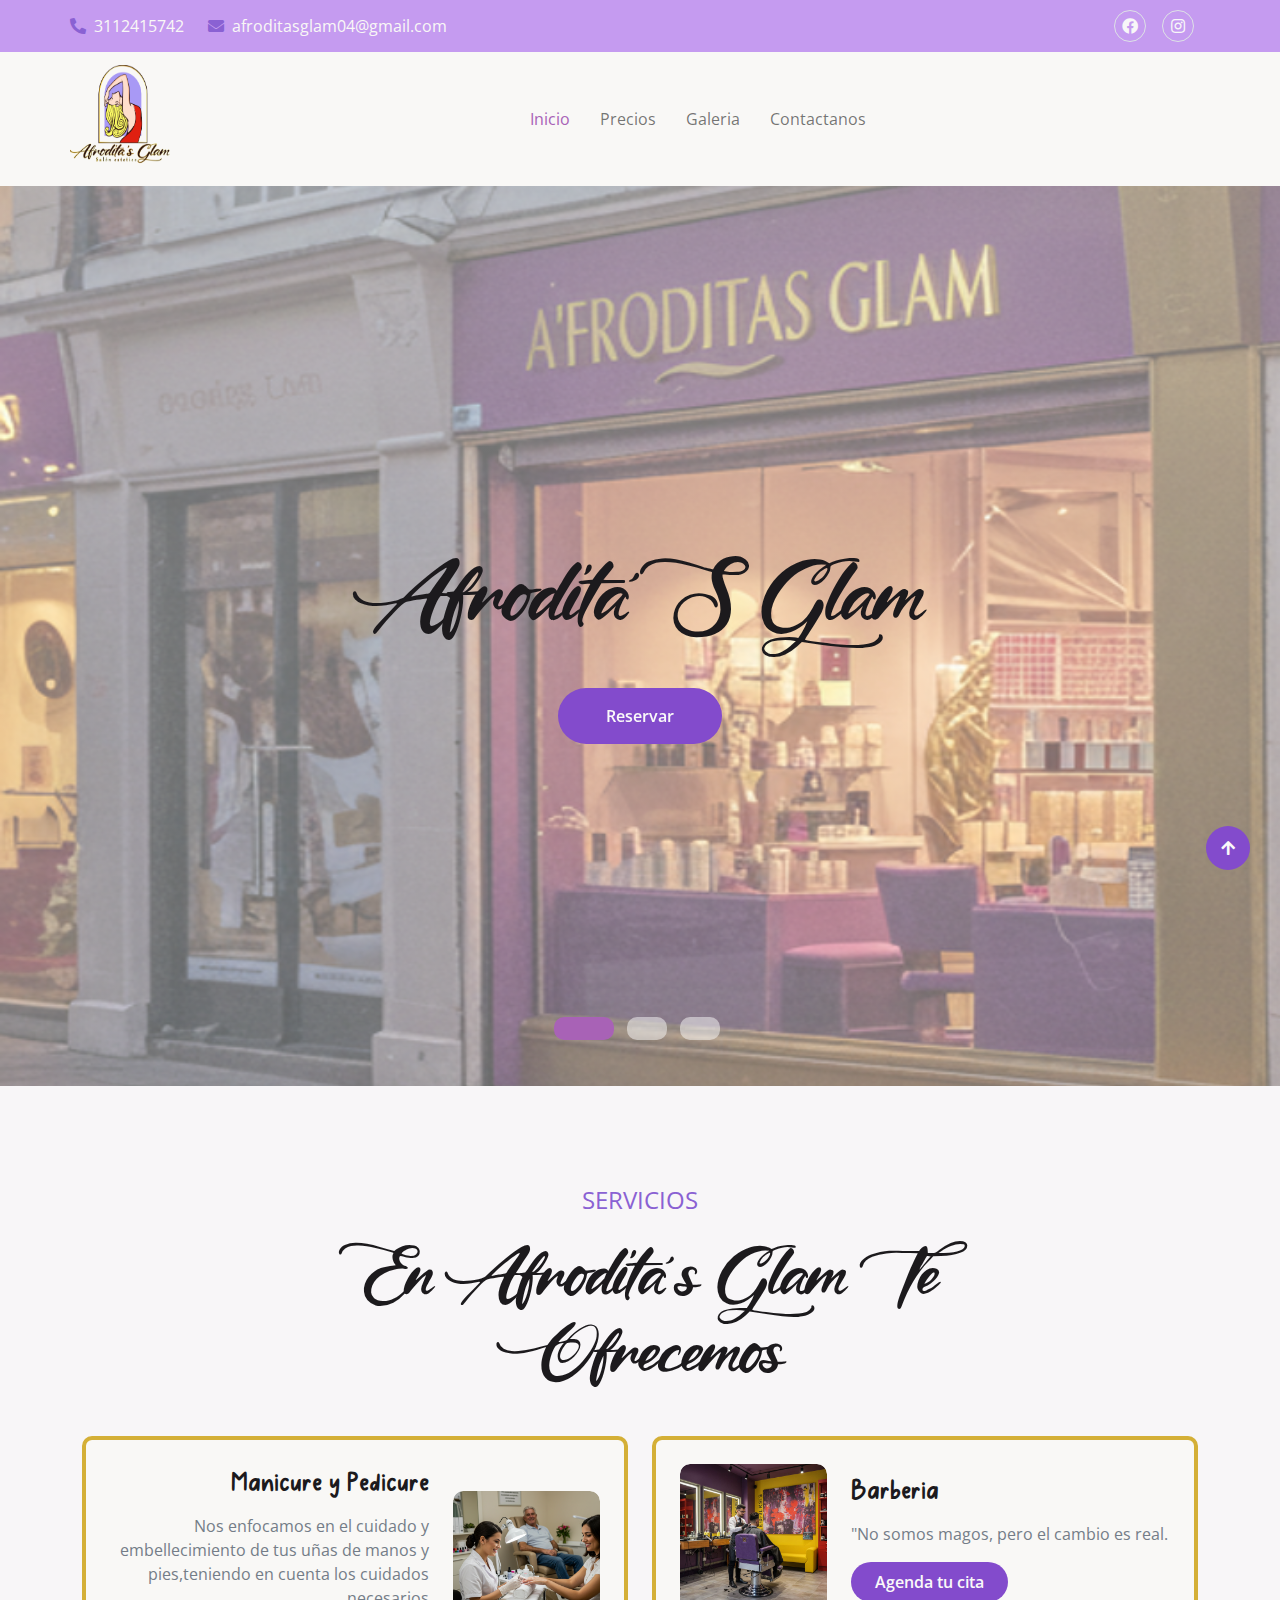
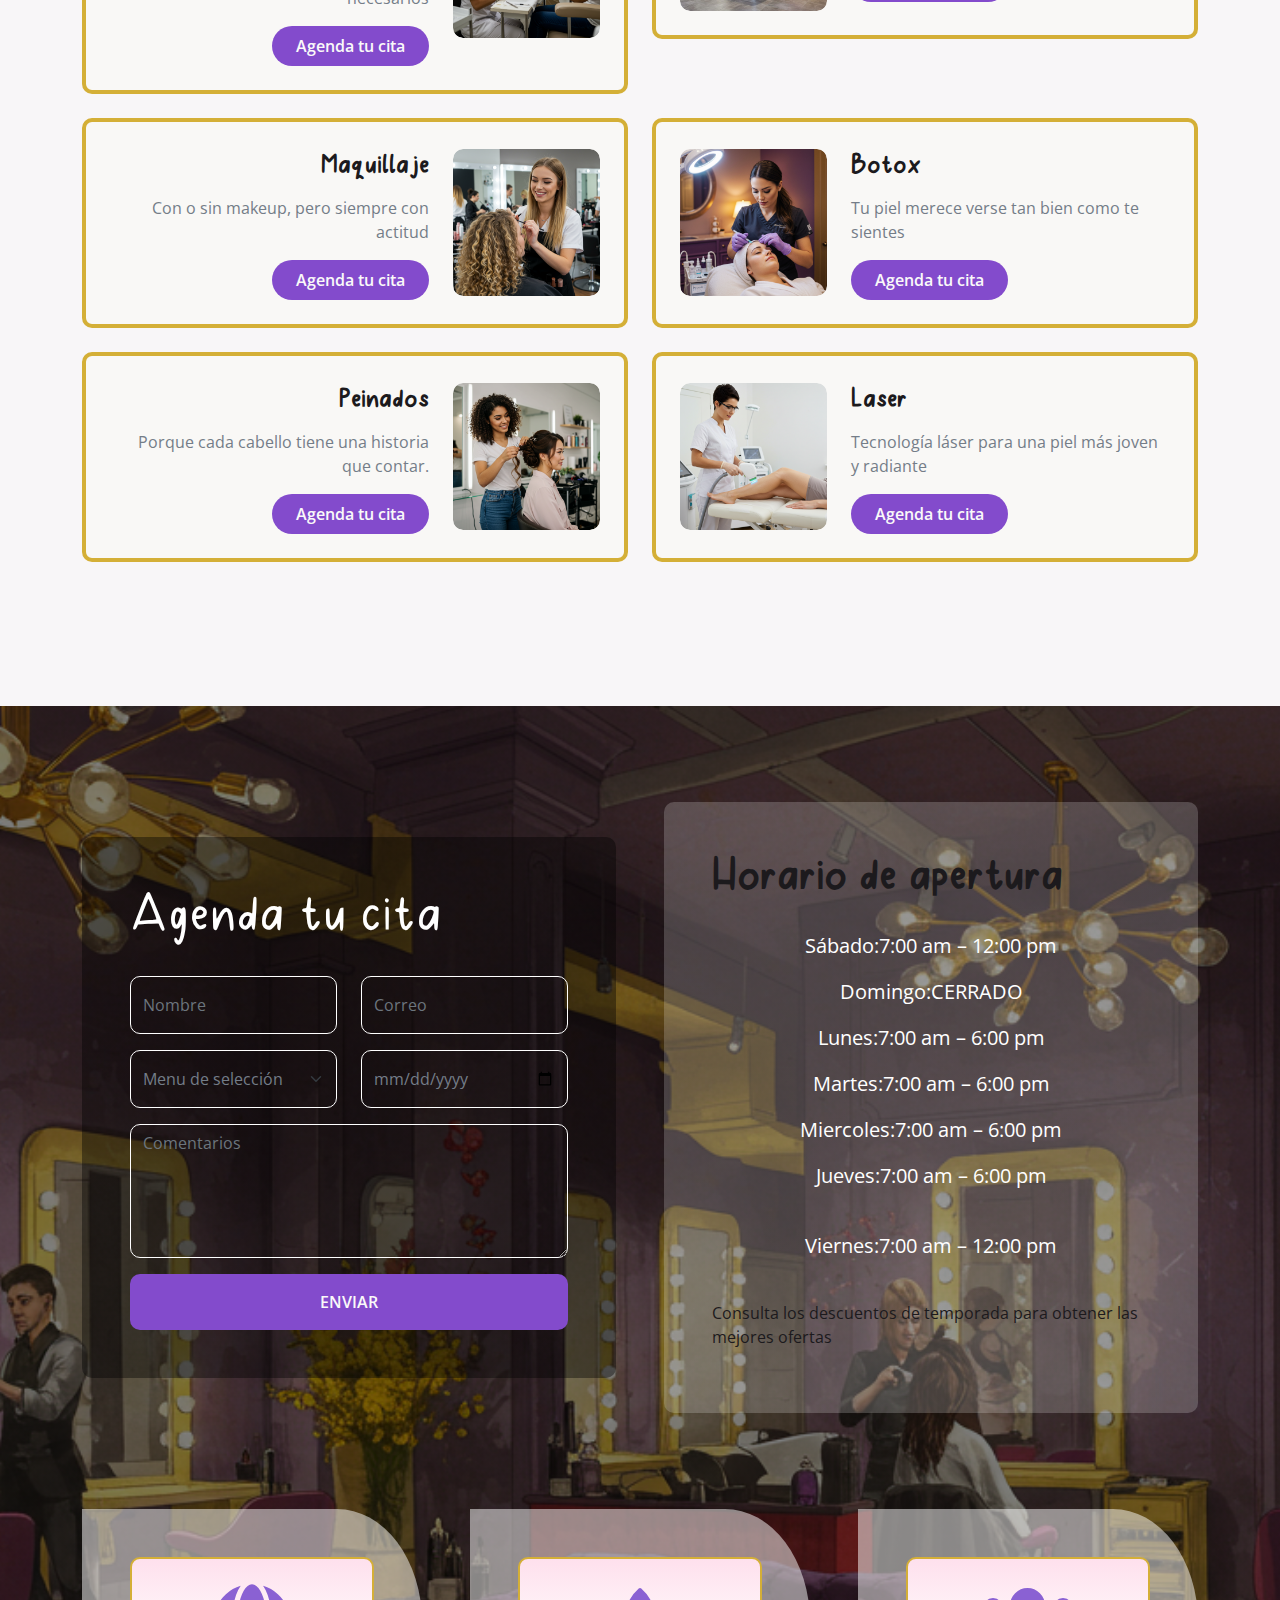
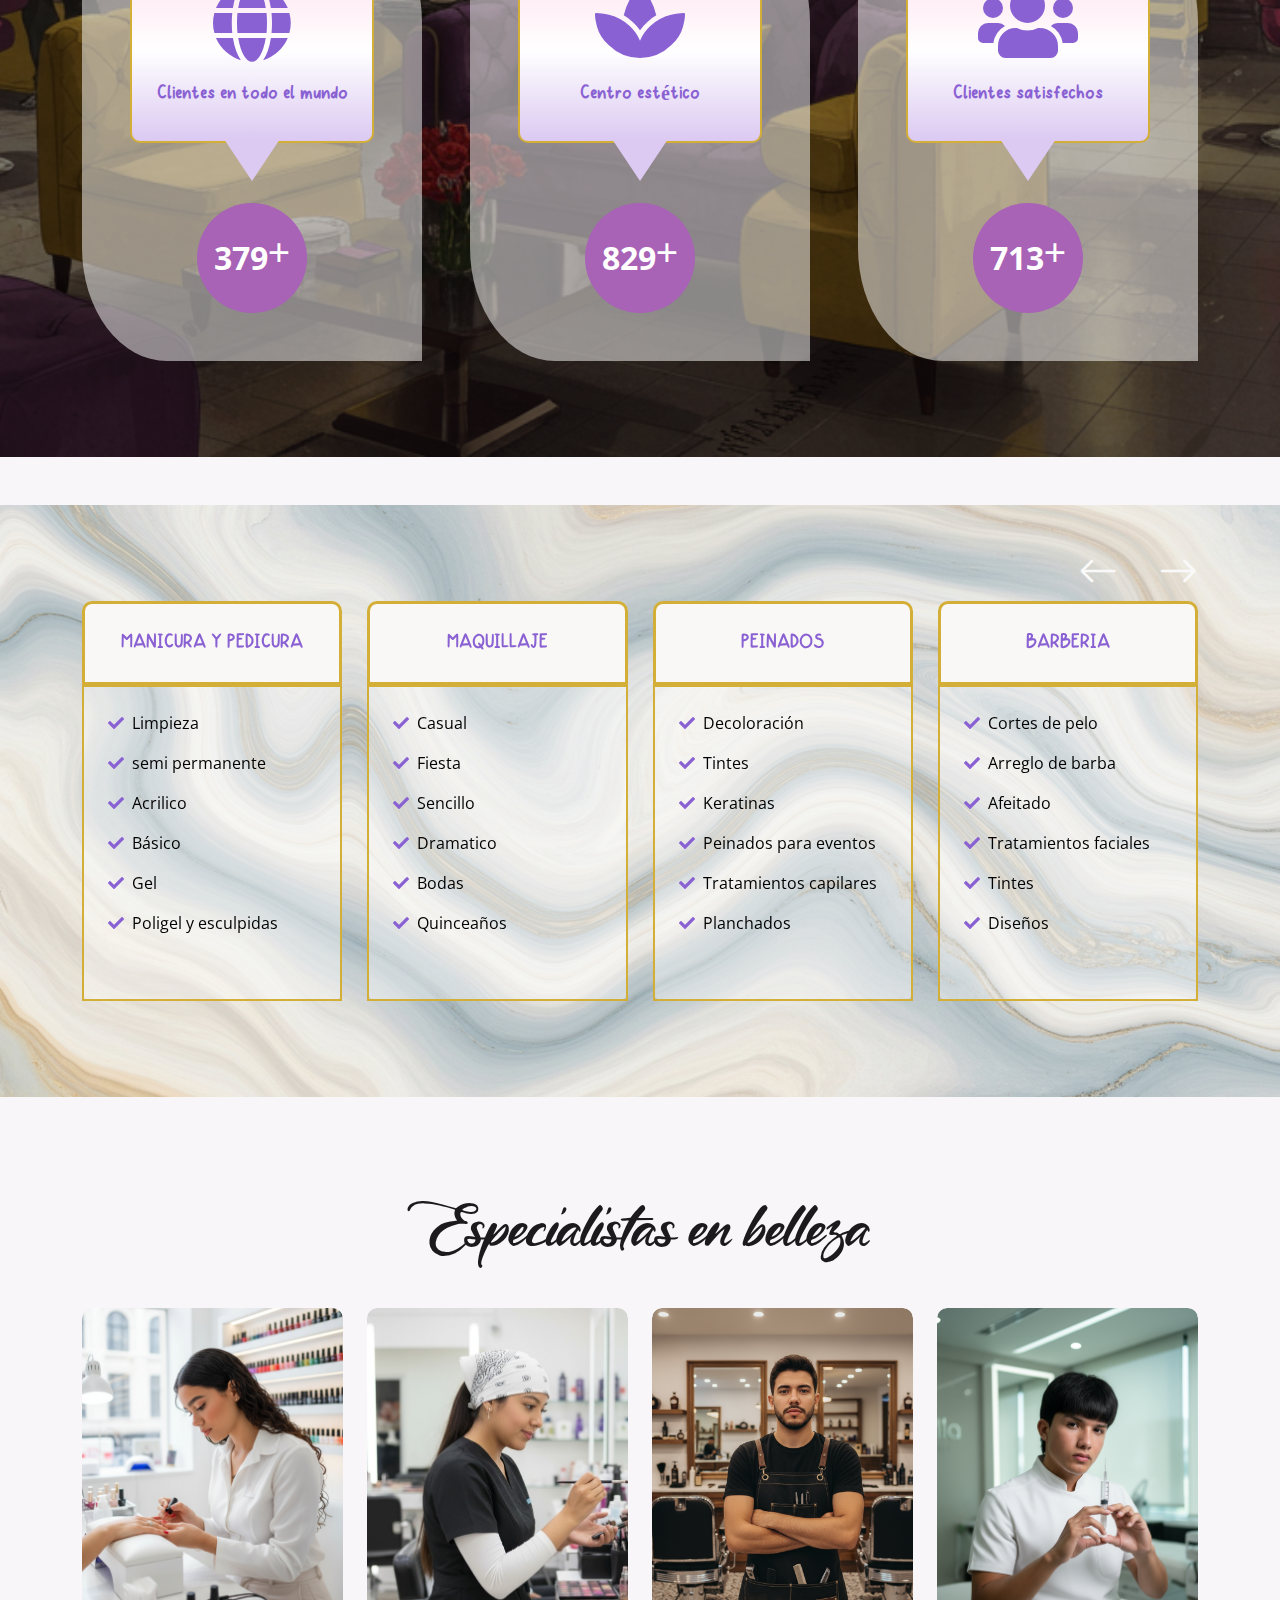
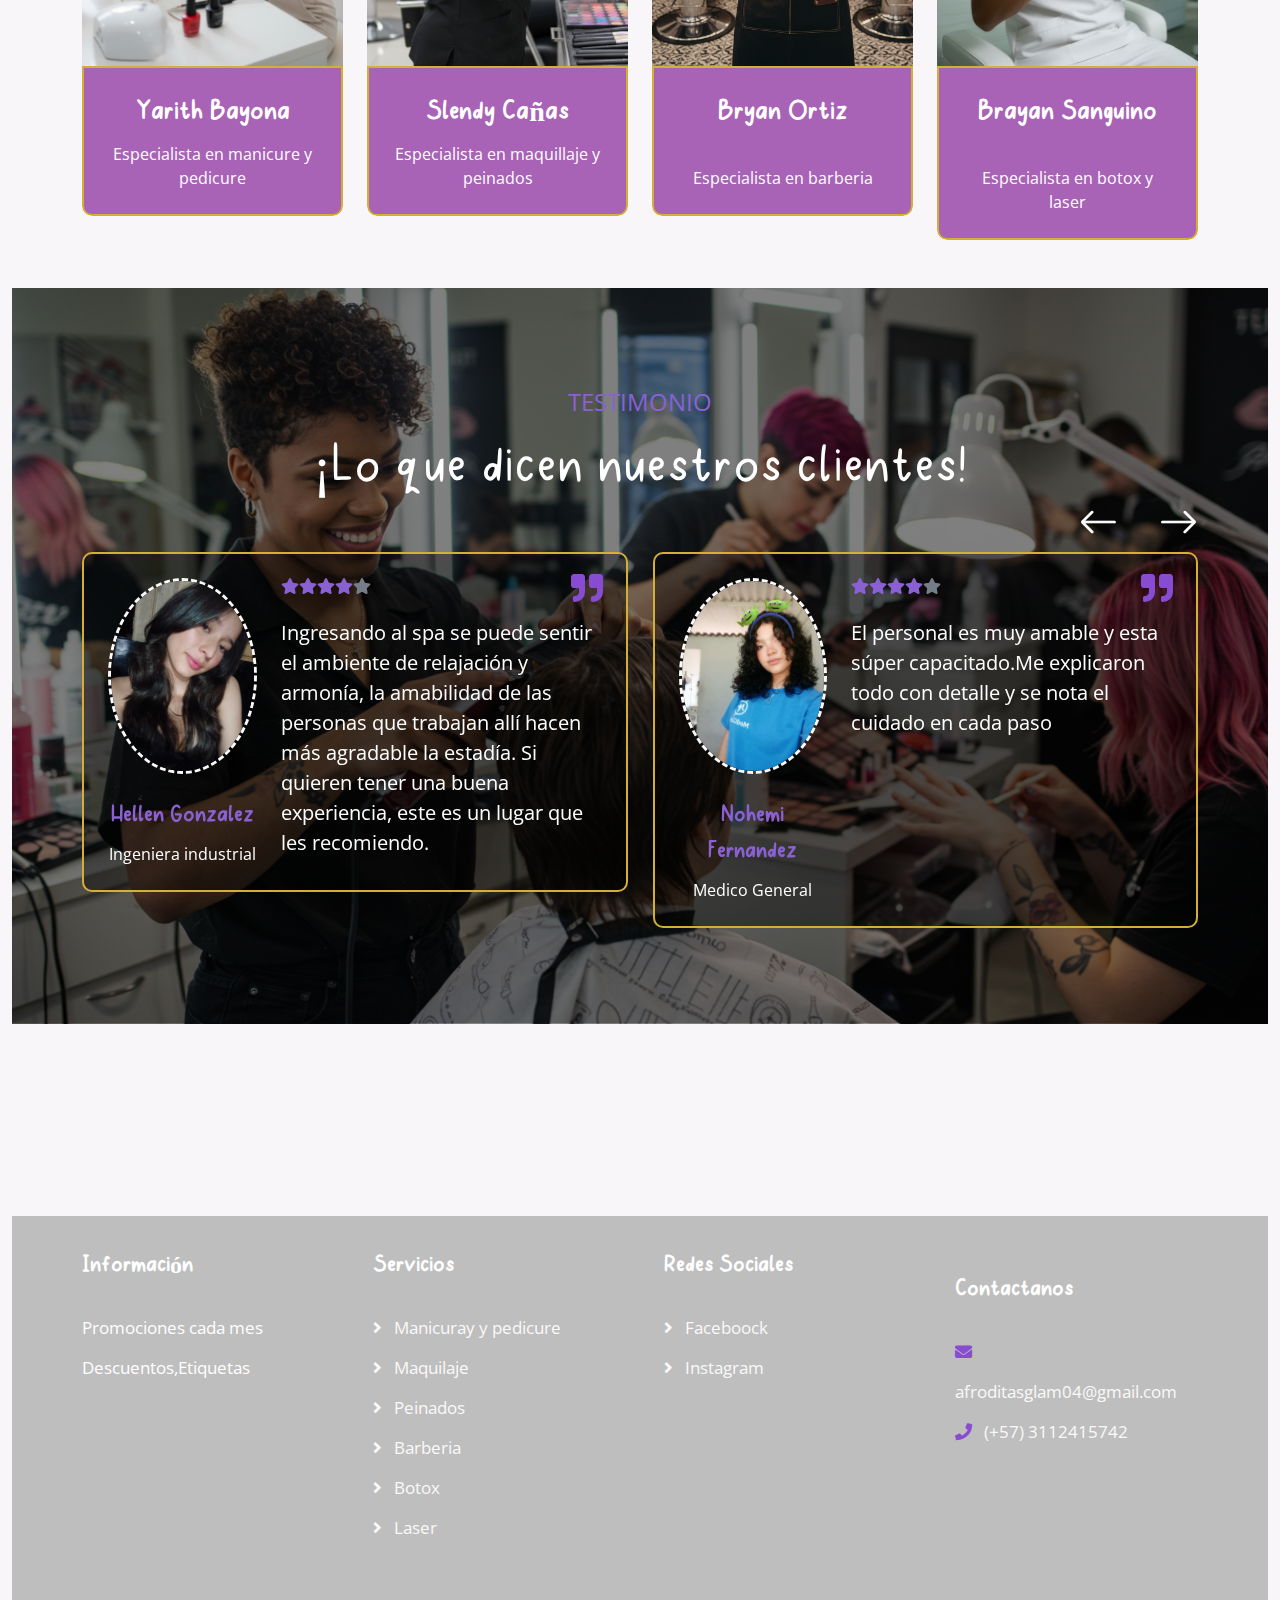
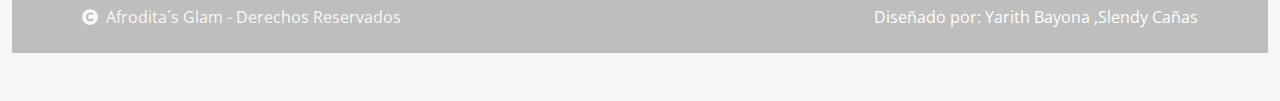
<file: index.html>
<!DOCTYPE html>
<html lang="en">

    <head>
        <meta charset="utf-8">
        <title>Afrodita´s Glam</title>
        <meta content="width=device-width, initial-scale=1.0" name="viewport">
        <meta content="" name="keywords">
        <meta content="" name="description">
        <link rel="icon" href="favicon.png">

        <!-- Google Web Fonts -->
        <link rel="preconnect" href="https://fonts.googleapis.com">
        <link rel="preconnect" href="https://fonts.gstatic.com" crossorigin>
        <link href="https://fonts.googleapis.com/css2?family=Open+Sans:wght@400;600&family=PT+Serif:wght@400;700&display=swap" rel="stylesheet"> 

        <!-- Icon Font Stylesheet -->
        <link rel="stylesheet" href="https://use.fontawesome.com/releases/v5.15.4/css/all.css"/>
        <link href="https://cdn.jsdelivr.net/npm/bootstrap-icons@1.4.1/font/bootstrap-icons.css" rel="stylesheet">

        <!-- Libraries Stylesheet -->
        <link href="lib/animate/animate.min.css" rel="stylesheet">
        <link href="lib/lightbox/css/lightbox.min.css" rel="stylesheet">
        <link href="lib/owlcarousel/assets/owl.carousel.min.css" rel="stylesheet">


        <!-- Customized Bootstrap Stylesheet -->
        <link href="css/bootstrap.min.css" rel="stylesheet">

        <!-- Template Stylesheet -->
        <link href="css/style.css" rel="stylesheet">
    </head>

    <body>

        <!-- Spinner Start -->
        <div id="spinner" class="show w-100 vh-100 bg-white position-fixed translate-middle top-50 start-50  d-flex align-items-center justify-content-center">
            <div class="spinner-grow text-primary" role="status"></div>
        </div>
        <!-- Spinner End -->


        <!-- Navbar start -->
        <div class="container-fluid sticky-top px-0">
            <div class="container-fluid topbar d-none d-lg-block">
                <div class="container px-0">
                    <div class="row align-items-center">
                        <div class="col-lg-8">
                            <div class="d-flex flex-wrap">
                             
                                <a href="#" class="me-4 text-light"><i class="fas fa-phone-alt text-primary me-2"></i>3112415742</a>
                                <a href="#" class="text-light"><i class="fas fa-envelope text-primary me-2"></i>afroditasglam04@gmail.com</a>
                            </div>

                        </div>
                        <div class="col-lg-4">
                            <div class="d-flex align-items-center justify-content-end">
                                <a href="https://www.facebook.com/profile.php?id=61578892220274&locale=es_LA" class="me-3 btn-square border rounded-circle nav-fill"><i class="fab fa-facebook"></i></a>
                              
                                <a href="https://www.instagram.com/a.froditas_glam/" class="me-3 btn-square border rounded-circle nav-fill"><i class="fab fa-instagram"></i></a>
                                
                            </div>
                        </div>
                    </div>
                </div>
            </div>
            <div class="container-fluid bg-light">
                <div class="container px-0">
                    <nav class="navbar navbar-light navbar-expand-xl">
                        <a href="index.html" class="navbar-brand">
                            <h1 class="text-primary display-4"> <img src="logo proyecto.ai 2.png"  height="100px" width="100px"  ></h1>
                        </a>
                        <button class="navbar-toggler py-2 px-3" type="button" data-bs-toggle="collapse" data-bs-target="#navbarCollapse">
                            <span class="fa fa-bars text-primary"></span>
                        </button>
                        <div class="collapse navbar-collapse bg-light py-3" id="navbarCollapse">
                            <div class="navbar-nav mx-auto border-top">
                                <a href="index.html" class="nav-item nav-link active">Inicio</a>
                               
                                
                                <a href="price.html" class="nav-item nav-link">Precios</a>
                                <a href="galeria.html" class="nav-item nav-link">Galeria</a>
                                <a href="contact.html" class="nav-item nav-link">Contactanos</a>
                            <div class="d-flex align-items-center flex-nowrap pt-xl-0">
                                
                            </div>
                        </div>
                    </nav>
                </div>
            </div>
        </div>
        <!-- Navbar End -->


        <!-- Modal Search Start -->
        <div class="modal fade" id="searchModal" tabindex="-1" aria-labelledby="exampleModalLabel" aria-hidden="true">
            <div class="modal-dialog modal-fullscreen">
                <div class="modal-content rounded-0">
                    <div class="modal-header">
                        <h4 class="modal-title mb-0" id="exampleModalLabel">Search by keyword</h4>
                        <button type="button" class="btn-close" data-bs-dismiss="modal" aria-label="Close"></button>
                    </div>
                    <div class="modal-body d-flex align-items-center">
                        <div class="input-group w-75 mx-auto d-flex">
                            <input type="search" class="form-control p-3" placeholder="keywords" aria-describedby="search-icon-1">
                            <span id="search-icon-1" class="input-group-text p-3"><i class="fa fa-search"></i></span>
                        </div>
                    </div>
                </div>
            </div>
        </div>
        <!-- Modal Search End -->



        <!-- Carousel Start -->
        <div class="container-fluid carousel-header px-0">
            <div id="carouselId" class="carousel slide" data-bs-ride="carousel">
                <ol class="carousel-indicators">
                    <li data-bs-target="#carouselId" data-bs-slide-to="0" class="active"></li>
                    <li data-bs-target="#carouselId" data-bs-slide-to="1"></li>
                    <li data-bs-target="#carouselId" data-bs-slide-to="2"></li>
                </ol>
                <div class="carousel-inner" role="listbox">
                    <div class="carousel-item active">
                        <img src="imagenes plantilla web/Image_fx (21).png" class="img-fluid" alt="Image">
                        <div class="carousel-caption">
                            <div class="p-3" style="max-width: 900px;">
                                <h4 class="text-primary text-uppercase mb-3"> </h4>
                                <h1 class="display-1 text-capitalize text-dark mb-3 titulo">afrodita´s glam</h1>
                                <p class="mx-md-5 fs-4 px-4 mb-5 text-dark"></p>
                                <div class="d-flex align-items-center justify-content-center">
                                    
                                    <a class="btn btn-primary btn-primary-outline-0 rounded-pill py-3 px-5" href="https://wa.me/573112415742?text=Hola,%20estoy%20interesado%20en%20reservar%20una%20cita">Reservar</a>
                                </div>
                            </div>
                        </div>
                    </div>
                    <div class="carousel-item">
                        <img src="imagenes plantilla web/Image_fx (22).png" class="img-fluid" alt="Image">
                        <div class="carousel-caption">
                            <div class="p-3" style="max-width: 900px;">
                                <h4 class="text-primary text-uppercase mb-3" style="letter-spacing: 3px;"></h4>
                                <h1 class="display-1 text-capitalize text-dark mb-3 titulo">afrodita´s glam</h1>
                                <p class="mx-md-5 fs-4 px-5 mb-5 text-dark"></p>
                                <div class="d-flex align-items-center justify-content-center">
                                  
                                    <a class="btn btn-primary btn-primary-outline-0 rounded-pill py-3 px-5" href="https://wa.me/573112415742?text=Hola,%20estoy%20interesado%20en%20reservar%20una%20cita">Reservar</a>
                                </div>
                            </div>
                        </div>
                    </div>
                    <div class="carousel-item">
                        <img src="imagenes plantilla web/Image_fx (23).png" class="img-fluid" alt="Image">
                        <div class="carousel-caption">
                            <div class="p-3" style="max-width: 900px;">
                                <h4 class="text-primary text-uppercase mb-3" style="letter-spacing: 3px;"></h4>
                                <h1 class="display-1 text-capitalize text-dark titulo">afrodita´s glam</h1>
                                <p class="mx-md-5 fs-4 px-5 mb-5 text-dark"></p>
                                <div class="d-flex align-items-center justify-content-center">
                                    
                                    <a class="btn btn-primary btn-primary-outline-0 rounded-pill py-3 px-5" href="https://wa.me/573112415742?text=Hola,%20estoy%20interesado%20en%20reservar%20una%20cita">Reservar</a>
                                </div>
                            </div>
                        </div>
                    </div>
                </div>
                <button class="carousel-control-prev" type="button" data-bs-target="#carouselId" data-bs-slide="prev">
                    <span class="carousel-control-prev-icon" aria-hidden="true"></span>
                    <span class="visually-hidden">Previous</span>
                </button>
                <button class="carousel-control-next" type="button" data-bs-target="#carouselId" data-bs-slide="next">
                    <span class="carousel-control-next-icon" aria-hidden="true"></span>
                    <span class="visually-hidden">Next</span>
                </button>
            </div>
        </div>
        <!-- Carousel End -->


       <!-- Services Start -->
        <div class="container-fluid services py-5">
            <div class="container py-5">
                <div class="mx-auto text-center mb-5" style="max-width: 800px;">
                   <p class="fs-4 text-uppercase text-center text-primary">SERVICIOS</p>
                    <h1 class="display-3 titulo">En Afrodita´s Glam Te Ofrecemos</h1>                    
            </div>
                <div class="row g-4">
                    <div class="col-lg-6">
                        <div class="services-item bg-light border-4 border-end border-primary rounded p-4">
                            <div class="row align-items-center">
                                <div class="col-8">
                                    <div class="services-content text-end">
                                        <h3>Manicure y Pedicure</h3>
                                        <p>Nos enfocamos en el cuidado y embellecimiento de tus uñas de manos y pies,teniendo en cuenta los cuidados necesarios </p>
                                        <a href="https://wa.me/573112415742?text=Hola,%20estoy%20interesado%20en%20sus%20productos" class="btn btn-primary btn-primary-outline-0 rounded-pill py-2 px-4">Agenda tu cita</a>
                                    </div>
                                </div>
                                <div class="col-4">
                                    <div class="services-img d-flex align-items-center justify-content-center rounded">
                                        <img src="imagenes plantilla web/Image_fx (8).jpg" class="img-fluid rounded" alt="">
                                    </div>
                                </div>
                            </div>
                        </div>
                    </div>
                    <div class="col-lg-6">
                        <div class="services-item bg-light border-4 border-start border-primary rounded p-4">
                            <div class="row align-items-center">
                                <div class="col-4">
                                    <div class="services-img d-flex align-items-center justify-content-center rounded">
                                        <img src="imagenes plantilla web/WhatsApp Image 2025-07-21 at 2.45.55 PM (1).jpeg" class="img-fluid rounded" alt="">
                                    </div>
                                </div>
                                <div class="col-8">
                                    <div class="services-content text-start">
                                        <h3>Barberia</h3>
                                        <p>"No somos magos, pero el cambio es real.</p>
                                        <a href="https://wa.me/573112415742?text=Hola,%20estoy%20interesado%20en%20sus%20productos" class="btn btn-primary btn-primary-outline-0 rounded-pill py-2 px-4">Agenda tu cita</a>
                                    </div>
                                </div>
                            </div>
                        </div>
                    </div>
                    <div class="col-lg-6">
                        <div class="services-item bg-light border-4 border-end border-primary rounded p-4">
                            <div class="row align-items-center">
                                <div class="col-8">
                                    <div class="services-content text-end">
                                        <h3>Maquillaje</h3>
                                        <p> Con o sin makeup, pero siempre con actitud </p>
                                        <a href="https://wa.me/573112415742?text=Hola,%20estoy%20interesado%20en%20sus%20productos" class="btn btn-primary btn-primary-outline-0 rounded-pill py-2 px-4">Agenda tu cita</a>
                                    </div>
                                </div>
                                <div class="col-4">
                                    <div class="services-img d-flex align-items-center justify-content-center rounded">
                                        <img src="imagenes plantilla web/Image_fx (5).jpg" class="img-fluid rounded" alt="">
                                    </div>
                                </div>
                            </div>
                        </div>
                    </div>
                    <div class="col-lg-6">
                        <div class="services-item bg-light border-4 border-start border-primary rounded p-4">
                            <div class="row align-items-center">
                                <div class="col-4">
                                    <div class="services-img d-flex align-items-center justify-content-center rounded">
                                        <img src="imagenes plantilla web/Image_fx (12).jpg" class="img-fluid rounded" alt="">
                                    </div>
                                </div>
                                <div class="col-8">
                                    <div class="services-content text-start">
                                        <h3>Botox</h3>
                                        <p>Tu piel merece verse tan bien como te sientes</p>
                                        <a href="https://wa.me/573112415742?text=Hola,%20estoy%20interesado%20en%20un%20servicio" class="btn btn-primary btn-primary-outline-0 rounded-pill py-2 px-4">Agenda tu cita</a>
                                    </div>
                                </div>
                            </div>
                        </div>
                    </div>
                    <div class="col-lg-6">
                        <div class="services-item bg-light border-4 border-end border-primary rounded p-4">
                            <div class="row align-items-center">
                                <div class="col-8">
                                    <div class="services-content text-end">
                                        <h3>Peinados</h3>
                                        <p>Porque cada cabello tiene una historia que contar.</p>
                                    
                                        <a href="https://wa.me/573112415742?text=Hola,%20estoy%20interesado%20en$20un%20servicio" class="btn btn-primary btn-primary-outline-0 rounded-pill py-2 px-4">Agenda tu cita</a>
                                    </div>
                                </div>
                                <div class="col-4">
                                    <div class="services-img d-flex align-items-center justify-content-center rounded">
                                        <img src="imagenes plantilla web/Image_fx (27).jpg" class="img-fluid rounded" alt="">
                                    </div>
                                </div>
                            </div>
                        </div>
                    </div>
                    <div class="col-lg-6">
                        <div class="services-item bg-light border-4 border-start border-primary rounded p-4">
                            <div class="row align-items-center">
                                <div class="col-4">
                                    <div class="services-img d-flex align-items-center justify-content-center rounded">
                                        <img src="imagenes plantilla web/Image_fx (29).jpg" class="img-fluid rounded" alt="">
                                    </div>
                                </div>
                                <div class="col-8">
                                    <div class="services-content text-start">
                                        <h3>Laser</h3>
                                        <p>Tecnología láser para una piel más joven y radiante</p>
                                        <a href="https://wa.me/573112415742?text=Hola,%20estoy%20interesado%20en%20sus%20productos" class="btn btn-primary btn-primary-outline-0 rounded-pill py-2 px-4">Agenda tu cita</a>
                                    </div>
                                </div>
                            </div>
                        </div>
                    </div>
                    <div class="col-lg-6">
                      
                    </div>
                    <div class="col-lg-6">
                       
                    </div>
                    <div class="col-12">
                       
                    </div>
                </div>
            </div>
        </div>
        <!-- Services End -->

        

        <!-- Modal Video -->
        <div class="modal fade" id="videoModal" tabindex="-1" aria-labelledby="exampleModalLabel" aria-hidden="true">
            <div class="modal-dialog">
                <div class="modal-content rounded-0">
                    <div class="modal-header">
                        <h5 class="modal-title" id="exampleModalLabel">Youtube Video</h5>
                        <button type="button" class="btn-close" data-bs-dismiss="modal" aria-label="Close"></button>
                    </div>
                    <div class="modal-body">
                        <!-- 16:9 aspect ratio -->
                        <div class="ratio ratio-16x9">
                            <iframe class="embed-responsive-item" src="" id="video" allowfullscreen allowscriptaccess="always"
                                allow="autoplay"></iframe>
                        </div>
                    </div>
                </div>
            </div>
        </div>
        <!-- About End -->


        <!-- Appointment Start -->
        <div class="container-fluid appointment py-5">
            <div class="container py-5">
                <div class="row g-5 align-items-center">
                    <div class="col-lg-6">
                        <div class="appointment-form p-5">

                            <h1 class="display-4 mb-4 text-white">Agenda tu cita</h1>
                            <form>
                                <div class="row gy-3 gx-4">
                                    <div class="col-lg-6">
                                        <input type="text" class="form-control py-3 border-white bg-transparent text-white" placeholder="Nombre">
                                    </div>
                                    <div class="col-lg-6">
                                        <input type="email" class="form-control py-3 border-white bg-transparent text-white" placeholder="Correo">
                                    </div>
                                    <div class="col-lg-6">
                                        <select class="form-select py-3 border-white bg-transparent" aria-label="Default select example">
                                            <option selected>Menu de selección</option>
                                            <option value="1">uno</option>
                                            <option value="2">Dos</option>
                                            <option value="3">Tres</option>
                                        </select>
                                    </div>
                                    <div class="col-lg-6">
                                        <input type="date" class="form-control py-3 border-white bg-transparent">
                                    </div>
                                    <div class="col-lg-12">
                                        <textarea class="form-control border-white bg-transparent text-white" name="text" id="area-text" cols="30" rows="5" placeholder="Comentarios"></textarea>
                                    </div>
                                    <div class="col-lg-12">
                                        <a href="https://wa.me/573112415742?text=Hola,%20estoy%20interesado%20en%20un%20servicio"><button type="button" class="btn btn-primary btn-primary-outline-0 w-100 py-3 px-5">ENVIAR</button></a>
                                        
                                    </div>
                                </div>
                            </form>
                        </div>
                    </div>
                    <div class="col-lg-6">
                        <div class="appointment-time p-5">
                            <h1 class="display-5 mb-4">Horario de apertura</h1>
                            <div class="d-flex justify-content-between fs-5 text-white">
                                <p>Sábado:</p>
                                <p>7:00 am – 12:00 pm</p>
                            </div>
                            <div class="d-flex justify-content-between fs-5 text-white">
                                <p>Domingo:</p>
                                <p>CERRADO</p>
                            </div>
                            <div class="d-flex justify-content-between fs-5 text-white">
                                <p>Lunes:</p>
                                <p>7:00 am – 6:00 pm</p>
                            </div>
                            <div class="d-flex justify-content-between fs-5 text-white">
                                <p>Martes:</p>
                                <p>7:00 am – 6:00 pm</p>
                            </div>
                            <div class="d-flex justify-content-between fs-5 text-white">
                                <p>Miercoles:</p>
                                <p>7:00 am – 6:00 pm</p>
                            </div>
                            <div class="d-flex justify-content-between fs-5 text-white mb-4">
                                <p>Jueves:</p>
                                <p>7:00 am – 6:00 pm</p>
                            </div>
                            <div class="d-flex justify-content-between fs-5 text-white mb-4">
                                <p>Viernes:</p>
                                <p>7:00 am – 12:00 pm </p>
                            </div>
                            <p class="text-dark">Consulta los descuentos de temporada para obtener las mejores ofertas</p>
                        </div>
                    </div>
                </div>
            </div>
            <!-- Counter Start -->
            <div class="container-fluid counter-section">
                <div class="container py-5">
                    <div class="row g-5 justify-content-center">
                        <div class="col-md-6 col-lg-4 col-xl-4">
                            <div class="counter-item p-5">
                                <div class="counter-content bg-white p-4">
                                    <i class="fas fa-globe fa-5x text-primary mb-3"></i>
                                    <h5 class="text-primary">Clientes en todo el mundo</h5>
                                    <div class="svg-img">
                                        <svg width="100" height="50">
                                            <polygon points="55, 10 85, 55 25, 55 25," style="fill: #DCCAF2;"/>
                                        </svg>
                                    </div>
                                </div>
                                <div class="counter-quantity">
                                    <span class="text-white fs-2 fw-bold" data-toggle="counter-up">379</span>
                                    <span class="h1 fw-bold text-white">+</span>
                                </div>
                            </div>
                        </div>
                        <div class="col-md-6 col-lg-4 col-xl-4">
                            <div class="counter-item p-5">
                                <div class="counter-content bg-white p-4">
                                    <i class="fas fa-spa fa-5x text-primary mb-3"></i>
                                    <h5 class="text-primary">Centro estético</h5>
                                    <div class="svg-img">
                                        <svg width="100" height="50">
                                            <polygon points="55, 10 85, 55 25, 55 25," style="fill: #DCCAF2;"/>
                                        </svg>
                                    </div>
                                </div>
                                <div class="counter-quantity">
                                    <span class="text-white fs-2 fw-bold" data-toggle="counter-up">829</span>
                                    <span class="h1 fw-bold text-white">+</span>
                                </div>
                            </div>
                        </div>
                        <div class="col-md-6 col-lg-4 col-xl-4">
                            <div class="counter-item p-5">
                                <div class="counter-content bg-white p-4">
                                    <i class="fas fa-users fa-5x text-primary mb-3"></i>
                                    <h5 class="text-primary">Clientes satisfechos </h5>
                                    <div class="svg-img">
                                        <svg width="100" height="50">
                                            <polygon points="55, 10 85, 55 25, 55 25," style="fill: #DCCAF2;"/>
                                        </svg>
                                    </div>
                                </div>
                                <div class="counter-quantity">
                                    <span class="text-white fs-2 fw-bold" data-toggle="counter-up">713</span>
                                    <span class="h1 fw-bold text-white">+</span>
                                </div>
                            </div>
                        </div>
                    </div>
                </div>
            </div>
            <!-- Counter End -->
        </div>
        <!-- Appointment End -->
        <br>
        <br>

        


        <!-- Pricing Start -->
        <div class="container-fluid pricing py-5">
            <div class="container py-5">
                <div class="owl-carousel pricing-carousel">
                    <div class="pricing-item">
                        <div class="rounded pricing-content">
                            <div class="d-flex align-items-center justify-content-between bg-light rounded-top border-3 border-bottom border-primary p-4">
                                <h1 class="display-4 mb-0">
                                    <small class="align-top text-muted" style="font-size: 22px; line-height: 45px;"></small><small class="text-muted" style="font-size: 16px; line-height: 40px;"></small>
                                </h1>
                                <h5 class="text-primary text-uppercase m-0">Manicura y Pedicura</h5>
                            </div>
                            <div class="p-4">
                                <p><i class="fa fa-check text-primary me-2"></i>Limpieza</p>
                                <p><i class="fa fa-check text-primary me-2"></i>semi permanente</p>
                                <p><i class="fa fa-check text-primary me-2"></i>Acrilico</p>
                                <p><i class="fa fa-check text-primary me-2"></i>Básico</p>
                                <p><i class="fa fa-check text-primary me-2"></i>Gel</p>
                                <p><i class="fa fa-check text-primary me-2"></i>Poligel y esculpidas</p>
                                <br>
                            </div>
                        </div>
                    </div>

                    <div class="pricing-item">
                        <div class="rounded pricing-content">
                            <div class="d-flex align-items-center justify-content-between bg-light rounded-top border-3 border-bottom border-primary p-4">
                                <h1 class="display-4 mb-0">
                                    <small class="align-top text-muted" style="font-size: 22px; line-height: 45px;"></small><small class="text-muted" style="font-size: 16px; line-height: 40px;"></small>
                                </h1>
                                <h5 class="text-primary text-uppercase m-0">Maquillaje</h5>
                            </div>
                            <div class="p-4">
                                <p><i class="fa fa-check text-primary me-2"></i>Casual</p>
                                <p><i class="fa fa-check text-primary me-2"></i>Fiesta</p>
                                <p><i class="fa fa-check text-primary me-2"></i>Sencillo</p>
                                <p><i class="fa fa-check text-primary me-2"></i>Dramatico</p>
                                <p><i class="fa fa-check text-primary me-2"></i>Bodas</p>
                                <p><i class="fa fa-check text-primary me-2"></i>Quinceaños</p>
                                <br>
                            </div>
                        </div>
                    </div>

                    <div class="pricing-item">
                        <div class="rounded pricing-content">
                            <div class="d-flex align-items-center justify-content-between bg-light rounded-top border-3 border-bottom border-primary p-4">
                                <h1 class="display-4 mb-0">
                                    <small class="align-top text-muted" style="font-size: 22px; line-height: 45px;"></small><small class="text-muted" style="font-size: 16px; line-height: 40px;"></small>
                                </h1>
                                <h5 class="text-primary text-uppercase m-0">Peinados</h5>
                            </div>
                            <div class="p-4">
                                <p><i class="fa fa-check text-primary me-2"></i>Decoloración</p>
                                <p><i class="fa fa-check text-primary me-2"></i>Tintes</p>
                                <p><i class="fa fa-check text-primary me-2"></i>Keratinas</p>
                                <p><i class="fa fa-check text-primary me-2"></i>Peinados para eventos</p>
                                <p><i class="fa fa-check text-primary me-2"></i>Tratamientos capilares</p>
                                <p><i class="fa fa-check text-primary me-2"></i>Planchados</p>
                               <br>
                            </div>
                        </div>
                    </div>

                    <div class="pricing-item">
                        <div class="rounded pricing-content">
                            <div class="d-flex align-items-center justify-content-between bg-light rounded-top border-3 border-bottom border-primary p-4">
                                <h1 class="display-4 mb-0">
                                    <small class="align-top text-muted" style="font-size: 22px; line-height: 45px;"></small><small class="text-muted" style="font-size: 16px; line-height: 40px;"></small>
                                </h1>
                                <h5 class="text-primary text-uppercase m-0">Barberia</h5>
                            </div>
                            <div class="p-4">
                                <p><i class="fa fa-check text-primary me-2"></i>Cortes de pelo</p>
                                <p><i class="fa fa-check text-primary me-2"></i>Arreglo de barba </p>
                                <p><i class="fa fa-check text-primary me-2"></i>Afeitado</p>
                                <p><i class="fa fa-check text-primary me-2"></i>Tratamientos faciales </p>
                                <p><i class="fa fa-check text-primary me-2"></i>Tintes</p>
                                <p><i class="fa fa-check text-primary me-2"></i>Diseños</p>
                              <br>
                            </div>
                        </div>
                    </div>

                    <div class="pricing-item">
                        <div class="rounded pricing-content">
                            <div class="d-flex align-items-center justify-content-between bg-light rounded-top border-3 border-bottom border-primary p-4">
                                <h1 class="display-4 mb-0">
                                    <small class="align-top text-muted" style="font-size: 22px; line-height: 45px;"></small><small class="text-muted" style="font-size: 16px; line-height: 40px;"></small>
                                </h1>
                                <h5 class="text-primary text-uppercase m-0">Botox</h5>
                            </div>
                            <div class="p-4">
                                <p><i class="fa fa-check text-primary me-2"></i>Tipo A</p>
                                <p><i class="fa fa-check text-primary me-2"></i>Tipo B</p>
                                <p><i class="fa fa-check text-primary me-2"></i>Cuerpo</p>
                                <p><i class="fa fa-check text-primary me-2"></i>Tratamientos faciales </p>
                                <p><i class="fa fa-check text-primary me-2"></i>Toxina</p>
                                <p><i class="fa fa-check text-primary me-2"></i>Tratamientos de migrañas</p>
                              
                            </div>
                        </div>
                    </div>

                    <div class="pricing-item">
                        <div class="rounded pricing-content">
                            <div class="d-flex align-items-center justify-content-between bg-light rounded-top border-3 border-bottom border-primary p-4">
                                <h1 class="display-4 mb-0">
                                    <small class="align-top text-muted" style="font-size: 22px; line-height: 45px;"></small><small class="text-muted" style="font-size: 16px; line-height: 40px;"></small>
                                </h1>
                                <h5 class="text-primary text-uppercase m-0">Laser</h5>
                            </div>
                            <div class="p-4">
                                <p><i class="fa fa-check text-primary me-2"></i>Laser de gas</p>
                                <p><i class="fa fa-check text-primary me-2"></i>Depilación</p>
                                <p><i class="fa fa-check text-primary me-2"></i>Laser de fibra</p>
                                <p><i class="fa fa-check text-primary me-2"></i>Tratamiento de la piel </p>
                                <p><i class="fa fa-check text-primary me-2"></i>Cirugia</p>
                                <p><i class="fa fa-check text-primary me-2"></i>Industria</p>
                               <br>
                            </div>
                        </div>
                    </div>

                    
                </div>
            </div>
        </div>
        <!-- Pricing End -->


        <!-- Team Start -->
        <div class="container-fluid team py-5">
            <div class="container py-5">
                <div class="text-center mx-auto mb-5" style="max-width: 800px;">

                    <h1 class="display-4 mb-4 titulo">Especialistas en belleza </h1>
                </div>
                <div class="row g-4">
                    <div class="col-md-6 col-lg-6 col-xl-3">
                        <div class="team-item">
                            <div class="team-img rounded-top">
                                <img src="imagenes plantilla web/yarith.png" class="img-fluid w-100 rounded-top bg-light" alt="">
                            </div>
                            <div class="team-text rounded-bottom text-center p-4">
                                <h3 class="text-white">Yarith Bayona</h3>
                                <p class="mb-0 text-white">Especialista en manicure y pedicure </p>
                            </div>
                            <div class="team-social">
                               
                              
                            </div>
                        </div>
                    </div>
                    <div class="col-md-6 col-lg-6 col-xl-3">
                        <div class="team-item">
                            <div class="team-img rounded-top">
                                <img src="imagenes plantilla web/slendy.jpg" class="img-fluid w-100 rounded-top bg-light" alt="">
                            </div>
                            <div class="team-text rounded-bottom text-center p-4">
                                <h3 class="text-white">Slendy Cañas </h3>
                                <p class="mb-0 text-white">Especialista en maquillaje y peinados </p>
                            </div>
                            <div class="team-social">
                              
                               
                            </div>
                        </div>
                    </div>
                    <div class="col-md-6 col-lg-6 col-xl-3">
                        <div class="team-item">
                            <div class="team-img rounded-top">
                                <img src="imagenes plantilla web/1756416295037-4a1da8d7-9a72-4ca8-b7eb-532533dab344.png" class="img-fluid w-100 rounded-top bg-light" alt="">
                            </div>
                            <div class="team-text rounded-bottom text-center p-4">
                                <h3 class="text-white">Bryan Ortiz </h3>
                                <p class="mb-0 text-white"><br>Especialista en barberia<br></p>
                            </div>
                            <div class="team-social">
                                
                              
                            </div>
                        </div>
                    </div>
                    <div class="col-md-6 col-lg-6 col-xl-3">
                        <div class="team-item">
                            <div class="team-img rounded-top">
                                <img src="imagenes plantilla web/brayan.png" class="img-fluid w-100 rounded-top bg-light" alt="">
                            </div>
                            <div class="team-text rounded-bottom text-center p-4">
                                <h3 class="text-white">Brayan Sanguino</h3>
                                <p class="mb-0 text-white"><br>Especialista en botox y laser<br></p>
                            </div>
                            <div class="team-social">
                                
                               
                        </div>
                    </div>
                </div>
            </div>
        </div>
        <!-- Team End -->


        <!-- Testimonial Start -->
        <div class="container-fluid testimonial py-5">
            <div class="container py-5">
                <div class="text-center mx-auto mb-5" style="max-width: 800px;">
                    <p class="fs-4 text-uppercase text-primary">Testimonio</p>
                    <h1 class="display-4 mb-4 text-white">¡Lo que dicen nuestros clientes!</h1>
                </div>
                <div class="owl-carousel testimonial-carousel">
                    <div class="testimonial-item rounded p-4">
                        <div class="row">
                            <div class="col-4">
                                <div class="d-flex flex-column mx-auto">
                                    <div class="rounded-circle mb-4" style="border: dashed; border-color: var(--bs-white);">
                                        <img src="imagenes plantilla web/WhatsApp Image 2025-07-23 at 3.58.58 PM.jpeg" class="img-fluid rounded-circle" alt="">
                                    </div>
                                    <div class="text-center">
                                        <h4 class="mb-2 text-primary">Hellen Gonzalez</h4>
                                        <p class="m-0 text-white">Ingeniera industrial</p>
                                    </div>
                                </div>
                            </div>
                            <div class="col-8">
                                <div class="position-absolute" style="top: 20px; right: 25px;">
                                    <i class="fa fa-quote-right fa-2x text-secondary"></i>
                                </div>
                                <div class="testimonial-content">
                                    <div class="d-flex mb-4">
                                        <i class="fas fa-star text-primary"></i>
                                        <i class="fas fa-star text-primary"></i>
                                        <i class="fas fa-star text-primary"></i>
                                        <i class="fas fa-star text-primary"></i>
                                        <i class="fas fa-star"></i>
                                    </div>
                                    <p class="fs-5 mb-0 text-white">Ingresando al spa se puede sentir el 
                                        ambiente de relajación y armonía, la amabilidad de las personas que trabajan allí hacen más agradable la estadía.
                                     Si quieren tener una buena experiencia, 
                                        este es un lugar que les recomiendo.
                                    </p>
                                </div>
                            </div>
                        </div>
                    </div>
                    <div class="testimonial-item rounded p-4">
                        <div class="row">
                            <div class="col-4">
                                <div class="d-flex flex-column mx-auto">
                                    <div class="rounded-circle mb-4" style="border: dashed; border-color: var(--bs-white);">
                                        <img src="imagenes plantilla web/WhatsApp Image 2025-07-24 at 3.27.04 PM.jpeg" class="img-fluid rounded-circle" alt="">
                                    </div>
                                    <div class="text-center">
                                        <h4 class="mb-2 text-primary">Nohemi Fernandez</h4>
                                        <p class="m-0 text-white">Medico General</p>
                                    </div>
                                </div>
                            </div>
                            <div class="col-8">
                                <div class="position-absolute" style="top: 20px; right: 25px;">
                                    <i class="fa fa-quote-right fa-2x text-secondary"></i>
                                </div>
                                <div class="testimonial-content">
                                    <div class="d-flex mb-4">
                                        <i class="fas fa-star text-primary"></i>
                                        <i class="fas fa-star text-primary"></i>
                                        <i class="fas fa-star text-primary"></i>
                                        <i class="fas fa-star text-primary"></i>
                                        <i class="fas fa-star"></i>
                                    </div>
                                    <p class="fs-5 mb-0 text-white">El personal es muy amable y esta súper capacitado.Me explicaron todo con detalle y se nota el cuidado en cada  paso 
                                    </p>
                                </div>
                            </div>
                        </div>
                    </div>
                    <div class="testimonial-item rounded p-4">
                        <div class="row">
                            <div class="col-4">
                                <div class="d-flex flex-column mx-auto">
                                    <div class="rounded-circle mb-4" style="border: dashed; border-color: var(--bs-white);">
                                        <img src="imagenes plantilla web/WhatsApp Image 2025-07-23 at 4.02.01 PM.jpeg" class="img-fluid rounded-circle" alt="">
                                    </div>
                                    <div class="text-center">
                                        <h4 class="mb-2 text-primary">Paula Rojas</h4>
                                        <p class="m-0 text-white">Ingenieria</p>
                                    </div>
                                </div>
                            </div>
                            <div class="col-8">
                                <div class="position-absolute" style="top: 20px; right: 25px;">
                                    <i class="fa fa-quote-right fa-2x text-secondary"></i>
                                </div>
                                <div class="testimonial-content">
                                    <div class="d-flex mb-4">
                                        <i class="fas fa-star text-primary"></i>
                                        <i class="fas fa-star text-primary"></i>
                                        <i class="fas fa-star text-primary"></i>
                                        <i class="fas fa-star text-primary"></i>
                                        <i class="fas fa-star"></i>
                                    </div>
                                    <p class="fs-5 mb-0 text-white">"Desde que descubrí este lugar, mi piel nunca ha estado mejor. El trato es excelente y los resultados se notan desde la primera sesión."
                                    </p>
                                </div>
                            </div>
                        </div>
                    </div>
                </div>
            </div>
        </div>
        <!-- Testimonial End -->


        <!-- Contact Start -->
       <div class="container-fluid py-5">
            <div class="container py-5">
               
            </div>
        </div>
        <!-- Contact End -->



        <!-- Footer Start -->
        <div class="container-fluid footer py-5f">
            <div class="container py-5f">
                <div class="row g-5">
                    <div class="col-md-6 col-lg-6 col-xl-3">
                        <div class="footer-item">
                            <h4 class="mb-4 text-white">Información</h4>
                            <p class="text-white">Promociones cada mes
                                Descuentos,Etiquetas</p>
                           
                        </div>
                    </div>
                    <div class="col-md-6 col-lg-6 col-xl-3">
                        <div class="footer-item d-flex flex-column">
                            <h4 class="mb-4 text-white">Servicios</h4>
                            <a href=""><i class="fas fa-angle-right me-2"></i> Manicuray y pedicure </a>
                            <a href=""><i class="fas fa-angle-right me-2"></i> Maquilaje</a>
                            <a href=""><i class="fas fa-angle-right me-2"></i> Peinados</a>
                            <a href=""><i class="fas fa-angle-right me-2"></i> Barberia</a>
                            <a href=""><i class="fas fa-angle-right me-2"></i> Botox</a>
                            <a href=""><i class="fas fa-angle-right me-2"></i> Laser</a>
                            
                        </div>
                    </div>
                    <div class="col-md-6 col-lg-6 col-xl-3">
                        <div class="footer-item d-flex flex-column">
                            <h4 class="mb-4 text-white">Redes Sociales</h4>
                            <a href="https://www.facebook.com/profile.php?id=61578892220274&locale=es_LA"><i class="fas fa-angle-right me-2"></i> Faceboock</a>
                            <a href="https://www.instagram.com/a.froditas_glam/"><i class="fas fa-angle-right me-2"></i> Instagram</a>
                            
                        </div>
                    </div>
                    <div class="col-md-6 col-lg-6 col-xl-3">
                        <div class="footer-item d-flex flex-column">
                           
                            <h4 class="my-4 text-white">Contactanos</h4>
                            <p class="mb-0"><i class="fas fa-envelope text-secondary me-2"></i> afroditasglam04@gmail.com</p>
                            <p class="mb-0"><i class="fas fa-phone text-secondary me-2"></i> (+57) 3112415742</p>
                        </div>
                    </div>
                </div>
            </div>
        </div>
        <!-- Footer End -->



        <!-- Copyright Start -->
        <div class="container-fluid copyright py-4">
            <div class="container">
                <div class="row g-4 align-items-center">
                    <div class="col-md-4 text-center text-md-start mb-md-0">
                        <span class="text-light"><a href="#"><i class="fas fa-copyright text-light me-2"></i>Afrodita´s Glam -</a> Derechos Reservados </span>
                    </div>
                    <div class="col-md-4">
                        
                    </div>
                    <div class="col-md-4 text-center text-md-end text-white">
                        <!--/*** This template is free as long as you keep the below author’s credit link/attribution link/backlink. ***/-->
                        <!--/*** If you'd like to use the template without the below author’s credit link/attribution link/backlink, ***/-->
                        <!--/*** you can purchase the Credit Removal License from "https://htmlcodex.com/credit-removal". ***/-->
                        <a>Diseñado por: Yarith Bayona ,Slendy Cañas</a>
                    </div>
                </div>
            </div>
        </div>
        <!-- Copyright End -->




        <!-- Back to Top -->
        <a href="#" class="btn btn-primary btn-primary-outline-0 btn-md-square rounded-circle back-to-top"><i class="fa fa-arrow-up"></i></a>   

        
    <!-- JavaScript Libraries -->
    <script src="https://ajax.googleapis.com/ajax/libs/jquery/3.6.4/jquery.min.js"></script>
    <script src="https://cdn.jsdelivr.net/npm/bootstrap@5.0.0/dist/js/bootstrap.bundle.min.js"></script>
    <script src="lib/wow/wow.min.js"></script>
    <script src="lib/easing/easing.min.js"></script>
    <script src="lib/waypoints/waypoints.min.js"></script>
    <script src="lib/counterup/counterup.min.js"></script>
    <script src="lib/lightbox/js/lightbox.min.js"></script>
    <script src="lib/owlcarousel/owl.carousel.min.js"></script>

    <!-- Template Javascript -->
    <script src="js/main.js"></script>
    </body>


</html>
</file>
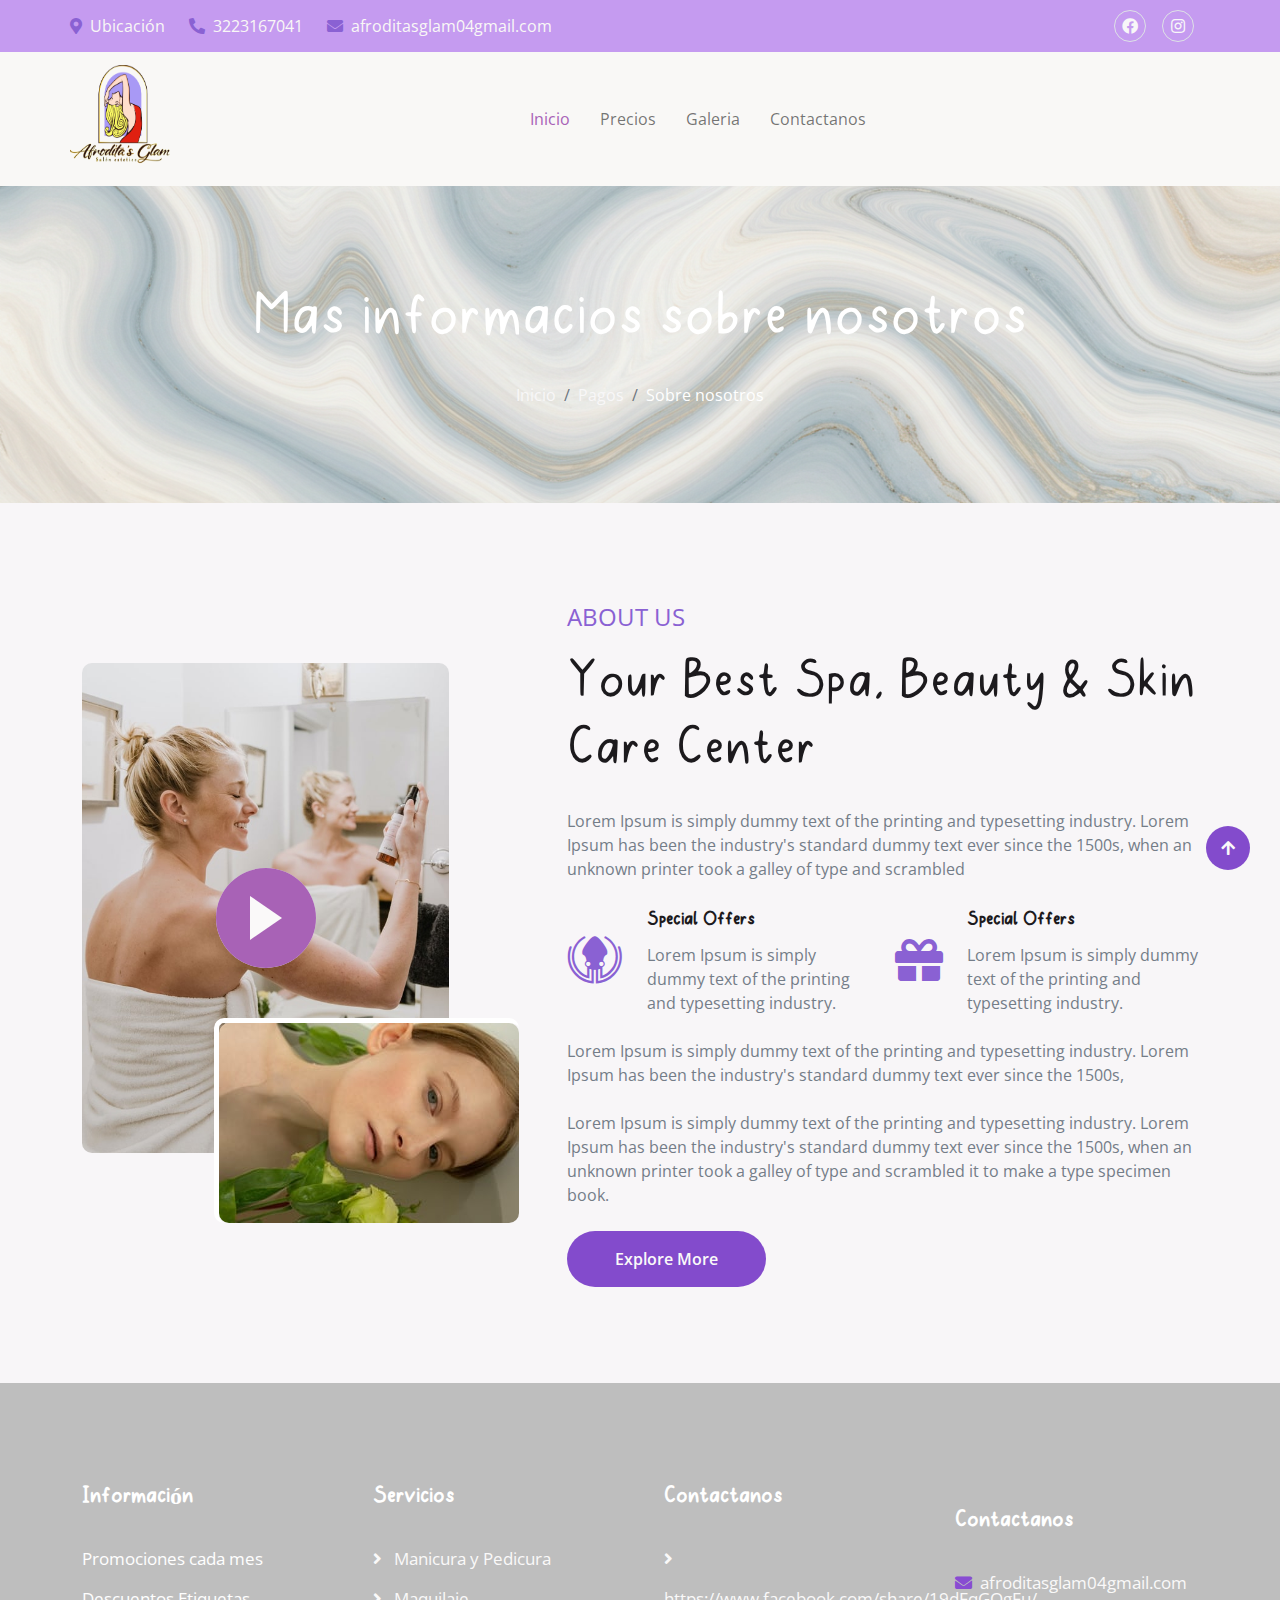
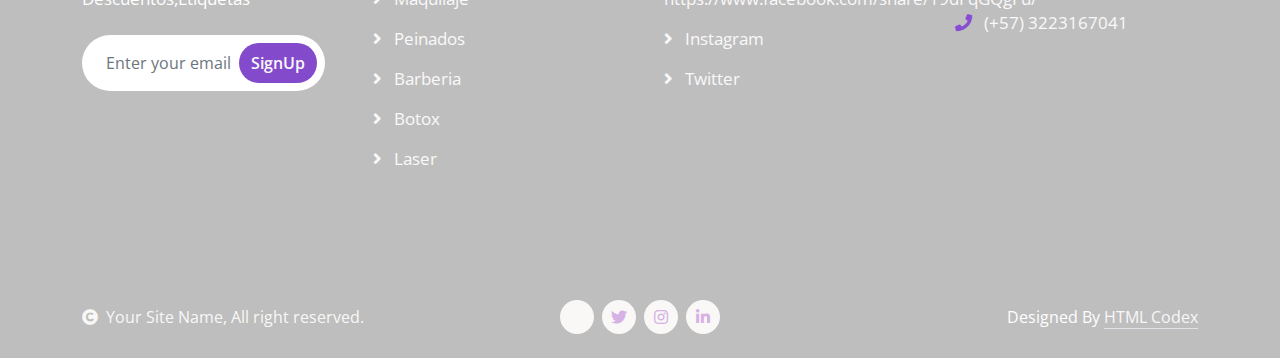
<file: about.html>
<!DOCTYPE html>
<html lang="en">

    <head>
        <meta charset="utf-8">
        <title>Afrodita´s Glam</title>
        <meta content="width=device-width, initial-scale=1.0" name="viewport">
        <meta content="" name="keywords">
        <meta content="" name="description">
         <link rel="icon" href="favicon.png">

        <!-- Google Web Fonts -->
        <link rel="preconnect" href="https://fonts.googleapis.com">
        <link rel="preconnect" href="https://fonts.gstatic.com" crossorigin>
        <link href="https://fonts.googleapis.com/css2?family=Open+Sans:wght@400;600&family=PT+Serif:wght@400;700&display=swap" rel="stylesheet"> 

        <!-- Icon Font Stylesheet -->
        <link rel="stylesheet" href="https://use.fontawesome.com/releases/v5.15.4/css/all.css"/>
        <link href="https://cdn.jsdelivr.net/npm/bootstrap-icons@1.4.1/font/bootstrap-icons.css" rel="stylesheet">

        <!-- Libraries Stylesheet -->
        <link href="lib/animate/animate.min.css" rel="stylesheet">
        <link href="lib/lightbox/css/lightbox.min.css" rel="stylesheet">
        <link href="lib/owlcarousel/assets/owl.carousel.min.css" rel="stylesheet">


        <!-- Customized Bootstrap Stylesheet -->
        <link href="css/bootstrap.min.css" rel="stylesheet">

        <!-- Template Stylesheet -->
        <link href="css/style.css" rel="stylesheet">
    </head>

    <body>

        <!-- Spinner Start -->
        <div id="spinner" class="show w-100 vh-100 bg-white position-fixed translate-middle top-50 start-50  d-flex align-items-center justify-content-center">
            <div class="spinner-grow text-primary" role="status"></div>
        </div>
        <!-- Spinner End -->


        <!-- Navbar start -->
        <div class="container-fluid sticky-top px-0">
            <div class="container-fluid topbar d-none d-lg-block">
                <div class="container px-0">
                    <div class="row align-items-center">
                        <div class="col-lg-8">
                            <div class="d-flex flex-wrap">
                                <a href="#" class="me-4 text-light"><i class="fas fa-map-marker-alt text-primary me-2"></i>Ubicación</a>
                                <a href="#" class="me-4 text-light"><i class="fas fa-phone-alt text-primary me-2"></i>3223167041</a>
                                <a href="#" class="text-light"><i class="fas fa-envelope text-primary me-2"></i>afroditasglam04gmail.com</a>
                            </div>

                        </div>
                        <div class="col-lg-4">
                            <div class="d-flex align-items-center justify-content-end">
                                <a href="https://www.facebook.com/profile.php?id=61578892220274&locale=es_LA" class="me-3 btn-square border rounded-circle nav-fill"><i class="fab fa-facebook"></i></a>
                              
                                <a href="https://www.instagram.com/a.froditas_glam/" class="me-3 btn-square border rounded-circle nav-fill"><i class="fab fa-instagram"></i></a>
                                
                            </div>
                        </div>
                    </div>
                </div>
            </div>
            <div class="container-fluid bg-light">
                <div class="container px-0">
                    <nav class="navbar navbar-light navbar-expand-xl">
                        <a href="index.html" class="navbar-brand">
                            <h1 class="text-primary display-4"> <img src="logo proyecto.ai 2.png"  height="100px" width="100px"  ></h1>
                        </a>
                        <button class="navbar-toggler py-2 px-3" type="button" data-bs-toggle="collapse" data-bs-target="#navbarCollapse">
                            <span class="fa fa-bars text-primary"></span>
                        </button>
                        <div class="collapse navbar-collapse bg-light py-3" id="navbarCollapse">
                            <div class="navbar-nav mx-auto border-top">
                                <a href="index.html" class="nav-item nav-link active">Inicio</a>
                               
                                
                                <a href="price.html" class="nav-item nav-link">Precios</a>
                                <a href="galeria.html" class="nav-item nav-link">Galeria</a>
                                <a href="contact.html" class="nav-item nav-link">Contactanos</a>
                            <div class="d-flex align-items-center flex-nowrap pt-xl-0">
                                
                            </div>
                        </div>
                    </nav>
                </div>
            </div>
        </div>
        <!-- Navbar End -->


        <!-- Modal Search Start -->
        <div class="modal fade" id="searchModal" tabindex="-1" aria-labelledby="exampleModalLabel" aria-hidden="true">
            <div class="modal-dialog modal-fullscreen">
                <div class="modal-content rounded-0">
                    <div class="modal-header">
                        <h5 class="modal-title" id="exampleModalLabel">Search by keyword</h5>
                        <button type="button" class="btn-close" data-bs-dismiss="modal" aria-label="Close"></button>
                    </div>
                    <div class="modal-body d-flex align-items-center">
                        <div class="input-group w-75 mx-auto d-flex">
                            <input type="search" class="form-control p-3" placeholder="keywords" aria-describedby="search-icon-1">
                            <span id="search-icon-1" class="input-group-text p-3"><i class="fa fa-search"></i></span>
                        </div>
                    </div>
                </div>
            </div>
        </div>
        <!-- Modal Search End -->



        <!-- Header Start -->
        <div class="container-fluid bg-breadcrumb py-5">
            <div class="container text-center py-5">
                <h3 class="text-white display-3 mb-4">Mas informacios sobre nosotros</h1>
                <ol class="breadcrumb justify-content-center mb-0">
                    <li class="breadcrumb-item"><a href="index.html">Inicio</a></li>
                    <li class="breadcrumb-item"><a href="#">Pagos</a></li>
                    <li class="breadcrumb-item active text-white">Sobre nosotros</li>
                </ol>    
            </div>
        </div>
        <!-- Header End -->

        
        <!-- About Start -->
        <div class="container-fluid about py-5">
            <div class="container py-5">
                <div class="row g-5 align-items-center">
                    <div class="col-lg-5">
                        <div class="video">
                            <img src="img/about-1.jpg" class="img-fluid rounded" alt="">
                            <div class="position-absolute rounded border-5 border-top border-start border-white" style="bottom: 0; right: 0;;">
                                <img src="img/about-2.jpg" class="img-fluid rounded" alt="">
                            </div>
                            <button type="button" class="btn btn-play" data-bs-toggle="modal" data-src="https://www.youtube.com/embed/DWRcNpR6Kdc" data-bs-target="#videoModal">
                                <span></span>
                            </button>
                        </div>
                    </div>
                    <div class="col-lg-7">
                        <div>
                            <p class="fs-4 text-uppercase text-primary">About Us</p>
                            <h1 class="display-4 mb-4">Your Best Spa, Beauty & Skin Care Center</h1>
                            <p class="mb-4">Lorem Ipsum is simply dummy text of the printing and typesetting industry. Lorem Ipsum has been the industry's standard dummy text ever since the 1500s, when an unknown printer took a galley of type and scrambled
                            </p>
                            <div class="row g-4">
                                <div class="col-md-6">
                                    <div class="d-flex align-items-center">
                                        <i class="fab fa-gitkraken fa-3x text-primary"></i>
                                        <div class="ms-4">
                                            <h5 class="mb-2">Special Offers</h5>
                                            <p class="mb-0">Lorem Ipsum is simply dummy text of the printing and typesetting industry.</p>
                                        </div>
                                    </div>
                                </div>
                                <div class="col-md-6">
                                    <div class="d-flex align-items-center">
                                        <i class="fas fa-gift fa-3x text-primary"></i>
                                        <div class="ms-4">
                                            <h5 class="mb-2">Special Offers</h5>
                                            <p class="mb-0">Lorem Ipsum is simply dummy text of the printing and typesetting industry.</p>
                                        </div>
                                    </div>
                                </div>
                            </div>
                            <p class="my-4">Lorem Ipsum is simply dummy text of the printing and typesetting industry. Lorem Ipsum has been the industry's standard dummy text ever since the 1500s,
                            </p>
                            <p class="mb-4">Lorem Ipsum is simply dummy text of the printing and typesetting industry. Lorem Ipsum has been the industry's standard dummy text ever since the 1500s, when an unknown printer took a galley of type and scrambled it to make a type specimen book.
                            </p>
                        </div>
                        <a href="#" class="btn btn-primary btn-primary-outline-0 rounded-pill py-3 px-5">Explore More</a>
                    </div> 
                </div>
            </div>
        </div>
        <!-- Modal Video -->
        <div class="modal fade" id="videoModal" tabindex="-1" aria-labelledby="exampleModalLabel" aria-hidden="true">
            <div class="modal-dialog">
                <div class="modal-content rounded-0">
                    <div class="modal-header">
                        <h5 class="modal-title" id="exampleModalLabel">Youtube Video</h5>
                        <button type="button" class="btn-close" data-bs-dismiss="modal" aria-label="Close"></button>
                    </div>
                    <div class="modal-body">
                        <!-- 16:9 aspect ratio -->
                        <div class="ratio ratio-16x9">
                            <iframe class="embed-responsive-item" src="" id="video" allowfullscreen allowscriptaccess="always"
                                allow="autoplay"></iframe>
                        </div>
                    </div>
                </div>
            </div>
        </div>
        <!-- About End -->



        <!-- Footer Start -->
        <div class="container-fluid footer py-5">
            <div class="container py-5">
                <div class="row g-5">
                    <div class="col-md-6 col-lg-6 col-xl-3">
                        <div class="footer-item">
                            <h4 class="mb-4 text-white">Información</h4>
                            <p class="text-white">Promociones cada mes
                                Descuentos,Etiquetas</p>
                            <div class="position-relative mx-auto rounded-pill">
                                <input class="form-control rounded-pill border-0 w-100 py-3 ps-4 pe-5" type="text" placeholder="Enter your email">
                                <button type="button" class="btn btn-primary btn-primary-outline-0 rounded-pill position-absolute top-0 end-0 py-2 mt-2 me-2">SignUp</button>
                            </div>
                        </div>
                    </div>
                    <div class="col-md-6 col-lg-6 col-xl-3">
                        <div class="footer-item d-flex flex-column">
                            <h4 class="mb-4 text-white">Servicios</h4>
                            <a href=""><i class="fas fa-angle-right me-2"></i> Manicura y Pedicura</a>
                            <a href=""><i class="fas fa-angle-right me-2"></i> Maquilaje</a>
                            <a href=""><i class="fas fa-angle-right me-2"></i> Peinados</a>
                            <a href=""><i class="fas fa-angle-right me-2"></i> Barberia</a>
                            <a href=""><i class="fas fa-angle-right me-2"></i> Botox</a>
                            <a href=""><i class="fas fa-angle-right me-2"></i> Laser</a>
                            
                        </div>
                    </div>
                    <div class="col-md-6 col-lg-6 col-xl-3">
                        <div class="footer-item d-flex flex-column">
                          <h4 class="mb-4 text-white"></i>Contactanos</h4>
                            <a href=""><i class="fas fa-angle-right me-2"></i> https://www.facebook.com/share/19dFqGQgFu/</a>
                            <a href=""><i class="fas fa-angle-right me-2"></i> Instagram</a>
                            <a href=""><i class="fas fa-angle-right me-2"></i> Twitter</a>
                        </div>
                    </div>
                    <div class="col-md-6 col-lg-6 col-xl-3">
                        <div class="footer-item d-flex flex-column">
                           
                            <h4 class="my-4 text-white">Contactanos</h4>
                            <p class="mb-0"><i class="fas fa-envelope text-secondary me-2"></i>afroditasglam04gmail.com</p>
                            <p class="mb-0"><i class="fas fa-phone text-secondary me-2"></i> (+57) 3223167041</p>
                        </div>
                    </div>
                </div>
            </div>
        </div>
        <!-- Footer End -->



        <!-- Copyright Start -->
        <div class="container-fluid copyright py-4">
            <div class="container">
                <div class="row g-4 align-items-center">
                    <div class="col-md-4 text-center text-md-start mb-md-0">
                        <span class="text-light"><a href="#"><i class="fas fa-copyright text-light me-2"></i>Your Site Name</a>, All right reserved.</span>
                    </div>
                    <div class="col-md-4">
                        <div class="d-flex justify-content-center">
                            <a href="" class="btn btn-light btn-light-outline-0 btn-sm-square rounded-circle me-2"><i class="https://www.facebook.com/share/19dFqGQgFu/"></i></a>
                            <a href="" class="btn btn-light btn-light-outline-0 btn-sm-square rounded-circle me-2"><i class="fab fa-twitter"></i></a>
                            <a href="" class="btn btn-light btn-light-outline-0 btn-sm-square rounded-circle me-2"><i class="fab fa-instagram"></i></a>
                            <a href="" class="btn btn-light btn-light-outline-0 btn-sm-square rounded-circle me-0"><i class="fab fa-linkedin-in"></i></a>
                        </div>
                    </div>
                    <div class="col-md-4 text-center text-md-end text-white">
                        <!--/*** This template is free as long as you keep the below author’s credit link/attribution link/backlink. ***/-->
                        <!--/*** If you'd like to use the template without the below author’s credit link/attribution link/backlink, ***/-->
                        <!--/*** you can purchase the Credit Removal License from "https://htmlcodex.com/credit-removal". ***/-->
                        Designed By <a class="border-bottom" href="https://htmlcodex.com">HTML Codex</a>
                    </div>
                </div>
            </div>
        </div>
        <!-- Copyright End -->



        <!-- Back to Top -->
        <a href="#" class="btn btn-primary btn-primary-outline-0 btn-md-square rounded-circle back-to-top"><i class="fa fa-arrow-up"></i></a>   

        
    <!-- JavaScript Libraries -->
    <script src="https://ajax.googleapis.com/ajax/libs/jquery/3.6.4/jquery.min.js"></script>
    <script src="https://cdn.jsdelivr.net/npm/bootstrap@5.0.0/dist/js/bootstrap.bundle.min.js"></script>
    <script src="lib/wow/wow.min.js"></script>
    <script src="lib/easing/easing.min.js"></script>
    <script src="lib/waypoints/waypoints.min.js"></script>
    <script src="lib/counterup/counterup.min.js"></script>
    <script src="lib/lightbox/js/lightbox.min.js"></script>
    <script src="lib/owlcarousel/owl.carousel.min.js"></script>

    <!-- Template Javascript -->
    <script src="js/main.js"></script>
    </body>

</html>
</file>
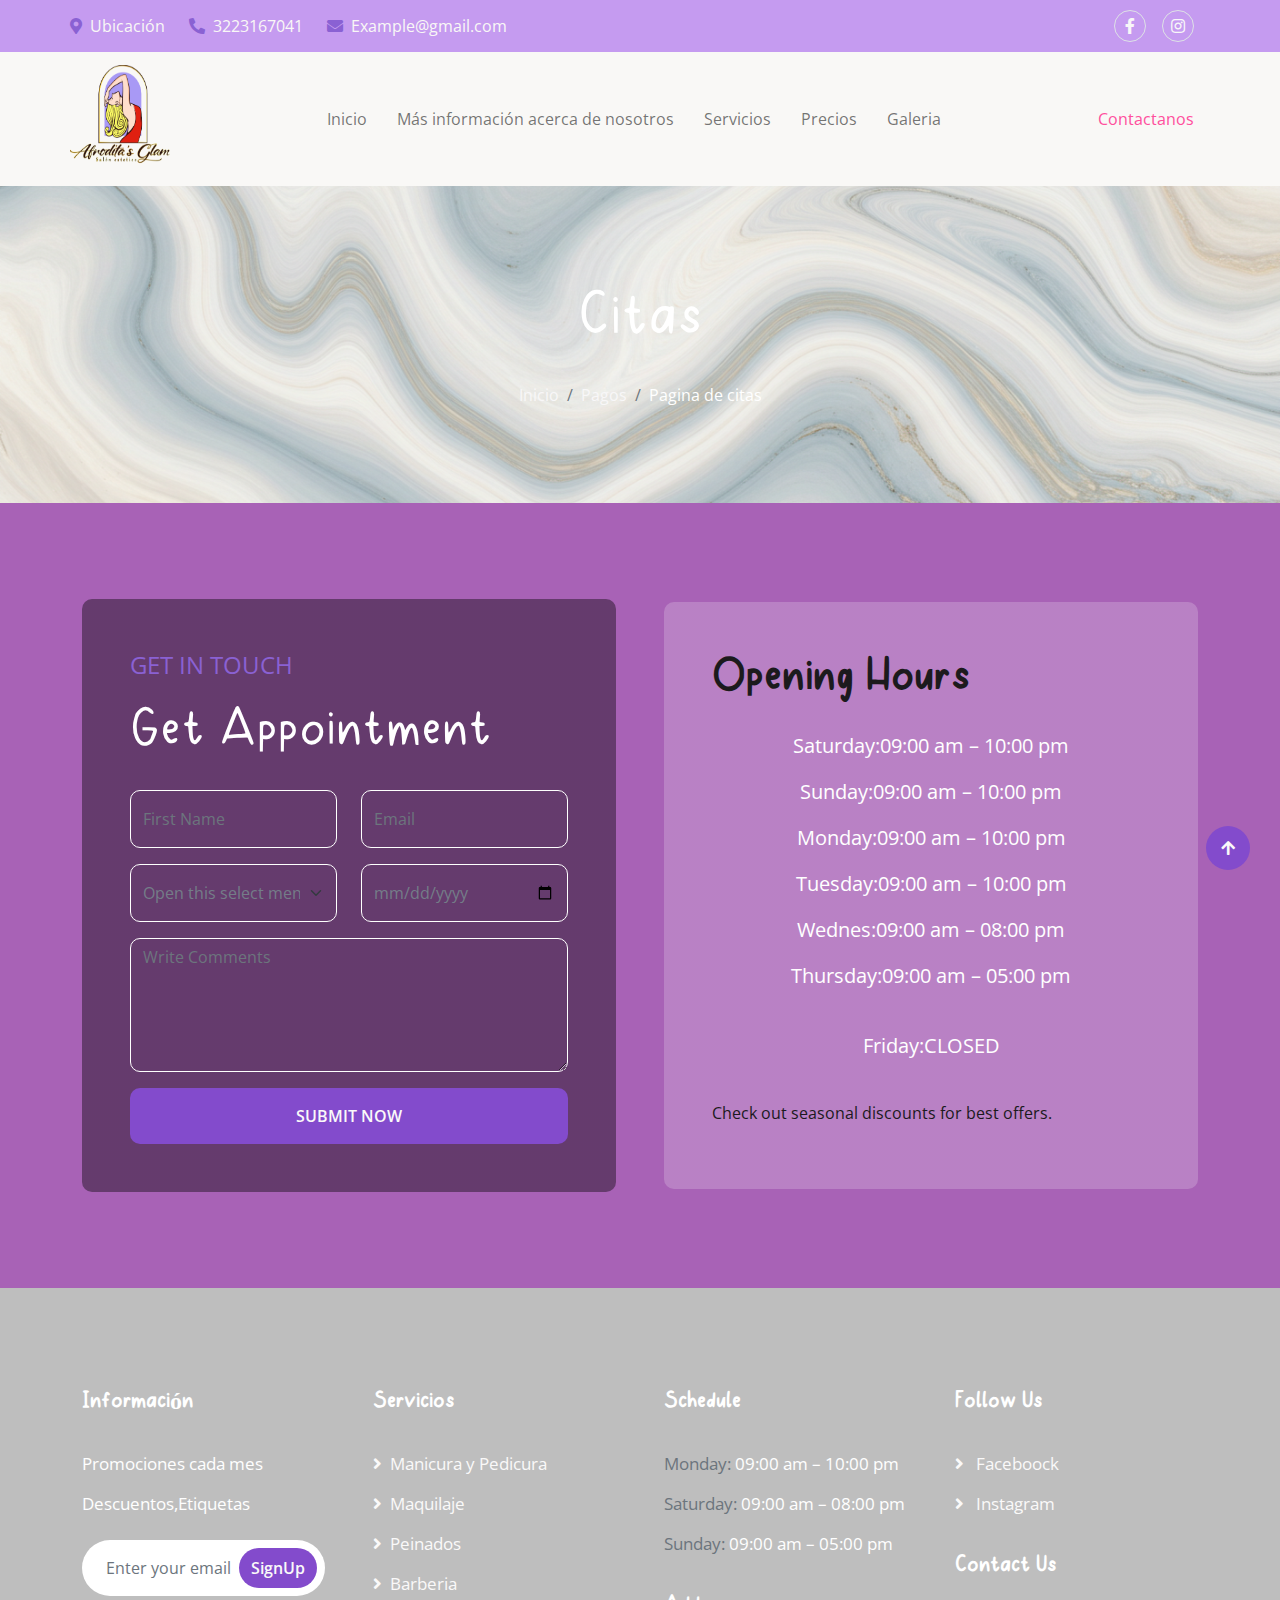
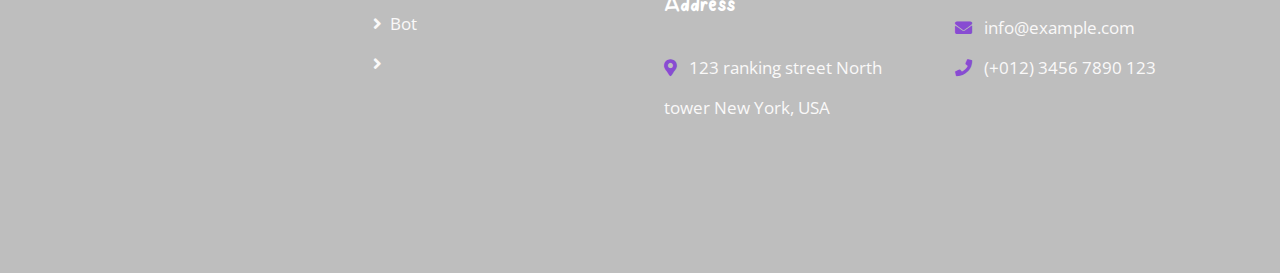
<file: appointment.html>
<!DOCTYPE html>
<html lang="en">

    <head>
        <meta charset="utf-8">
        <title>Sparlex - Spa Website Template</title>
        <meta content="width=device-width, initial-scale=1.0" name="viewport">
        <meta content="" name="keywords">
        <meta content="" name="description">

        <!-- Google Web Fonts -->
        <link rel="preconnect" href="https://fonts.googleapis.com">
        <link rel="preconnect" href="https://fonts.gstatic.com" crossorigin>
        <link href="https://fonts.googleapis.com/css2?family=Open+Sans:wght@400;600&family=PT+Serif:wght@400;700&display=swap" rel="stylesheet"> 

        <!-- Icon Font Stylesheet -->
        <link rel="stylesheet" href="https://use.fontawesome.com/releases/v5.15.4/css/all.css"/>
        <link href="https://cdn.jsdelivr.net/npm/bootstrap-icons@1.4.1/font/bootstrap-icons.css" rel="stylesheet">

        <!-- Libraries Stylesheet -->
        <link href="lib/animate/animate.min.css" rel="stylesheet">
        <link href="lib/lightbox/css/lightbox.min.css" rel="stylesheet">
        <link href="lib/owlcarousel/assets/owl.carousel.min.css" rel="stylesheet">


        <!-- Customized Bootstrap Stylesheet -->
        <link href="css/bootstrap.min.css" rel="stylesheet">

        <!-- Template Stylesheet -->
        <link href="css/style.css" rel="stylesheet">
    </head>

    <body>

        <!-- Spinner Start -->
        <div id="spinner" class="show w-100 vh-100 bg-white position-fixed translate-middle top-50 start-50  d-flex align-items-center justify-content-center">
            <div class="spinner-grow text-primary" role="status"></div>
        </div>
        <!-- Spinner End -->


        <!-- Navbar start -->
        <div class="container-fluid sticky-top px-0">
            <div class="container-fluid topbar d-none d-lg-block">
                <div class="container px-0">
                    <div class="row align-items-center">
                        <div class="col-lg-8">
                            <div class="d-flex flex-wrap">
                                <a href="#" class="me-4 text-light"><i class="fas fa-map-marker-alt text-primary me-2"></i>Ubicación</a>
                                <a href="#" class="me-4 text-light"><i class="fas fa-phone-alt text-primary me-2"></i>3223167041</a>
                                <a href="#" class="text-light"><i class="fas fa-envelope text-primary me-2"></i>Example@gmail.com</a>
                            </div>

                        </div>
                        <div class="col-lg-4">
                            <div class="d-flex align-items-center justify-content-end">
                                <a href="https://www.facebook.com/profile.php?id=61578892220274&locale=es_LAs" class="me-3 btn-square border rounded-circle nav-fill"><i class="fab fa-facebook-f"></i></a>
                                
                                <a href="https://www.instagram.com/" class="me-3 btn-square border rounded-circle nav-fill"><i class="fab fa-instagram"></i></a>
                                
                            </div>
                        </div>
                    </div>
                </div>
            </div>
            <div class="container-fluid bg-light">
                <div class="container px-0">
                    <nav class="navbar navbar-light navbar-expand-xl">
                        <a href="index.html" class="navbar-brand">
                            <h1 class="text-primary display-4">
                                <img src="logo proyecto.ai 2.png" height="100px" width="100px">
                            </h1>
                        </a>
                        <button class="navbar-toggler py-2 px-3" type="button" data-bs-toggle="collapse" data-bs-target="#navbarCollapse">
                            <span class="fa fa-bars text-primary"></span>
                        </button>
                        <div class="collapse navbar-collapse bg-light py-3" id="navbarCollapse">
                            <div class="navbar-nav mx-auto border-top">
                                <a href="index.html" class="nav-item nav-link">Inicio</a>
                                <a href="about.html" class="nav-item nav-link">Más información acerca de nosotros</a>
                                <a href="service.html" class="nav-item nav-link">Servicios</a>
                                <a href="price.html" class="nav-item nav-link">Precios</a>
                               <a href="galeria.html" class="nav-item nav-link">Galeria</a>
                                </div>
                                <a href="contact.html" class="nav-item nav-link">Contactanos</a>
                            </div>
                            <div class="d-flex align-items-center flex-nowrap pt-xl-0">
                               
                            </div>
                        </div>
                    </nav>
                </div>
            </div>
        </div>
        <!-- Navbar End -->


        <!-- Modal Search Start -->
        <div class="modal fade" id="searchModal" tabindex="-1" aria-labelledby="exampleModalLabel" aria-hidden="true">
            <div class="modal-dialog modal-fullscreen">
                <div class="modal-content rounded-0">
                    <div class="modal-header">
                        <h5 class="modal-title" id="exampleModalLabel">Search by keyword</h5>
                        <button type="button" class="btn-close" data-bs-dismiss="modal" aria-label="Close"></button>
                    </div>
                    <div class="modal-body d-flex align-items-center">
                        <div class="input-group w-75 mx-auto d-flex">
                            <input type="search" class="form-control p-3" placeholder="keywords" aria-describedby="search-icon-1">
                            <span id="search-icon-1" class="input-group-text p-3"><i class="fa fa-search"></i></span>
                        </div>
                    </div>
                </div>
            </div>
        </div>
        <!-- Modal Search End -->



        <!-- Header Start -->
        <div class="container-fluid bg-breadcrumb py-5">
            <div class="container text-center py-5">
                <h3 class="text-white display-3 mb-4">Citas</h1>
                <ol class="breadcrumb justify-content-center mb-0">
                    <li class="breadcrumb-item"><a href="index.html">Inicio</a></li>
                    <li class="breadcrumb-item"><a href="#">Pagos</a></li>
                    <li class="breadcrumb-item active text-white">Pagina de citas</li>
                </ol>    
            </div>
        </div>
        <!-- Header End -->

        
        <!-- Appointment Start -->
        <div class="container-fluid appointment py-5" style="background: var(--bs-primary);">
            <div class="container py-5">
                <div class="row g-5 align-items-center">
                    <div class="col-lg-6">
                        <div class="appointment-form p-5">
                            <p class="fs-4 text-uppercase text-primary">Get In Touch</p>
                            <h1 class="display-4 mb-4 text-white">Get Appointment</h1>
                            <form>
                                <div class="row gy-3 gx-4">
                                    <div class="col-lg-6">
                                        <input type="text" class="form-control py-3 border-white bg-transparent text-white" placeholder="First Name">
                                    </div>
                                    <div class="col-lg-6">
                                        <input type="email" class="form-control py-3 border-white bg-transparent text-white" placeholder="Email">
                                    </div>
                                    <div class="col-lg-6">
                                        <select class="form-select py-3 border-white bg-transparent" aria-label="Default select example">
                                            <option selected>Open this select menu</option>
                                            <option value="1">One</option>
                                            <option value="2">Two</option>
                                            <option value="3">Three</option>
                                        </select>
                                    </div>
                                    <div class="col-lg-6">
                                        <input type="date" class="form-control py-3 border-white bg-transparent">
                                    </div>
                                    <div class="col-lg-12">
                                        <textarea class="form-control border-white bg-transparent text-white" name="text" id="area-text" cols="30" rows="5" placeholder="Write Comments"></textarea>
                                    </div>
                                    <div class="col-lg-12">
                                        <button type="button" class="btn btn-primary btn-primary-outline-0 w-100 py-3 px-5">SUBMIT NOW</button>
                                    </div>
                                </div>
                            </form>
                        </div>
                    </div>
                    <div class="col-lg-6">
                        <div class="appointment-time p-5">
                            <h1 class="display-5 mb-4">Opening Hours</h1>
                            <div class="d-flex justify-content-between fs-5 text-white">
                                <p>Saturday:</p>
                                <p>09:00 am – 10:00 pm</p>
                            </div>
                            <div class="d-flex justify-content-between fs-5 text-white">
                                <p>Sunday:</p>
                                <p>09:00 am – 10:00 pm</p>
                            </div>
                            <div class="d-flex justify-content-between fs-5 text-white">
                                <p>Monday:</p>
                                <p>09:00 am – 10:00 pm</p>
                            </div>
                            <div class="d-flex justify-content-between fs-5 text-white">
                                <p>Tuesday:</p>
                                <p>09:00 am – 10:00 pm</p>
                            </div>
                            <div class="d-flex justify-content-between fs-5 text-white">
                                <p>Wednes:</p>
                                <p>09:00 am – 08:00 pm</p>
                            </div>
                            <div class="d-flex justify-content-between fs-5 text-white mb-4">
                                <p>Thursday:</p>
                                <p>09:00 am – 05:00 pm</p>
                            </div>
                            <div class="d-flex justify-content-between fs-5 text-white mb-4">
                                <p>Friday:</p>
                                <p>CLOSED</p>
                            </div>
                            <p class="text-dark">Check out seasonal discounts for best offers.</p>
                        </div>
                    </div>
                </div>
            </div>
        </div>
        <!-- Appointment End -->



        <!-- Footer Start -->
        <div class="container-fluid footer py-5">
            <div class="container py-5">
                <div class="row g-5">
                    <div class="col-md-6 col-lg-6 col-xl-3">
                        <div class="footer-item">
                            <h4 class="mb-4 text-white">Información </h4>
                            <p class="text-white">Promociones cada mes
                                Descuentos,Etiquetas</p>
                            <div class="position-relative mx-auto rounded-pill">
                                <input class="form-control rounded-pill border-0 w-100 py-3 ps-4 pe-5" type="text" placeholder="Enter your email">
                                <button type="button" class="btn btn-primary btn-primary-outline-0 rounded-pill position-absolute top-0 end-0 py-2 mt-2 me-2">SignUp</button>
                            </div>
                        </div>
                    </div>
                    <div class="col-md-6 col-lg-6 col-xl-3">
                        <div class="footer-item d-flex flex-column">
                            <h4 class="mb-4 text-white">Servicios</h4>
                            <a href=""><i class="fas fa-angle-right me-2"></i>Manicura y Pedicura</a>
                            <a href=""><i class="fas fa-angle-right me-2"></i>Maquilaje </a>
                            <a href=""><i class="fas fa-angle-right me-2"></i>Peinados</a>
                            <a href=""><i class="fas fa-angle-right me-2"></i>Barberia </a>
                            <a href=""><i class="fas fa-angle-right me-2"></i>Bot </a>
                            <a href=""><i class="fas fa-angle-right me-2"></i> </a>
                            
                        </div>
                    </div>
                    <div class="col-md-6 col-lg-6 col-xl-3">
                        <div class="footer-item d-flex flex-column">
                            <h4 class="mb-4 text-white">Schedule</h4>
                            <p class="text-muted mb-0">Monday: <span class="text-white"> 09:00 am – 10:00 pm</span></p>
                            <p class="text-muted mb-0">Saturday: <span class="text-white"> 09:00 am – 08:00 pm</span></p>
                            <p class="text-muted mb-0">Sunday: <span class="text-white"> 09:00 am – 05:00 pm</span></p>
                            <h4 class="my-4 text-white">Address</h4>
                            <p class="mb-0"><i class="fas fa-map-marker-alt text-secondary me-2"></i> 123 ranking street North tower New York, USA</p>
                        </div>
                    </div>
                    <div class="col-md-6 col-lg-6 col-xl-3">
                        <div class="footer-item d-flex flex-column">
                            <h4 class="mb-4 text-white">Follow Us</h4>
                            <a href="https://www.facebook.com/profile.php?id=61578892220274&locale=es_LA"><i class="fas fa-angle-right me-2"></i> Faceboock</a>
                            <a href="https://www.instagram.com/a.froditas_glam/"><i class="fas fa-angle-right me-2"></i> Instagram</a>
                            
                            <h4 class="my-4 text-white">Contact Us</h4>
                            <p class="mb-0"><i class="fas fa-envelope text-secondary me-2"></i> info@example.com</p>
                            <p class="mb-0"><i class="fas fa-phone text-secondary me-2"></i> (+012) 3456 7890 123</p>
                        </div>
                    </div>
                </div>
            </div>
        </div>
        <!-- Footer End -->



        <!-- Copyright Start -->
        <div class="container-fluid copyright py-4">
            <div class="container">
              
            </div>
        </div>
        <!-- Copyright End -->



        <!-- Back to Top -->
        <a href="#" class="btn btn-primary btn-primary-outline-0 btn-md-square rounded-circle back-to-top"><i class="fa fa-arrow-up"></i></a>   

        
    <!-- JavaScript Libraries -->
    <script src="https://ajax.googleapis.com/ajax/libs/jquery/3.6.4/jquery.min.js"></script>
    <script src="https://cdn.jsdelivr.net/npm/bootstrap@5.0.0/dist/js/bootstrap.bundle.min.js"></script>
    <script src="lib/wow/wow.min.js"></script>
    <script src="lib/easing/easing.min.js"></script>
    <script src="lib/waypoints/waypoints.min.js"></script>
    <script src="lib/counterup/counterup.min.js"></script>
    <script src="lib/lightbox/js/lightbox.min.js"></script>
    <script src="lib/owlcarousel/owl.carousel.min.js"></script>

    <!-- Template Javascript -->
    <script src="js/main.js"></script>
    </body>

</html>
</file>
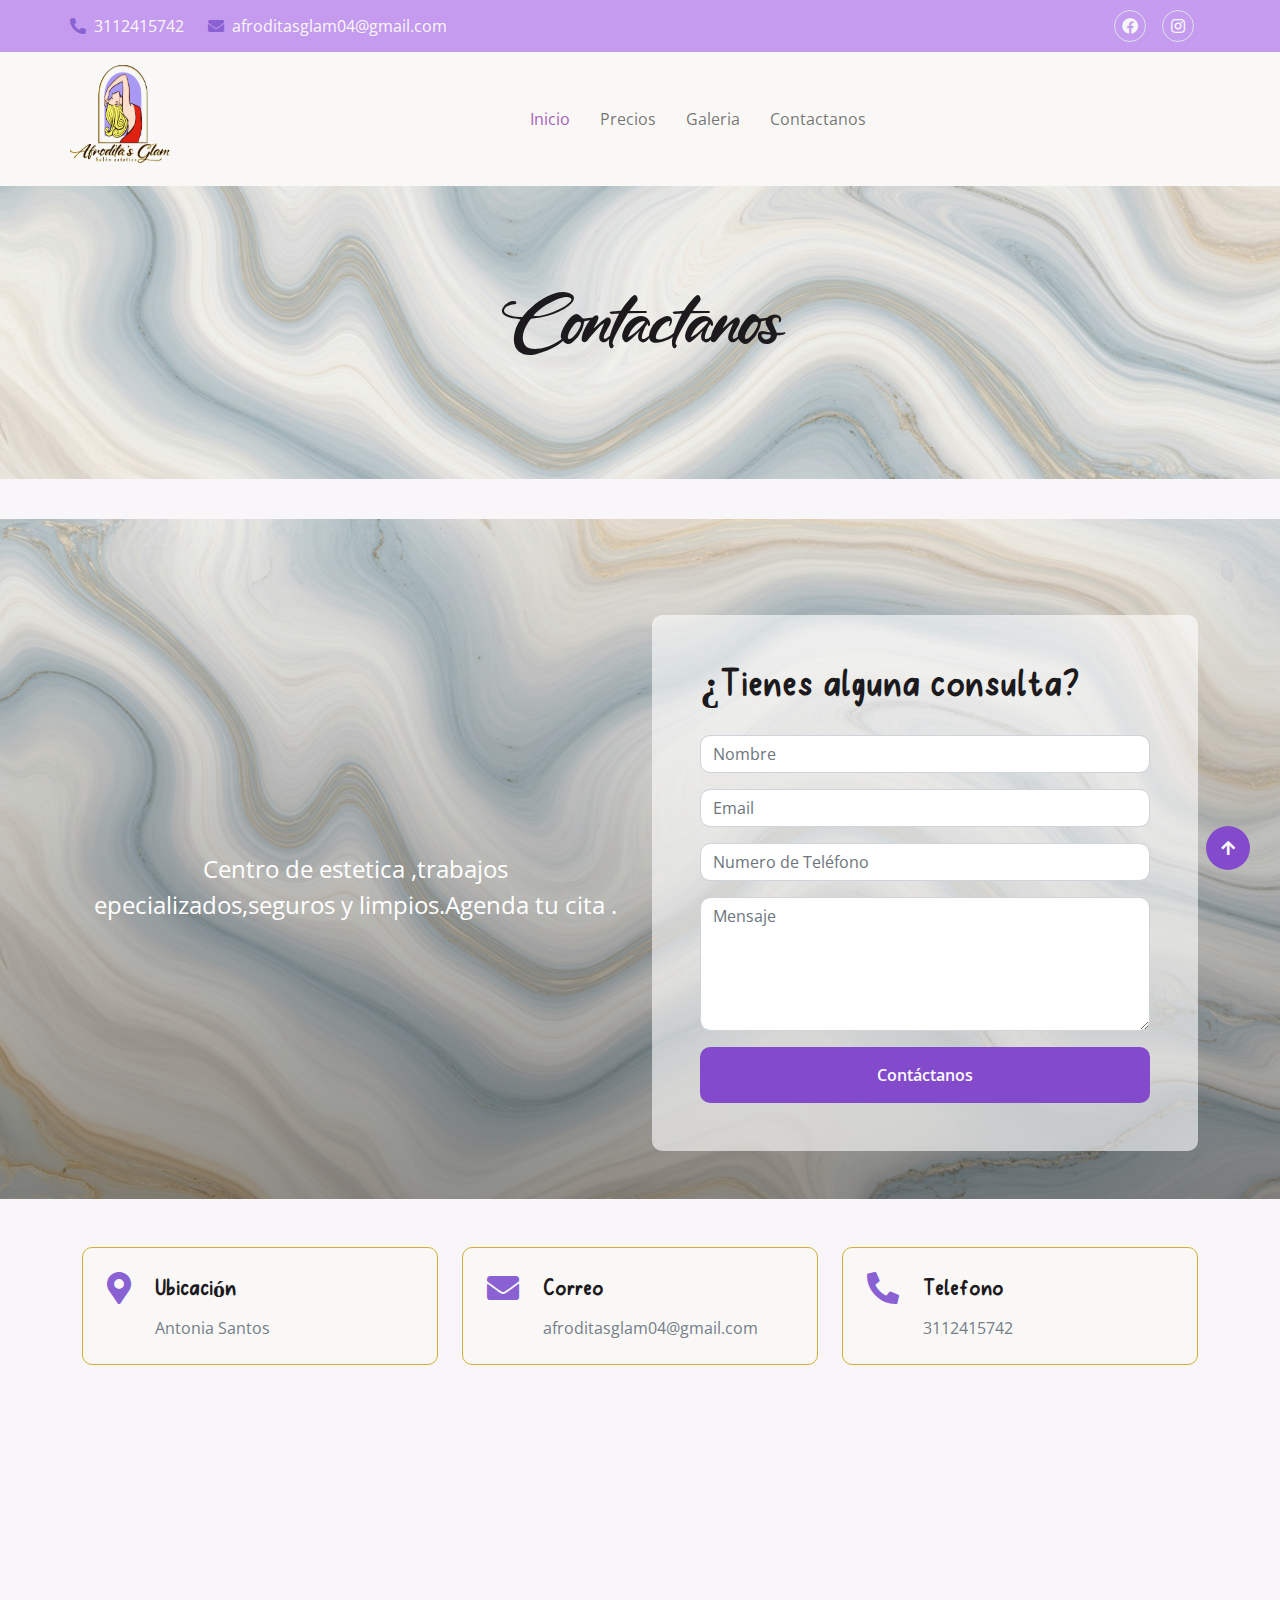
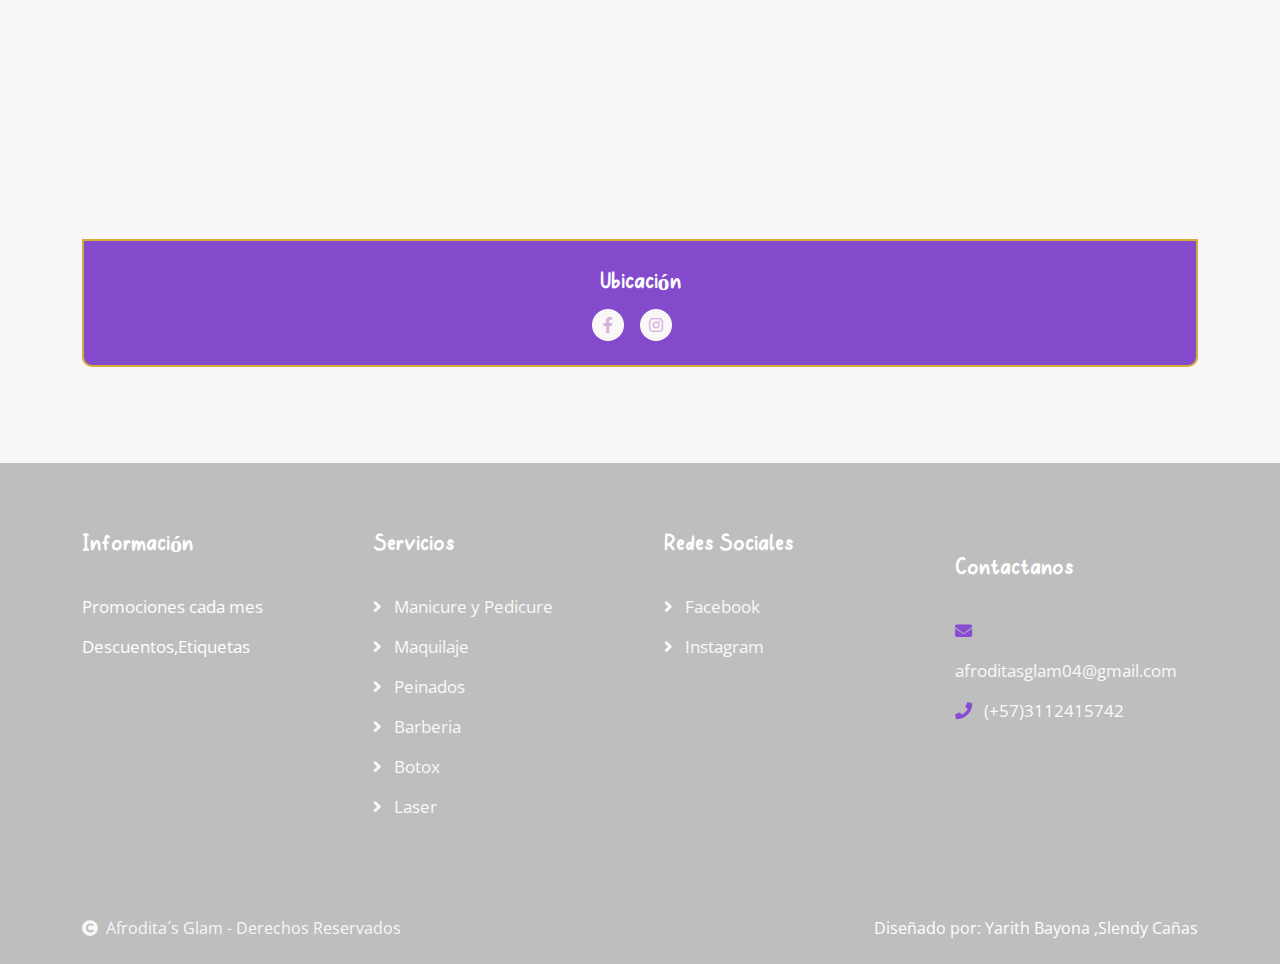
<file: contact.html>
<!DOCTYPE html>
<html lang="en">

    <head>
        <meta charset="utf-8">
        <title> Afrodita´s Glam</title>
        <meta content="width=device-width, initial-scale=1.0" name="viewport">
        <meta content="" name="keywords">
        <meta content="" name="description">
        <link rel="icon" href="favicon.png">
         <link rel="icon" href="favicon.png">
        <!-- Google Web Fonts -->
        <link rel="preconnect" href="https://fonts.googleapis.com">
        <link rel="preconnect" href="https://fonts.gstatic.com" crossorigin>
        <link href="https://fonts.googleapis.com/css2?family=Open+Sans:wght@400;600&family=PT+Serif:wght@400;700&display=swap" rel="stylesheet"> 

        <!-- Icon Font Stylesheet -->
        <link rel="stylesheet" href="https://use.fontawesome.com/releases/v5.15.4/css/all.css"/>
        <link href="https://cdn.jsdelivr.net/npm/bootstrap-icons@1.4.1/font/bootstrap-icons.css" rel="stylesheet">

        <!-- Libraries Stylesheet -->
        <link href="lib/animate/animate.min.css" rel="stylesheet">
        <link href="lib/lightbox/css/lightbox.min.css" rel="stylesheet">
        <link href="lib/owlcarousel/assets/owl.carousel.min.css" rel="stylesheet">


        <!-- Customized Bootstrap Stylesheet -->
        <link href="css/bootstrap.min.css" rel="stylesheet">

        <!-- Template Stylesheet -->
        <link href="css/style.css" rel="stylesheet">
    </head>

    <body>

        <!-- Spinner Start -->
        <div id="spinner" class="show w-100 vh-100 bg-white position-fixed translate-middle top-50 start-50  d-flex align-items-center justify-content-center">
            <div class="spinner-grow text-primary" role="status"></div>
        </div>
        <!-- Spinner End -->


        <!-- Navbar start -->
        <div class="container-fluid sticky-top px-0">
            <div class="container-fluid topbar d-none d-lg-block">
                <div class="container px-0">
                    <div class="row align-items-center">
                        <div class="col-lg-8">
                            <div class="d-flex flex-wrap">
                                
                                <a href="#" class="me-4 text-light"><i class="fas fa-phone-alt text-primary me-2"></i>3112415742</a>
                                <a href="#" class="text-light"><i class="fas fa-envelope text-primary me-2"></i>afroditasglam04@gmail.com</a>
                            </div>

                        </div>
                        <div class="col-lg-4">
                            <div class="d-flex align-items-center justify-content-end">
                                <a href="https://www.facebook.com/profile.php?id=61578892220274&locale=es_LA" class="me-3 btn-square border rounded-circle nav-fill"><i class="fab fa-facebook"></i></a>
                              
                                <a href="https://www.instagram.com/a.froditas_glam/" class="me-3 btn-square border rounded-circle nav-fill"><i class="fab fa-instagram"></i></a>
                                
                            </div>
                        </div>
                    </div>
                </div>
            </div>
            <div class="container-fluid bg-light">
                <div class="container px-0">
                    <nav class="navbar navbar-light navbar-expand-xl">
                        <a href="index.html" class="navbar-brand">
                            <h1 class="text-primary display-4"> <img src="logo proyecto.ai 2.png"  height="100px" width="100px"  ></h1>
                        </a>
                        <button class="navbar-toggler py-2 px-3" type="button" data-bs-toggle="collapse" data-bs-target="#navbarCollapse">
                            <span class="fa fa-bars text-primary"></span>
                        </button>
                        <div class="collapse navbar-collapse bg-light py-3" id="navbarCollapse">
                            <div class="navbar-nav mx-auto border-top">
                                <a href="index.html" class="nav-item nav-link active">Inicio</a>
                               
                                
                                <a href="price.html" class="nav-item nav-link">Precios</a>
                                <a href="galeria.html" class="nav-item nav-link">Galeria</a>
                                <a href="contact.html" class="nav-item nav-link">Contactanos</a>
                            <div class="d-flex align-items-center flex-nowrap pt-xl-0">
                                
                            </div>
                        </div>
                    </nav>
                </div>
            </div>
        </div>
        <!-- Navbar End -->


        <!-- Modal Search Start -->
        <div class="modal fade" id="searchModal" tabindex="-1" aria-labelledby="exampleModalLabel" aria-hidden="true">
            <div class="modal-dialog modal-fullscreen">
                <div class="modal-content rounded-0">
                    <div class="modal-header">
                        <h5 class="modal-title" id="exampleModalLabel">Search by keyword</h5>
                        <button type="button" class="btn-close" data-bs-dismiss="modal" aria-label="Close"></button>
                    </div>
                    <div class="modal-body d-flex align-items-center">
                        <div class="input-group w-75 mx-auto d-flex">
                            <input type="search" class="form-control p-3" placeholder="keywords" aria-describedby="search-icon-1">
                            <span id="search-icon-1" class="input-group-text p-3"><i class="fa fa-search"></i></span>
                        </div>
                    </div>
                </div>
            </div>
        </div>
        <!-- Modal Search End -->



        <!-- Header Start -->
        <div class="container-fluid bg-breadcrumb py-5">
            <div class="container text-center py-5">
                <h3 class="text-white2 display-3 mb-4 titulo">Contactanos</h1>
                <ol class="breadcrumb justify-content-center mb-0">
                    <li class="breadcrumb-item"><a href="index.html"></a></li>
                    
                    
                </ol>    
            </div>
        </div>
        <!-- Header End -->

         <p><br></p>

        <!-- Contact Start -->
        <div class="container-fluid contact py-5">
            <div class="container pt-5">
                <div class="row g-4 align-items-center">
                    <div class="col-lg-6">
                        <div class="text-center">
                            <h1 class="display-3 text-white mb-4"></h1>
                            <p class="text-white fs-4">Centro de estetica ,trabajos epecializados,seguros y limpios.Agenda tu cita <a class="text-secondary" href="https://htmlcodex.com/contact-form"></a>.</p>
                        </div>
                    </div>
                    <div class="col-lg-6">
                        <div class="contact-form rounded p-5">

                            <h1 class="display-6 mb-4">¿Tienes alguna consulta?</h1>


                            <form action="#" class="form-group">
     <div class="form-group mb-3">
         <input type="text" id="name" class="form-control" placeholder="Nombre" required>
     </div>
     <div class="form-group mb-3">
         <input type="email" id="email" class="form-control" placeholder="Email" required>
     </div>
     <div class="form-group mb-3">
         <input type="text" id="phone" class="form-control" placeholder="Numero de Teléfono" required>
     </div>
      
     <div class="form-group mb-3">
         <textarea id="message" cols="30" rows="5" class="form-control" placeholder="Mensaje"></textarea>
     </div>
     <div class="text-end">
         <button type="button" class="btn btn-primary btn-primary-outline-0 w-100 py-3 px-5" onclick="whatsapp();">Contáctanos</button>
         
     </div>
 </form>
              <script>
function whatsapp(){
var name = document.getElementById("name").value;
var email = document.getElementById("email").value;
var phone = document.getElementById("phone").value;

var message = document.getElementById("message").value;
  
var url = "https://wa.me/573112415742?text="
+"*Nombre :* "+name+"%0a"
+"*Email :* "+email+"%0a"
+"*Teléfono :* "+phone+"%0a"

+"*Mensaje :* "+message;
  
window.open(url,'_blank').focus();
}
</script>


                            
                        </div>
                    </div>
                </div>
            </div>
        </div>
        <div class="container-fluid pb-5">
            <div class="container py-5">
                <div class="row g-4 align-items-center">
                    <div class="col-12">
                        <div class="row g-4">
                            <div class="col-lg-4">
                                <div class="d-inline-flex bg-light w-100 border border-primary p-4 rounded">
                                    <i class="fas fa-map-marker-alt fa-2x text-primary me-4"></i>
                                    <div>
                                        <h4>Ubicación</h4>
                                        <p class="mb-0">Antonia Santos </p>
                                    </div>
                                </div>
                            </div>
                            <div class="col-lg-4">
                                <div class="d-inline-flex bg-light w-100 border border-primary p-4 rounded">
                                    <i class="fas fa-envelope fa-2x text-primary me-4"></i>
                                    <div>
                                        <h4>Correo</h4>
                                        <p class="mb-0">afroditasglam04@gmail.com</p>
                                    </div>
                                </div>
                            </div>
                            <div class="col-lg-4">
                                <div class="d-inline-flex bg-light w-100 border border-primary p-4 rounded">
                                    <i class="fa fa-phone-alt fa-2x text-primary me-4"></i>
                                    <div>
                                        <h4>Telefono</h4>
                                        <p class="mb-0">3112415742</p>
                                    </div>
                                </div>
                            </div>
                        </div>
                    </div>
                    <div class="col-12">
                        <div class="rounded">
                            <iframe class="rounded-top w-100" 
                            style="height: 450px; margin-bottom: -6px;" src="https://www.google.com/maps/embed?pb=!1m14!1m12!1m3!1d7903.848764944242!2d-72.54234893846643!3d7.902968872559454!2m3!1f0!2f0!3f0!3m2!1i1024!2i768!4f13.1!5e0!3m2!1ses!2sco!4v1749592955437!5m2!1ses!2sco" 
                            loading="lazy" referrerpolicy="no-referrer-when-downgrade"></iframe>
                        </div>
                        <div class=" text-center p-4 rounded-bottom bg-primary">
                            <h4 class="text-white fw-bold">Ubicación</h4>
                            <div class="d-flex align-items-center justify-content-center">
                                <a href="https://www.facebook.com/profile.php?id=61578892220274&locale=es_LA" class="btn btn-light btn-light-outline-0 btn-square rounded-circle me-3"><i class="fab fa-facebook-f"></i></a>
                                
                                <a href="https://www.instagram.com/a.froditas_glam/" class="btn btn-light btn-light-outline-0 btn-square rounded-circle me-3"><i class="fab fa-instagram"></i></a>
                                
                            </div>   
                        </div>
                    </div>
                </div>
            </div>
        </div>
        <!-- Contact End -->



        <!-- Footer Start -->
        <div class="container-fluid footer py-5f">
            <div class="container py-5">
                <div class="row g-5">
                    <div class="col-md-6 col-lg-6 col-xl-3">
                        <div class="footer-item">
                            <h4 class="mb-4 text-white">Información</h4>
                            <p class="text-white">Promociones cada mes
                                Descuentos,Etiquetas</p>
                          
                        </div>
                    </div>
                    <div class="col-md-6 col-lg-6 col-xl-3">
                        <div class="footer-item d-flex flex-column">
                            <h4 class="mb-4 text-white">Servicios</h4>
                            <a href=""><i class="fas fa-angle-right me-2"></i> Manicure y Pedicure</a>
                            <a href=""><i class="fas fa-angle-right me-2"></i> Maquilaje</a>
                            <a href=""><i class="fas fa-angle-right me-2"></i> Peinados</a>
                            <a href=""><i class="fas fa-angle-right me-2"></i> Barberia</a>
                            <a href=""><i class="fas fa-angle-right me-2"></i> Botox</a>
                            <a href=""><i class="fas fa-angle-right me-2"></i> Laser</a>
                            

                        </div>
                    </div>
                    <div class="col-md-6 col-lg-6 col-xl-3">
                        <div class="footer-item d-flex flex-column">
                             <h4 class="mb-4 text-white">Redes Sociales</h4>
                            <a href="https://www.facebook.com/profile.php?id=61578892220274&locale=es_LA"><i class="fas fa-angle-right me-2"></i> Facebook</a>
                            <a href="https://www.instagram.com/a.froditas_glam/"><i class="fas fa-angle-right me-2"></i> Instagram</a>
                            
                        </div>
                    </div>
                    <div class="col-md-6 col-lg-6 col-xl-3">
                        <div class="footer-item d-flex flex-column">
                            <h4 class="my-4 text-white">Contactanos</h4>
                            <p class="mb-0"><i class="fas fa-envelope text-secondary me-2"></i> afroditasglam04@gmail.com</p>
                            <p class="mb-0"><i class="fas fa-phone text-secondary me-2"></i> (+57)3112415742</p>
                        </div>
                    </div>
                </div>
            </div>
        </div>
        <!-- Footer End -->

        <!-- Copyright Start -->
        <div class="container-fluid copyright py-4">
            <div class="container">
                <div class="row g-4 align-items-center">
                    <div class="col-md-4 text-center text-md-start mb-md-0">
                        <span class="text-light"><a href="#"><i class="fas fa-copyright text-light me-2"></i>Afrodita´s Glam -</a> Derechos Reservados </span>
                    </div>
                    <div class="col-md-4">
                        
                    </div>
                    <div class="col-md-4 text-center text-md-end text-white">
                        <!--/*** This template is free as long as you keep the below author’s credit link/attribution link/backlink. ***/-->
                        <!--/*** If you'd like to use the template without the below author’s credit link/attribution link/backlink, ***/-->
                        <!--/*** you can purchase the Credit Removal License from "https://htmlcodex.com/credit-removal". ***/-->
                        <a>Diseñado por: Yarith Bayona ,Slendy Cañas</a>
                    </div>
                </div>
            </div>
        </div>
        <!-- Copyright End -->




        <!-- Back to Top -->
        <a href="#" class="btn btn-primary btn-primary-outline-0 btn-md-square rounded-circle back-to-top"><i class="fa fa-arrow-up"></i></a>   

        
    <!-- JavaScript Libraries -->
    <script src="https://ajax.googleapis.com/ajax/libs/jquery/3.6.4/jquery.min.js"></script>
    <script src="https://cdn.jsdelivr.net/npm/bootstrap@5.0.0/dist/js/bootstrap.bundle.min.js"></script>
    <script src="lib/wow/wow.min.js"></script>
    <script src="lib/easing/easing.min.js"></script>
    <script src="lib/waypoints/waypoints.min.js"></script>
    <script src="lib/counterup/counterup.min.js"></script>
    <script src="lib/lightbox/js/lightbox.min.js"></script>
    <script src="lib/owlcarousel/owl.carousel.min.js"></script>

    <!-- Template Javascript -->
    <script src="js/main.js"></script>
    </body>


</html>
</file>
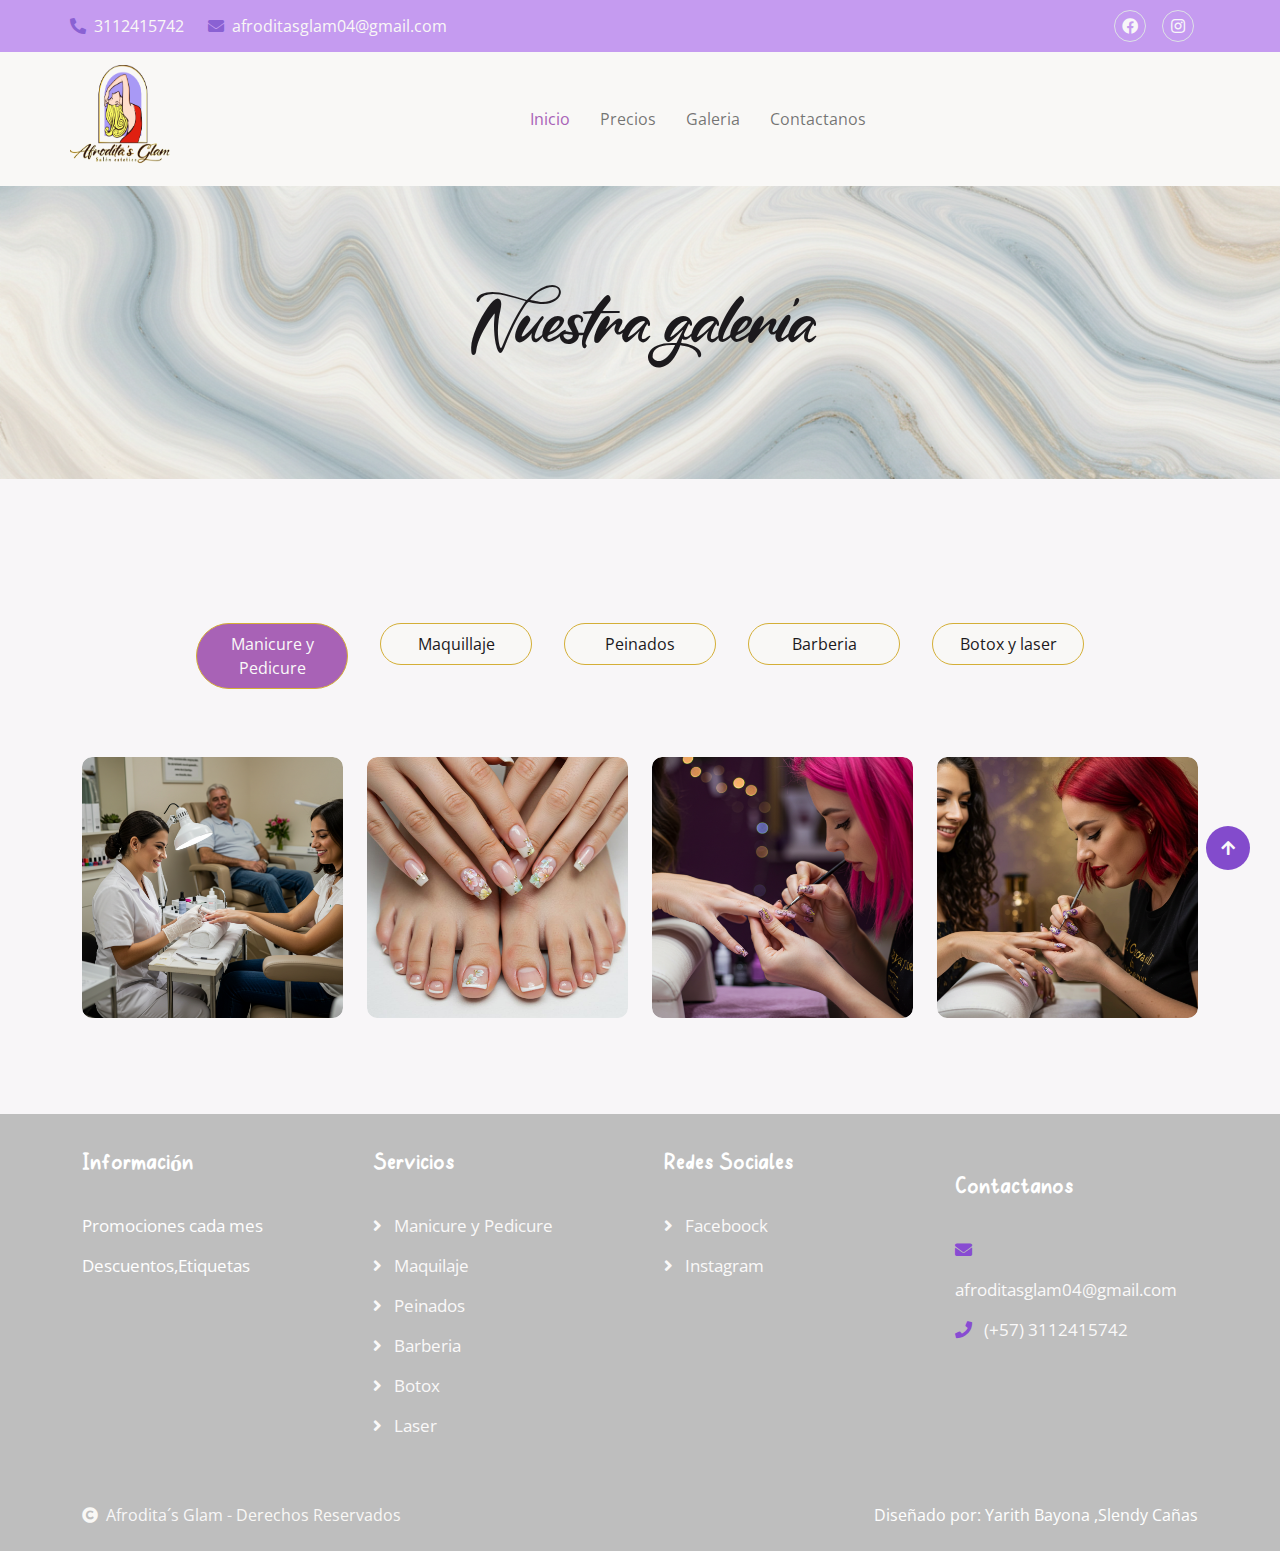
<file: galeria.html>
<!DOCTYPE html>
<html lang="en">

    <head>
        <meta charset="utf-8">
        <title>Afrodita´s Glam</title>
        <meta content="width=device-width, initial-scale=1.0" name="viewport">
        <meta content="" name="keywords">
        <meta content="" name="description">
         <link rel="icon" href="favicon.png">

        <!-- Google Web Fonts -->
        <link rel="preconnect" href="https://fonts.googleapis.com">
        <link rel="preconnect" href="https://fonts.gstatic.com" crossorigin>
        <link href="https://fonts.googleapis.com/css2?family=Open+Sans:wght@400;600&family=PT+Serif:wght@400;700&display=swap" rel="stylesheet"> 

        <!-- Icon Font Stylesheet -->
        <link rel="stylesheet" href="https://use.fontawesome.com/releases/v5.15.4/css/all.css"/>
        <link href="https://cdn.jsdelivr.net/npm/bootstrap-icons@1.4.1/font/bootstrap-icons.css" rel="stylesheet">

        <!-- Libraries Stylesheet -->
        <link href="lib/animate/animate.min.css" rel="stylesheet">
        <link href="lib/lightbox/css/lightbox.min.css" rel="stylesheet">
        <link href="lib/owlcarousel/assets/owl.carousel.min.css" rel="stylesheet">


        <!-- Customized Bootstrap Stylesheet -->
        <link href="css/bootstrap.min.css" rel="stylesheet">

        <!-- Template Stylesheet -->
        <link href="css/style.css" rel="stylesheet">
    </head>

    <body>

        <!-- Spinner Start -->
        <div id="spinner" class="show w-100 vh-100 bg-white position-fixed translate-middle top-50 start-50  d-flex align-items-center justify-content-center">
            <div class="spinner-grow text-primary" role="status"></div>
        </div>
        <!-- Spinner End -->


        <!-- Navbar start -->
        <div class="container-fluid sticky-top px-0">
            <div class="container-fluid topbar d-none d-lg-block">
                <div class="container px-0">
                    <div class="row align-items-center">
                        <div class="col-lg-8">
                            <div class="d-flex flex-wrap">
                              
                                <a href="#" class="me-4 text-light"><i class="fas fa-phone-alt text-primary me-2"></i>3112415742</a>
                                <a href="#" class="text-light"><i class="fas fa-envelope text-primary me-2"></i>afroditasglam04@gmail.com</a>
                            </div>

                        </div>
                        <div class="col-lg-4">
                            <div class="d-flex align-items-center justify-content-end">
                                <a href="https://www.facebook.com/profile.php?id=61578892220274&locale=es_LA" class="me-3 btn-square border rounded-circle nav-fill"><i class="fab fa-facebook"></i></a>
                              
                                <a href="https://www.instagram.com/a.froditas_glam/" class="me-3 btn-square border rounded-circle nav-fill"><i class="fab fa-instagram"></i></a>
                                
                            </div>
                        </div>
                    </div>
                </div>
            </div>
            <div class="container-fluid bg-light">
                <div class="container px-0">
                    <nav class="navbar navbar-light navbar-expand-xl">
                        <a href="index.html" class="navbar-brand">
                            <h1 class="text-primary display-4"> <img src="logo proyecto.ai 2.png"  height="100px" width="100px"  ></h1>
                        </a>
                        <button class="navbar-toggler py-2 px-3" type="button" data-bs-toggle="collapse" data-bs-target="#navbarCollapse">
                            <span class="fa fa-bars text-primary"></span>
                        </button>
                        <div class="collapse navbar-collapse bg-light py-3" id="navbarCollapse">
                            <div class="navbar-nav mx-auto border-top">
                                <a href="index.html" class="nav-item nav-link active">Inicio</a>
                               
                                
                                <a href="price.html" class="nav-item nav-link">Precios</a>
                                <a href="galeria.html" class="nav-item nav-link">Galeria</a>
                                <a href="contact.html" class="nav-item nav-link">Contactanos</a>
                            <div class="d-flex align-items-center flex-nowrap pt-xl-0">
                                
                            </div>
                        </div>
                    </nav>
                </div>
            </div>
        </div>
        <!-- Navbar End -->


        <!-- Modal Search Start -->
        <div class="modal fade" id="searchModal" tabindex="-1" aria-labelledby="exampleModalLabel" aria-hidden="true">
            <div class="modal-dialog modal-fullscreen">
                <div class="modal-content rounded-0">
                    <div class="modal-header">
                        <h5 class="modal-title" id="exampleModalLabel">Search by keyword</h5>
                        <button type="button" class="btn-close" data-bs-dismiss="modal" aria-label="Close"></button>
                    </div>
                    <div class="modal-body d-flex align-items-center">
                        <div class="input-group w-75 mx-auto d-flex">
                            <input type="search" class="form-control p-3" placeholder="keywords" aria-describedby="search-icon-1">
                            <span id="search-icon-1" class="input-group-text p-3"><i class="fa fa-search"></i></span>
                        </div>
                    </div>
                </div>
            </div>
        </div>
        <!-- Modal Search End -->



        <!-- Header Start -->
        <div class="container-fluid bg-breadcrumb py-5">
            <div class="container text-center py-5">
                <h3 class="text-white2 display-3 mb-4 titulo">Nuestra galeria</h1>
                <ol class="breadcrumb justify-content-center mb-0">
                    <li class="breadcrumb-item"><a href="index.html"></a></li>
                 
                </ol>    
            </div>
        </div>
        <!-- Header End -->

        
        <!-- Gallery Start -->
        <div class="container-fluid gallery py-5">
            <div class="container py-5">
                <div class="text-center mx-auto mb-5" style="max-width: 800px;">
                    
                    
                </div>
                <div class="tab-class text-center">
                    <ul class="nav nav-pills d-inline-flex justify-content-center mb-5">
                        <li class="nav-item">
                            <a class="d-flex mx-3 py-2 border border-primary bg-light rounded-pill active" data-bs-toggle="pill" href="#tab-1">
                                <span class="text-dark" style="width: 150px;">Manicure y Pedicure</span>
                            </a>
                        </li>
                        <li class="nav-item">
                            <a class="d-flex py-2 mx-3 border border-primary bg-light rounded-pill" data-bs-toggle="pill" href="#tab-2">
                                <span class="text-dark" style="width: 150px;">Maquillaje</span>
                            </a>
                        </li>
                        <li class="nav-item">
                            <a class="d-flex mx-3 py-2 border border-primary bg-light rounded-pill" data-bs-toggle="pill" href="#tab-3">
                                <span class="text-dark" style="width: 150px;">Peinados</span>
                            </a>
                        </li>
                        <li class="nav-item">
                            <a class="d-flex mx-3 py-2 border border-primary bg-light rounded-pill" data-bs-toggle="pill" href="#tab-4">
                                <span class="text-dark" style="width: 150px;">Barberia</span>
                            </a>
                        </li>
                        <li class="nav-item">
                            <a class="d-flex mx-3 py-2 border border-primary bg-light rounded-pill" data-bs-toggle="pill" href="#tab-5">
                                <span class="text-dark" style="width: 150px;">Botox y laser</span>
                            </a>
                        </li>
                    </ul>
                    <div class="tab-content">
                        <div id="tab-1" class="tab-pane fade show p-0 active">
                            <div class="row g-4">
                                <div class="col-lg-12">
                                    <div class="row g-4">
                                        <div class="col-lg-3">
                                            <div class="gallery-img">
                                                <img class="img-fluid rounded w-100" src="imagenes plantilla web/Image_fx (8).jpg" alt="">
                                                <div class="gallery-overlay p-4">
                                                    <h4 class="text-secondary">Manicure</h4>
                                                </div>
                                                
                                            </div>
                                        </div>
                                        <div class="col-lg-3">
                                            <div class="gallery-img">
                                                <img class="img-fluid rounded w-100" src="imagenes plantilla web/WhatsApp Image 2025-07-21 at 2.45.56 PM.jpeg" alt="">
                                                <div class="gallery-overlay p-4">
                                                    <h4 class="text-secondary">Pedicure</h4>
                                                </div>
                                                
                                            </div>
                                        </div>
                                        <div class="col-lg-3">
                                            <div class="gallery-img">
                                                <img class="img-fluid rounded w-100" src="Image_fx (18).jpg" alt="">
                                                <div class="gallery-overlay p-4">
                                                    <h4 class="text-secondary">Manicure</h4>
                                                </div>
                                                
                                            </div>
                                        </div>
                                        <div class="col-lg-3">
                                            <div class="gallery-img">
                                                <img class="img-fluid rounded w-100" src="Image_fx (17).jpg" alt="">
                                                <div class="gallery-overlay p-4">
                                                    <h4 class="text-secondary">Manicure</h4>
                                                </div>
                                                
                                            </div>
                                        </div>
                                       
                                       
                                     
                                       
                                    </div>
                                </div>
                            </div>
                        </div>
                        <div id="tab-2" class="tab-pane fade show p-0">
                            <div class="row g-4">
                                <div class="col-lg-12">
                                    <div class="row g-4">
                                        <div class="col-lg-3">
                                            <div class="gallery-img">
                                                <img class="img-fluid rounded w-100" src="imagenes plantilla web/Image_fx (3).jpg" alt="">
                                                <div class="gallery-overlay p-4">
                                                    <h4 class="text-secondary">Maquillaje </h4>
                                                </div>
                                                
                                            </div>
                                        </div>
                                        <div class="col-lg-3">
                                            <div class="gallery-img">
                                                <img class="img-fluid rounded w-100" src="imagenes plantilla web/Image_fx (2).jpg" alt="">
                                                <div class="gallery-overlay p-4">
                                                    <h4 class="text-secondary">Maquillaje</h4>
                                                </div>
                                                
                                            </div>
                                        </div>
                                        <div class="col-lg-3">
                                            <div class="gallery-img">
                                                <img class="img-fluid rounded w-100" src="imagenes plantilla web/Image_fx (6).jpg" alt="">
                                                <div class="gallery-overlay p-4">
                                                    <h4 class="text-secondary">Maquillaje</h4>
                                                </div>
                                                
                                            </div>
                                        </div>
                                        <div class="col-lg-3">
                                            <div class="gallery-img">
                                                <img class="img-fluid rounded w-100" src="imagenes plantilla web/Image_fx (5).jpg" alt="">
                                                <div class="gallery-overlay p-4">
                                                    <h4 class="text-secondary">Maquillaje</h4>
                                                </div>
                                                
                                            </div>
                                        </div>
                                    </div>
                                </div>
                            </div>
                        </div>
                        <div id="tab-3" class="tab-pane fade show p-0">
                            <div class="row g-4">
                                <div class="col-lg-12">
                                    <div class="row g-4">
                                        <div class="col-lg-3">
                                            <div class="gallery-img">
                                                <img class="img-fluid rounded w-100" src="imagenes plantilla web/Image_fx (27).jpg" alt="">
                                                <div class="gallery-overlay p-4">
                                                    <h4 class="text-secondary">Peinados</h4>
                                                </div>
                                                
                                            </div>
                                        </div>
                                        <div class="col-lg-3">
                                            <div class="gallery-img">
                                                <img class="img-fluid rounded w-100" src="imagenes plantilla web/Image_fx (10).jpg" alt="">
                                                <div class="gallery-overlay p-4">
                                                    <h4 class="text-secondary">Peinados</h4>
                                                </div>
                                                
                                            </div>
                                        </div>
                                        <div class="col-lg-3">
                                            <div class="gallery-img">
                                                <img class="img-fluid rounded w-100" src="imagenes plantilla web/Image_fx (11).jpg" alt="">
                                                <div class="gallery-overlay p-4">
                                                    <h4 class="text-secondary">Peinados</h4>
                                                </div>
                                                
                                            </div>
                                        </div>
                                        <div class="col-lg-3">
                                            <div class="gallery-img">
                                                <img class="img-fluid rounded w-100" src="imagenes plantilla web/Image_fx (9).jpg" alt="">
                                                <div class="gallery-overlay p-4">
                                                    <h4 class="text-secondary">Peinados</h4>
                                                </div>
                                                
                                            </div>
                                        </div>
                                    </div>
                                </div>
                            </div>
                        </div>
                        <div id="tab-4" class="tab-pane fade show p-0">
                            <div class="row g-4">
                                <div class="col-lg-12">
                                    <div class="row g-4">
                                        <div class="col-lg-3">
                                            <div class="gallery-img">
                                                <img class="img-fluid rounded w-100" src="imagenes plantilla web/WhatsApp Image 2025-07-21 at 2.45.55 PM (1).jpeg" alt="">
                                                <div class="gallery-overlay p-4">
                                                    <h4 class="text-secondary">Barberia</h4>
                                                </div>
                                                
                                            </div>
                                        </div>
                                        <div class="col-lg-3">
                                            <div class="gallery-img">
                                                <img class="img-fluid rounded w-100" src="imagenes plantilla web/WhatsApp Image 2025-07-21 at 2.45.55 PM (2).jpeg" alt="">
                                                <div class="gallery-overlay p-4">
                                                    <h4 class="text-secondary">Barberia</h4>
                                                </div>
                                                
                                            </div>
                                        </div>
                                        <div class="col-lg-3">
                                            <div class="gallery-img">
                                                <img class="img-fluid rounded w-100" src="imagenes plantilla web/WhatsApp Image 2025-07-21 at 2.45.55 PM.jpeg" alt="">
                                                <div class="gallery-overlay p-4">
                                                    <h4 class="text-secondary">Barberia</h4>
                                                </div>
                                                
                                            </div>
                                        </div>
                                        <div class="col-lg-3">
                                            <div class="gallery-img">
                                                <img class="img-fluid rounded w-100" src="Image_fx (15).jpg" alt="">
                                                <div class="gallery-overlay p-4">
                                                    <h4 class="text-secondary">Barberia</h4>
                                                </div>
                                                
                                            </div>
                                        </div>
                                    </div>
                                </div>
                            </div>
                        </div>
                        <div id="tab-5" class="tab-pane fade show p-0">
                            <div class="row g-4">
                                <div class="col-lg-12">
                                    <div class="row g-4">
                                        <div class="col-lg-3">
                                            <div class="gallery-img">
                                                <img class="img-fluid rounded w-100" src="Image_fx (14).jpg" alt="">
                                                <div class="gallery-overlay p-4">
                                                    <h4 class="text-secondary">Botox y laser </h4>
                                                </div>
                                                
                                            </div>
                                        </div>
                                        <div class="col-lg-3">
                                            <div class="gallery-img">
                                                <img class="img-fluid rounded w-100" src="imagenes plantilla web/Image_fx (29).jpg" alt="">
                                                <div class="gallery-overlay p-4">
                                                    <h4 class="text-secondary">Botox y laser</h4>
                                                </div>
                                                
                                            </div>
                                        </div>
                                        <div class="col-lg-3">
                                            <div class="gallery-img">
                                                <img class="img-fluid rounded w-100" src="imagenes plantilla web/Image_fx (13).jpg" alt="">
                                                <div class="gallery-overlay p-4">
                                                    <h4 class="text-secondary">Botox y laser</h4>
                                                </div>
                                                
                                            </div>
                                        </div>
                                        <div class="col-lg-3">
                                            <div class="gallery-img">
                                                <img class="img-fluid rounded w-100" src="imagenes plantilla web/Image_fx (12).jpg" alt="">
                                                <div class="gallery-overlay p-4">
                                                    <h4 class="text-secondary">Botox y laser</h4>
                                                </div>
                                                
                                            </div>
                                        </div>
                                       
                                    </div>
                                </div>
                            </div>
                        </div>
                    </div>
                </div>
            </div>
        </div>
        <!-- gallery End -->



        <!-- Footer Start -->
        <div class="container-fluid footer py-5f">
            <div class="container py-5f">
                <div class="row g-5">
                    <div class="col-md-6 col-lg-6 col-xl-3">
                        <div class="footer-item">
                            <h4 class="mb-4 text-white">Información</h4>
                            <p class="text-white">Promociones cada mes
                                Descuentos,Etiquetas</p>
                           
                        </div>
                    </div>
                    <div class="col-md-6 col-lg-6 col-xl-3">
                        <div class="footer-item d-flex flex-column">
                            <h4 class="mb-4 text-white">Servicios</h4>
                            <a href=""><i class="fas fa-angle-right me-2"></i> Manicure y Pedicure</a>
                            <a href=""><i class="fas fa-angle-right me-2"></i> Maquilaje</a>
                            <a href=""><i class="fas fa-angle-right me-2"></i> Peinados</a>
                            <a href=""><i class="fas fa-angle-right me-2"></i> Barberia</a>
                            <a href=""><i class="fas fa-angle-right me-2"></i> Botox</a>
                            <a href=""><i class="fas fa-angle-right me-2"></i> Laser</a>
                            
                        </div>
                    </div>
                    <div class="col-md-6 col-lg-6 col-xl-3">
                        <div class="footer-item d-flex flex-column">
                             <h4 class="mb-4 text-white">Redes Sociales</h4>
                            <a href="https://www.facebook.com/profile.php?id=61578892220274&locale=es_LA
                            "><i class="fas fa-angle-right me-2"></i> Faceboock</a>
                            <a href="https://www.instagram.com/a.froditas_glam/"><i class="fas fa-angle-right me-2"></i> Instagram</a>
                           
                        </div>
                    </div>
                    <div class="col-md-6 col-lg-6 col-xl-3">
                        <div class="footer-item d-flex flex-column">
                          
                            <h4 class="my-4 text-white">Contactanos</h4>
                            <p class="mb-0"><i class="fas fa-envelope text-secondary me-2"></i> afroditasglam04@gmail.com</p>
                            <p class="mb-0"><i class="fas fa-phone text-secondary me-2"></i> (+57) 3112415742</p>
                        </div>
                    </div>
                </div>
            </div>
        </div>
        <!-- Footer End -->


<!-- Copyright Start -->
        <div class="container-fluid copyright py-4">
            <div class="container">
                <div class="row g-4 align-items-center">
                    <div class="col-md-4 text-center text-md-start mb-md-0">
                        <span class="text-light"><a href="#"><i class="fas fa-copyright text-light me-2"></i>Afrodita´s Glam -</a> Derechos Reservados </span>
                    </div>
                    <div class="col-md-4">
                        
                    </div>
                    <div class="col-md-4 text-center text-md-end text-white">
                        <!--/*** This template is free as long as you keep the below author’s credit link/attribution link/backlink. ***/-->
                        <!--/*** If you'd like to use the template without the below author’s credit link/attribution link/backlink, ***/-->
                        <!--/*** you can purchase the Credit Removal License from "https://htmlcodex.com/credit-removal". ***/-->
                        <a>Diseñado por: Yarith Bayona ,Slendy Cañas</a>
                    </div>
                </div>
            </div>
        </div>
        <!-- Copyright End -->



        <!-- Back to Top -->
        <a href="#" class="btn btn-primary btn-primary-outline-0 btn-md-square rounded-circle back-to-top"><i class="fa fa-arrow-up"></i></a>   

        
    <!-- JavaScript Libraries -->
    <script src="https://ajax.googleapis.com/ajax/libs/jquery/3.6.4/jquery.min.js"></script>
    <script src="https://cdn.jsdelivr.net/npm/bootstrap@5.0.0/dist/js/bootstrap.bundle.min.js"></script>
    <script src="lib/wow/wow.min.js"></script>
    <script src="lib/easing/easing.min.js"></script>
    <script src="lib/waypoints/waypoints.min.js"></script>
    <script src="lib/counterup/counterup.min.js"></script>
    <script src="lib/lightbox/js/lightbox.min.js"></script>
    <script src="lib/owlcarousel/owl.carousel.min.js"></script>

    <!-- Template Javascript -->
    <script src="js/main.js"></script>
    </body>


</html>
</file>
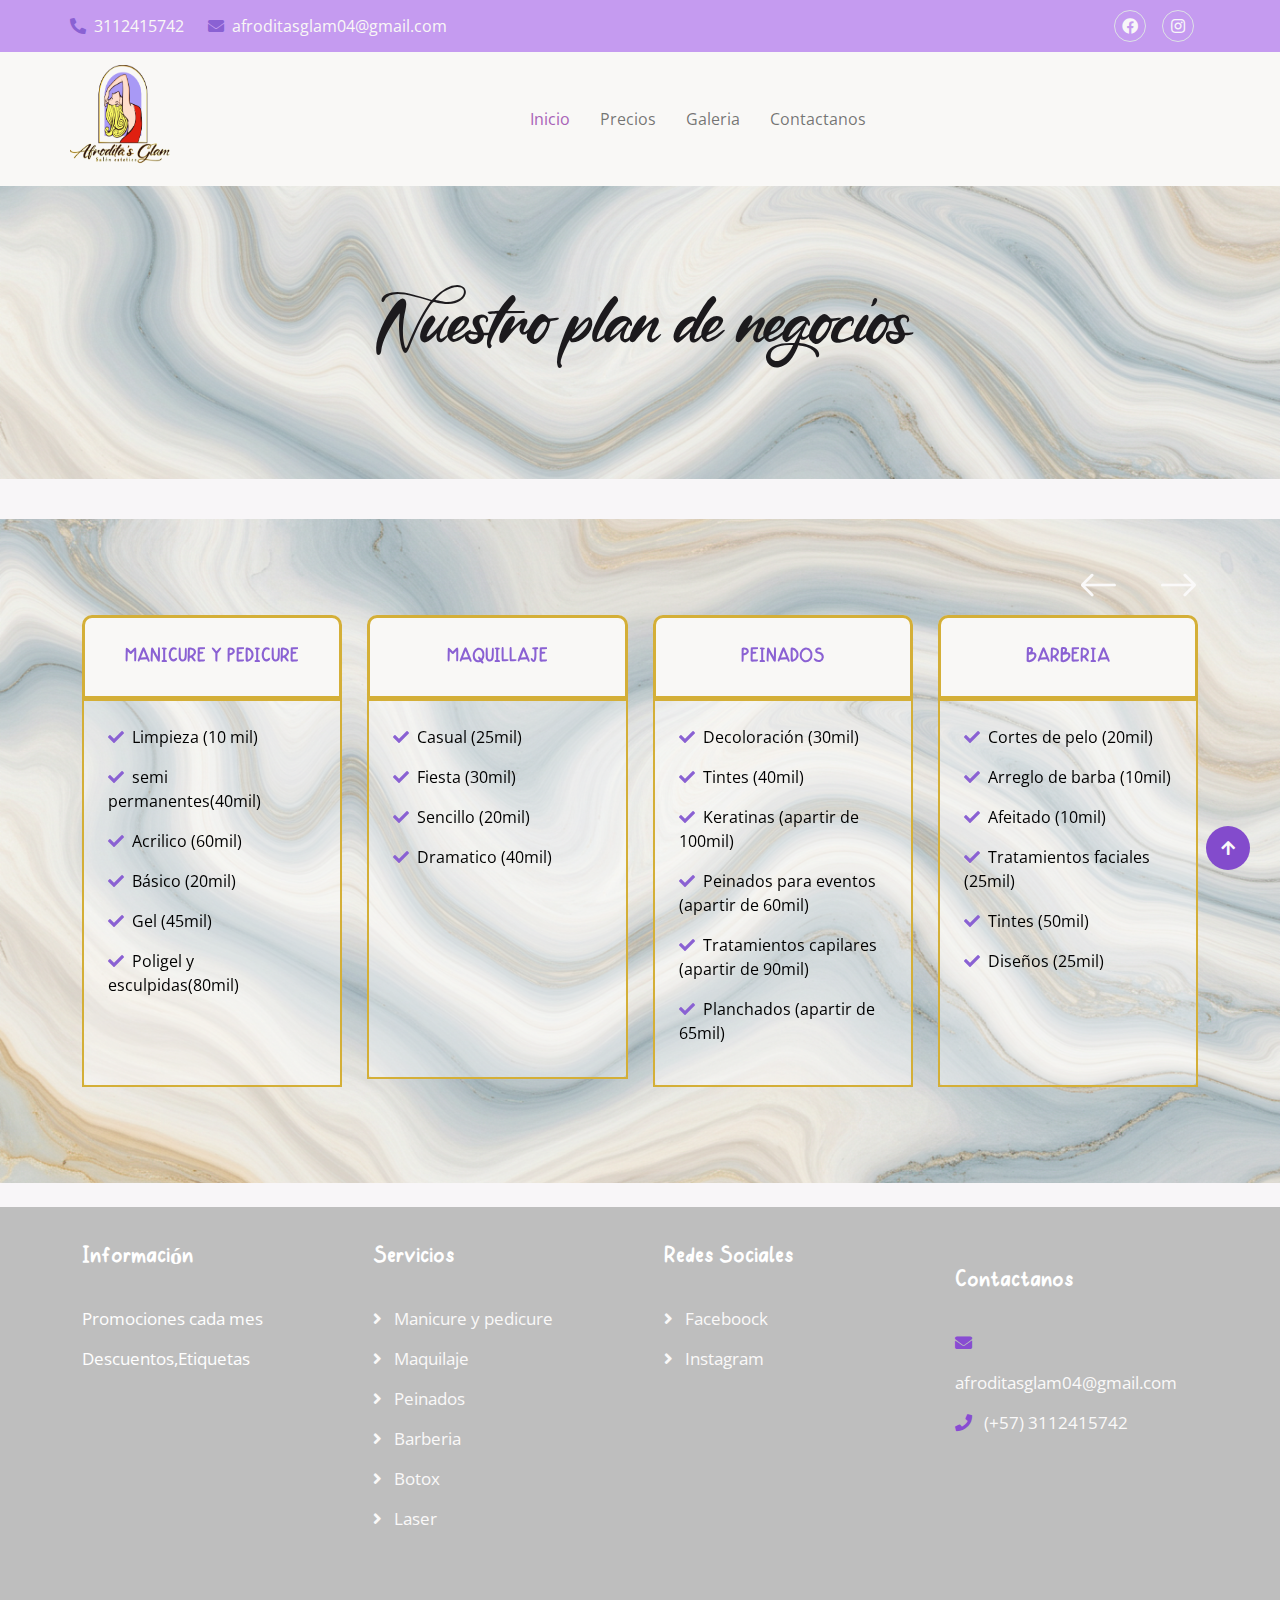
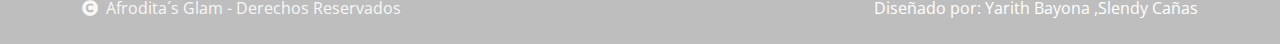
<file: price.html>
<!DOCTYPE html>
<html lang="en">

    <head>
        <meta charset="utf-8">
        <title>A'froditas Glam</title>
        <meta content="width=device-width, initial-scale=1.0" name="viewport">
        <meta content="" name="keywords">
        <meta content="" name="description">
         <link rel="icon" href="favicon.png">

        <!-- Google Web Fonts -->
        <link rel="preconnect" href="https://fonts.googleapis.com">
        <link rel="preconnect" href="https://fonts.gstatic.com" crossorigin>
        <link href="https://fonts.googleapis.com/css2?family=Open+Sans:wght@400;600&family=PT+Serif:wght@400;700&display=swap" rel="stylesheet"> 

        <!-- Icon Font Stylesheet -->
        <link rel="stylesheet" href="https://use.fontawesome.com/releases/v5.15.4/css/all.css"/>
        <link href="https://cdn.jsdelivr.net/npm/bootstrap-icons@1.4.1/font/bootstrap-icons.css" rel="stylesheet">

        <!-- Libraries Stylesheet -->
        <link href="lib/animate/animate.min.css" rel="stylesheet">
        <link href="lib/lightbox/css/lightbox.min.css" rel="stylesheet">
        <link href="lib/owlcarousel/assets/owl.carousel.min.css" rel="stylesheet">


        <!-- Customized Bootstrap Stylesheet -->
        <link href="css/bootstrap.min.css" rel="stylesheet">

        <!-- Template Stylesheet -->
        <link href="css/style.css" rel="stylesheet">
    </head>

    <body>

        <!-- Spinner Start -->
        <div id="spinner" class="show w- vh- bg-white position-fixed translate-middle top-50 start-50  d-flex align-items-center justify-content-center">
            <div class="spinner-grow text-primary" role="status"></div>
        </div>
        <!-- Spinner End -->


        <!-- Navbar start -->
        <div class="container-fluid sticky-top px-0">
            <div class="container-fluid topbar d-none d-lg-block">
                <div class="container px-0">
                    <div class="row align-items-center">
                        <div class="col-lg-8">
                            <div class="d-flex flex-wrap">
                                
                                <a href="#" class="me-4 text-light"><i class="fas fa-phone-alt text-primary me-2"></i>3112415742</a>
                                <a href="#" class="text-light"><i class="fas fa-envelope text-primary me-2"></i>afroditasglam04@gmail.com</a>
                            </div>

                        </div>
                        <div class="col-lg-4">
                            <div class="d-flex align-items-center justify-content-end">
                                <a href="https://www.facebook.com/profile.php?id=61578892220274&locale=es_LA" class="me-3 btn-square border rounded-circle nav-fill"><i class="fab fa-facebook"></i></a>
                              
                                <a href="https://www.instagram.com/a.froditas_glam/" class="me-3 btn-square border rounded-circle nav-fill"><i class="fab fa-instagram"></i></a>
                                
                            </div>
                        </div>
                    </div>
                </div>
            </div>
            <div class="container-fluid bg-light">
                <div class="container px-0">
                    <nav class="navbar navbar-light navbar-expand-xl">
                        <a href="index.html" class="navbar-brand">
                            <h1 class="text-primary display-4"> <img src="logo proyecto.ai 2.png"  height="100px" width="100px"  ></h1>
                        </a>
                        <button class="navbar-toggler py-2 px-3" type="button" data-bs-toggle="collapse" data-bs-target="#navbarCollapse">
                            <span class="fa fa-bars text-primary"></span>
                        </button>
                        <div class="collapse navbar-collapse bg-light py-3" id="navbarCollapse">
                            <div class="navbar-nav mx-auto border-top">
                                <a href="index.html" class="nav-item nav-link active">Inicio</a>
                               
                                
                                <a href="price.html" class="nav-item nav-link">Precios</a>
                                <a href="galeria.html" class="nav-item nav-link">Galeria</a>
                                <a href="contact.html" class="nav-item nav-link">Contactanos</a>
                            <div class="d-flex align-items-center flex-nowrap pt-xl-0">
                                
                            </div>
                        </div>
                    </nav>
                </div>
            </div>
        </div>
        <!-- Navbar End -->


        <!-- Modal Search Start -->
        <div class="modal fade" id="searchModal" tabindex="-1" aria-labelledby="exampleModalLabel" aria-hidden="true">
            <div class="modal-dialog modal-fullscreen">
                <div class="modal-content rounded-0">
                    <div class="modal-header">
                        <h5 class="modal-title" id="exampleModalLabel">Search by keyword</h5>
                        <button type="button" class="btn-close" data-bs-dismiss="modal" aria-label="Close"></button>
                    </div>
                    <div class="modal-body d-flex align-items-center">
                        <div class="input-group w-75 mx-auto d-flex">
                            <input type="search" class="form-control p-3" placeholder="keywords" aria-describedby="search-icon-1">
                            <span id="search-icon-1" class="input-group-text p-3"><i class="fa fa-search"></i></span>
                        </div>
                    </div>
                </div>
            </div>
        </div>
        <!-- Modal Search End -->



        <!-- Header Start -->
        <div class="container-fluid bg-breadcrumb py-5">
            <div class="container text-center py-5">
                <h3 class="text-white2 display-3 mb-4 titulo">Nuestro plan de negocios</h1>
                <ol class="breadcrumb justify-content-center mb-0">
                    <li class="breadcrumb-item"><a href="index.html"></a></li>
                  
                </ol>    
            </div>
        </div>
        <!-- Header End -->

        <p><br></p>
        

        <!-- Pricing Start -->
        <div class="container-fluid pricing py-5">
            <div class="container py-5">
                <div class="owl-carousel pricing-carousel">
                    <div class="pricing-item">
                        <div class="rounded pricing-content">
                            <div class="d-flex align-items-center justify-content-between bg-light rounded-top border-3 border-bottom border-primary p-4">
                                <h1 class="display-4 mb-0">
                                    <small class="align-top text-muted" style="font-size: 22px; line-height: 45px;"></small><small class="text-muted" style="font-size: 16px; line-height: 40px;"></small>
                                </h1>
                                <h5 class="text-primary text-uppercase m-0">Manicure y Pedicure</h5>
                            </div>
                            <div class="p-4">
                                <p><i class="fa fa-check text-primary me-2"></i>Limpieza (10 mil)</p>
                                <p><i class="fa fa-check text-primary me-2"></i>semi permanentes(40mil)</p>
                                <p><i class="fa fa-check text-primary me-2"></i>Acrilico (60mil)</p>
                                <p><i class="fa fa-check text-primary me-2"></i>Básico (20mil)</p>
                                <p><i class="fa fa-check text-primary me-2"></i>Gel (45mil)</p>
                                <p><i class="fa fa-check text-primary me-2"></i>Poligel y esculpidas(80mil) </p>
                                <br>
                                <br>                             
                            </div>
                        </div>
                    </div>

                    <div class="pricing-item">
                        <div class="rounded pricing-content">
                            <div class="d-flex align-items-center justify-content-between bg-light rounded-top border-3 border-bottom border-primary p-4">
                                <h1 class="display-4 mb-0">
                                    <small class="align-top text-muted" style="font-size: 22px; line-height: 45px;"></small><small class="text-muted" style="font-size: 16px; line-height: 40px;"></small>
                                </h1>
                                <h5 class="text-primary text-uppercase m-0">Maquillaje</h5>
                            </div>
                            <div class="p-4">
                                <p><i class="fa fa-check text-primary me-2"></i>Casual (25mil)</p>
                                <p><i class="fa fa-check text-primary me-2"></i>Fiesta (30mil)</p>
                                <p><i class="fa fa-check text-primary me-2"></i>Sencillo (20mil)</p>
                                <p><i class="fa fa-check text-primary me-2"></i>Dramatico (40mil) <br></p>
                                <br>
                                <br>      
                                <br>
                                <br> 
                                <br>
                                <br> 
                                <br>
                                
                                                
                            </div>
                        </div>
                    </div>

                    <div class="pricing-item">
                        <div class="rounded pricing-content">
                            <div class="d-flex align-items-center justify-content-between bg-light rounded-top border-3 border-bottom border-primary p-4">
                                <h1 class="display-4 mb-0">
                                    <small class="align-top text-muted" style="font-size: 22px; line-height: 45px;"></small><small class="text-muted" style="font-size: 16px; line-height: 40px;"></small>
                                </h1>
                                <h5 class="text-primary text-uppercase m-0">Peinados</h5>
                            </div>
                            <div class="p-4">
                                <p><i class="fa fa-check text-primary me-2"></i>Decoloración (30mil)</p>
                                <p><i class="fa fa-check text-primary me-2"></i>Tintes (40mil)</p>
                                <p><i class="fa fa-check text-primary me-2"></i>Keratinas (apartir de 100mil)</p>
                                <p><i class="fa fa-check text-primary me-2"></i>Peinados para eventos (apartir de 60mil)</p>
                                <p><i class="fa fa-check text-primary me-2"></i>Tratamientos capilares (apartir de 90mil)</p>
                                <p><i class="fa fa-check text-primary me-2"></i>Planchados (apartir de 65mil)</p>
                               
                            </div>
                        </div>
                    </div>

                    <div class="pricing-item">
                        <div class="rounded pricing-content">
                            <div class="d-flex align-items-center justify-content-between bg-light rounded-top border-3 border-bottom border-primary p-4">
                                <h1 class="display-4 mb-0">
                                    <small class="align-top text-muted" style="font-size: 22px; line-height: 45px;"></small><small class="text-muted" style="font-size: 16px; line-height: 40px;"></small>
                                </h1>
                                <h5 class="text-primary text-uppercase m-0">Barberia</h5>
                            </div>
                            <div class="p-4">
                                <p><i class="fa fa-check text-primary me-2"></i>Cortes de pelo (20mil)</p>
                                <p><i class="fa fa-check text-primary me-2"></i>Arreglo de barba (10mil)</p>
                                <p><i class="fa fa-check text-primary me-2"></i>Afeitado (10mil)</p>
                                <p><i class="fa fa-check text-primary me-2"></i>Tratamientos faciales (25mil)</p>
                                <p><i class="fa fa-check text-primary me-2"></i>Tintes (50mil)</p>
                                <p><i class="fa fa-check text-primary me-2"></i>Diseños (25mil)</p>
                                <br>
                                <br> 
                                <br>
                                
                            </div>
                        </div>
                    </div>

                    <div class="pricing-item">
                        <div class="rounded pricing-content">
                            <div class="d-flex align-items-center justify-content-between bg-light rounded-top border-3 border-bottom border-primary p-4">
                                <h1 class="display-4 mb-0">
                                    <small class="align-top text-muted" style="font-size: 22px; line-height: 45px;"></small><small class="text-muted" style="font-size: 16px; line-height: 40px;"></small>
                                </h1>
                                <h5 class="text-primary text-uppercase m-0">Botox</h5>
                            </div>
                            <div class="p-4">
                                <p><i class="fa fa-check text-primary me-2"></i>Tipo A (20mil)</p>
                                <p><i class="fa fa-check text-primary me-2"></i>Tipo B (20mil)</p>
                                <p><i class="fa fa-check text-primary me-2"></i>Cuerpo (40mil)</p>
                                <p><i class="fa fa-check text-primary me-2"></i>Tratamientos faciales (50mil)</p>
                                <p><i class="fa fa-check text-primary me-2"></i>Toxina (25mil)</p>
                                <p><i class="fa fa-check text-primary me-2"></i>Tratamientos de migrañas (35mil)</p>
                                <br>
                                <br> 
                            </div>
                        </div>
                    </div>

                    <div class="pricing-item">
                        <div class="rounded pricing-content">
                            <div class="d-flex align-items-center justify-content-between bg-light rounded-top border-3 border-bottom border-primary p-4">
                                <h1 class="display-4 mb-0">
                                    <small class="align-top text-muted" style="font-size: 22px; line-height: 45px;"></small><small class="text-muted" style="font-size: 16px; line-height: 40px;"></small>
                                </h1>
                                <h5 class="text-primary text-uppercase m-0">Laser</h5>
                            </div>
                            <div class="p-4">
                                <p><i class="fa fa-check text-primary me-2"></i>Laser de gas (28mil)</p>
                                <p><i class="fa fa-check text-primary me-2"></i>Depilación (17mil)</p>
                                <p><i class="fa fa-check text-primary me-2"></i>Laser de fibra (36mil)</p>
                                <p><i class="fa fa-check text-primary me-2"></i>Tratamiento de la piel (29mil)</p>
                                <p><i class="fa fa-check text-primary me-2"></i>Cirugia (apartir de 200mil)</p>
                                <p><i class="fa fa-check text-primary me-2"></i>Industria (600mil)</p>
                                <br>
                                <br> 
                            </div>
                        </div>
                    </div>

                    
                </div>
            </div>
        </div>
        <!-- Pricing End -->

        <br>

        <!-- Footer Start -->
        <div class="container-fluid footer py-5f">
            <div class="container py-5f">
                <div class="row g-5">
                    <div class="col-md-6 col-lg-6 col-xl-3">
                        <div class="footer-item">
                            <h4 class="mb-4 text-white">Información</h4>
                            <p class="text-white">Promociones cada mes
                                Descuentos,Etiquetas</p>
                           
                        </div>
                    </div>
                    <div class="col-md-6 col-lg-6 col-xl-3">
                        <div class="footer-item d-flex flex-column">
                            <h4 class="mb-4 text-white">Servicios</h4>
                            <a href=""><i class="fas fa-angle-right me-2"></i> Manicure y pedicure </a>
                            <a href=""><i class="fas fa-angle-right me-2"></i> Maquilaje</a>
                            <a href=""><i class="fas fa-angle-right me-2"></i> Peinados</a>
                            <a href=""><i class="fas fa-angle-right me-2"></i> Barberia</a>
                            <a href=""><i class="fas fa-angle-right me-2"></i> Botox</a>
                            <a href=""><i class="fas fa-angle-right me-2"></i> Laser</a>
                            
                        </div>
                    </div>
                    <div class="col-md-6 col-lg-6 col-xl-3">
                        <div class="footer-item d-flex flex-column">
                            <h4 class="mb-4 text-white">Redes Sociales</h4>
                            <a href="https://www.facebook.com/profile.php?id=61578892220274&locale=es_LA"><i class="fas fa-angle-right me-2"></i> Faceboock</a>
                            <a href="https://www.instagram.com/a.froditas_glam/"><i class="fas fa-angle-right me-2"></i> Instagram</a>
                            
                        </div>
                    </div>
                    <div class="col-md-6 col-lg-6 col-xl-3">
                        <div class="footer-item d-flex flex-column">
                           
                            <h4 class="my-4 text-white">Contactanos</h4>
                            <p class="mb-0"><i class="fas fa-envelope text-secondary me-2"></i> afroditasglam04@gmail.com</p>
                            <p class="mb-0"><i class="fas fa-phone text-secondary me-2"></i> (+57) 3112415742</p>
                        </div>
                    </div>
                </div>
            </div>
        </div>
        <!-- Footer End -->

        <!-- Copyright Start -->
        <!-- Copyright Start -->
        <div class="container-fluid copyright py-4">
            <div class="container">
                <div class="row g-4 align-items-center">
                    <div class="col-md-4 text-center text-md-start mb-md-0">
                        <span class="text-light"><a href="#"><i class="fas fa-copyright text-light me-2"></i>Afrodita´s Glam -</a> Derechos Reservados </span>
                    </div>
                    <div class="col-md-4">
                        
                    </div>
                    <div class="col-md-4 text-center text-md-end text-white">
                        <!--/*** This template is free as long as you keep the below author’s credit link/attribution link/backlink. ***/-->
                        <!--/*** If you'd like to use the template without the below author’s credit link/attribution link/backlink, ***/-->
                        <!--/*** you can purchase the Credit Removal License from "https://htmlcodex.com/credit-removal". ***/-->
                        <a>Diseñado por: Yarith Bayona ,Slendy Cañas</a>
                    </div>
                </div>
            </div>
        </div>
        <!-- Copyright End -->
        <!-- Copyright End -->



        <!-- Back to Top -->
        <a href="#" class="btn btn-primary btn-primary-outline-0 btn-md-square rounded-circle back-to-top"><i class="fa fa-arrow-up"></i></a>   

        
    <!-- JavaScript Libraries -->
    <script src="https://ajax.googleapis.com/ajax/libs/jquery/3.6.4/jquery.min.js"></script>
    <script src="https://cdn.jsdelivr.net/npm/bootstrap@5.0.0/dist/js/bootstrap.bundle.min.js"></script>
    <script src="lib/wow/wow.min.js"></script>
    <script src="lib/easing/easing.min.js"></script>
    <script src="lib/waypoints/waypoints.min.js"></script>
    <script src="lib/counterup/counterup.min.js"></script>
    <script src="lib/lightbox/js/lightbox.min.js"></script>
    <script src="lib/owlcarousel/owl.carousel.min.js"></script>

    <!-- Template Javascript -->
    <script src="js/main.js"></script>
    </body>


</html>
</file>
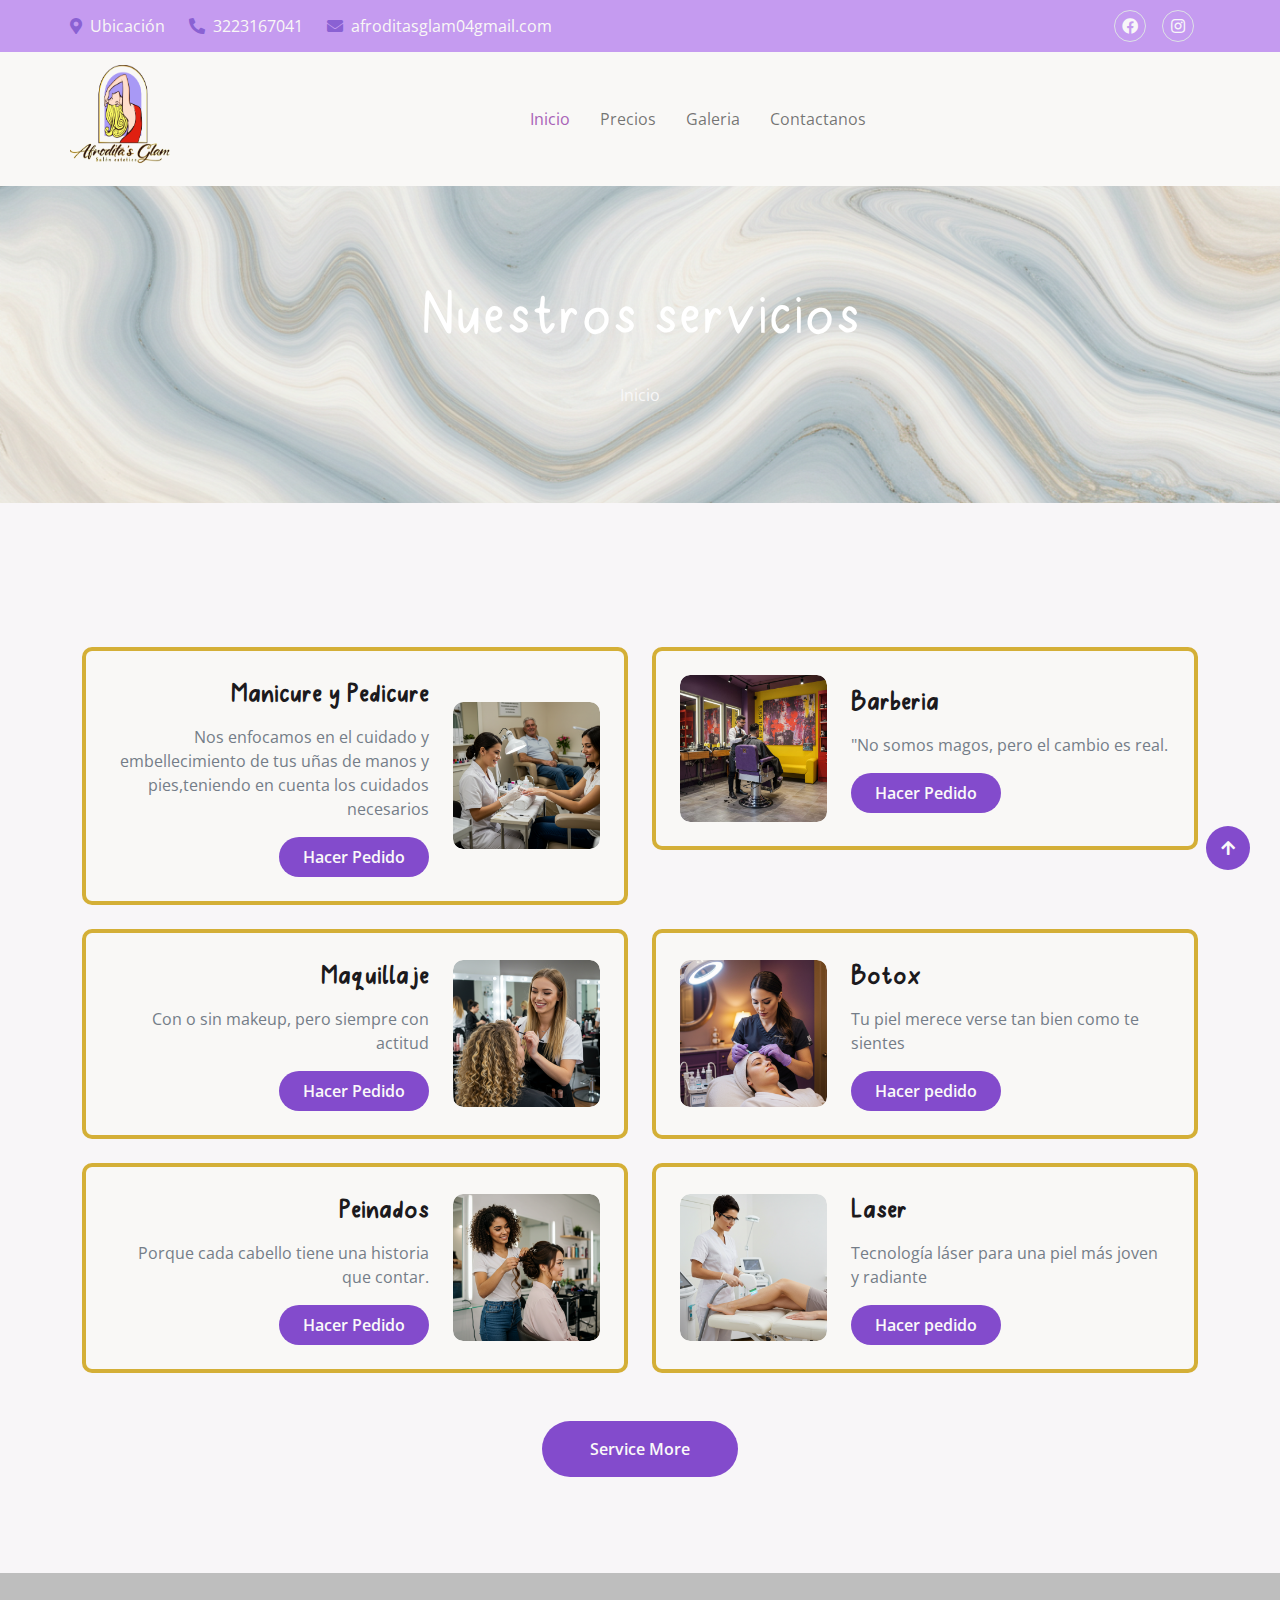
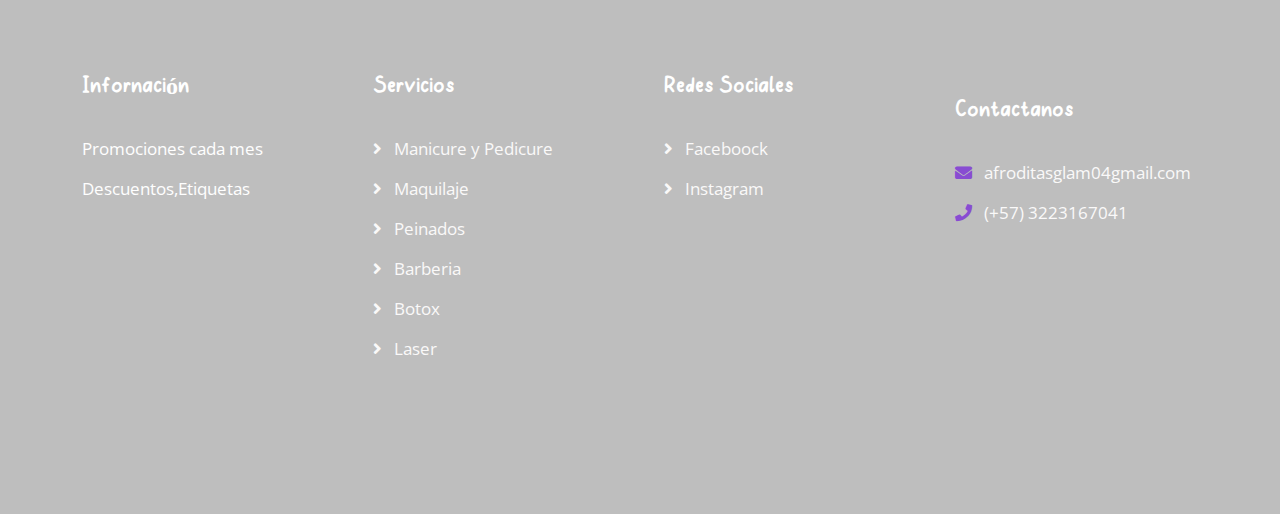
<file: service.html>
<!DOCTYPE html>
<html lang="en">

    <head>
        <meta charset="utf-8">
        <title>A'froditas Glam</title>
        <meta content="width=device-width, initial-scale=1.0" name="viewport">
        <meta content="" name="keywords">
        <meta content="" name="description">
         <link rel="icon" href="favicon.png">

        <!-- Google Web Fonts -->
        <link rel="preconnect" href="https://fonts.googleapis.com">
        <link rel="preconnect" href="https://fonts.gstatic.com" crossorigin>
        <link href="https://fonts.googleapis.com/css2?family=Open+Sans:wght@400;600&family=PT+Serif:wght@400;700&display=swap" rel="stylesheet"> 

        <!-- Icon Font Stylesheet -->
        <link rel="stylesheet" href="https://use.fontawesome.com/releases/v5.15.4/css/all.css"/>
        <link href="https://cdn.jsdelivr.net/npm/bootstrap-icons@1.4.1/font/bootstrap-icons.css" rel="stylesheet">

        <!-- Libraries Stylesheet -->
        <link href="lib/animate/animate.min.css" rel="stylesheet">
        <link href="lib/lightbox/css/lightbox.min.css" rel="stylesheet">
        <link href="lib/owlcarousel/assets/owl.carousel.min.css" rel="stylesheet">


        <!-- Customized Bootstrap Stylesheet -->
        <link href="css/bootstrap.min.css" rel="stylesheet">

        <!-- Template Stylesheet -->
        <link href="css/style.css" rel="stylesheet">
    </head>

    <body>

        <!-- Spinner Start -->
        <div id="spinner" class="show w-100 vh-100 bg-white position-fixed translate-middle top-50 start-50  d-flex align-items-center justify-content-center">
            <div class="spinner-grow text-primary" role="status"></div>
        </div>
        <!-- Spinner End -->


        <!-- Navbar start -->
        <div class="container-fluid sticky-top px-0">
            <div class="container-fluid topbar d-none d-lg-block">
                <div class="container px-0">
                    <div class="row align-items-center">
                        <div class="col-lg-8">
                            <div class="d-flex flex-wrap">
                                <a href="#" class="me-4 text-light"><i class="fas fa-map-marker-alt text-primary me-2"></i>Ubicación</a>
                                <a href="#" class="me-4 text-light"><i class="fas fa-phone-alt text-primary me-2"></i>3223167041</a>
                                <a href="#" class="text-light"><i class="fas fa-envelope text-primary me-2"></i>afroditasglam04gmail.com</a>
                            </div>

                        </div>
                        <div class="col-lg-4">
                            <div class="d-flex align-items-center justify-content-end">
                                <a href="https://www.facebook.com/profile.php?id=61578892220274&locale=es_LA" class="me-3 btn-square border rounded-circle nav-fill"><i class="fab fa-facebook"></i></a>
                              
                                <a href="https://www.instagram.com/a.froditas_glam/" class="me-3 btn-square border rounded-circle nav-fill"><i class="fab fa-instagram"></i></a>
                                
                            </div>
                        </div>
                    </div>
                </div>
            </div>
            <div class="container-fluid bg-light">
                <div class="container px-0">
                    <nav class="navbar navbar-light navbar-expand-xl">
                        <a href="index.html" class="navbar-brand">
                            <h1 class="text-primary display-4"> <img src="logo proyecto.ai 2.png"  height="100px" width="100px"  ></h1>
                        </a>
                        <button class="navbar-toggler py-2 px-3" type="button" data-bs-toggle="collapse" data-bs-target="#navbarCollapse">
                            <span class="fa fa-bars text-primary"></span>
                        </button>
                        <div class="collapse navbar-collapse bg-light py-3" id="navbarCollapse">
                            <div class="navbar-nav mx-auto border-top">
                                <a href="index.html" class="nav-item nav-link active">Inicio</a>
                               
                                
                                <a href="price.html" class="nav-item nav-link">Precios</a>
                                <a href="galeria.html" class="nav-item nav-link">Galeria</a>
                                <a href="contact.html" class="nav-item nav-link">Contactanos</a>
                            <div class="d-flex align-items-center flex-nowrap pt-xl-0">
                                
                            </div>
                        </div>
                    </nav>
                </div>
            </div>
        </div>
        <!-- Navbar End -->


        <!-- Modal Search Start -->
        <div class="modal fade" id="searchModal" tabindex="-1" aria-labelledby="exampleModalLabel" aria-hidden="true">
            <div class="modal-dialog modal-fullscreen">
                <div class="modal-content rounded-0">
                    <div class="modal-header">
                        <h5 class="modal-title" id="exampleModalLabel">Search by keyword</h5>
                        <button type="button" class="btn-close" data-bs-dismiss="modal" aria-label="Close"></button>
                    </div>
                    <div class="modal-body d-flex align-items-center">
                        <div class="input-group w-75 mx-auto d-flex">
                            <input type="search" class="form-control p-3" placeholder="keywords" aria-describedby="search-icon-1">
                            <span id="search-icon-1" class="input-group-text p-3"><i class="fa fa-search"></i></span>
                        </div>
                    </div>
                </div>
            </div>
        </div>
        <!-- Modal Search End -->



        <!-- Header Start -->
        <div class="container-fluid bg-breadcrumb py-5">
            <div class="container text-center py-5">
                <h3 class="text-white display-3 mb-4">Nuestros servicios</h1>
                <ol class="breadcrumb justify-content-center mb-0">
                    <li class="breadcrumb-item"><a href="index.html">Inicio</a></li>
                    
                </ol>    
            </div>
        </div>
        <!-- Header End -->

        
        <!-- Services Start -->
        <div class="container-fluid services py-5">
            <div class="container py-5">
                <div class="mx-auto text-center mb-5" style="max-width: 800px;">
                   
                    
                </div>
                <div class="row g-4">
                    <div class="col-lg-6">
                        <div class="services-item bg-light border-4 border-end border-primary rounded p-4">
                            <div class="row align-items-center">
                                <div class="col-8">
                                    <div class="services-content text-end">
                                        <h3>Manicure y Pedicure</h3>
                                        <p>Nos enfocamos en el cuidado y embellecimiento de tus uñas de manos y pies,teniendo en cuenta los cuidados necesarios </p>
                                        <a href="#" class="btn btn-primary btn-primary-outline-0 rounded-pill py-2 px-4">Hacer Pedido</a>
                                    </div>
                                </div>
                                <div class="col-4">
                                    <div class="services-img d-flex align-items-center justify-content-center rounded">
                                        <img src="imagenes plantilla web/Image_fx (8).jpg" class="img-fluid rounded" alt="">
                                    </div>
                                </div>
                            </div>
                        </div>
                    </div>
                    <div class="col-lg-6">
                        <div class="services-item bg-light border-4 border-start border-primary rounded p-4">
                            <div class="row align-items-center">
                                <div class="col-4">
                                    <div class="services-img d-flex align-items-center justify-content-center rounded">
                                        <img src="imagenes plantilla web/WhatsApp Image 2025-07-21 at 2.45.55 PM (1).jpeg" class="img-fluid rounded" alt="">
                                    </div>
                                </div>
                                <div class="col-8">
                                    <div class="services-content text-start">
                                        <h3>Barberia</h3>
                                        <p>"No somos magos, pero el cambio es real.</p>
                                        <a href="#" class="btn btn-primary btn-primary-outline-0 rounded-pill py-2 px-4">Hacer Pedido</a>
                                    </div>
                                </div>
                            </div>
                        </div>
                    </div>
                    <div class="col-lg-6">
                        <div class="services-item bg-light border-4 border-end border-primary rounded p-4">
                            <div class="row align-items-center">
                                <div class="col-8">
                                    <div class="services-content text-end">
                                        <h3>Maquillaje</h3>
                                        <p> Con o sin makeup, pero siempre con actitud </p>
                                        <a href="#" class="btn btn-primary btn-primary-outline-0 rounded-pill py-2 px-4">Hacer Pedido</a>
                                    </div>
                                </div>
                                <div class="col-4">
                                    <div class="services-img d-flex align-items-center justify-content-center rounded">
                                        <img src="imagenes plantilla web/Image_fx (5).jpg" class="img-fluid rounded" alt="">
                                    </div>
                                </div>
                            </div>
                        </div>
                    </div>
                    <div class="col-lg-6">
                        <div class="services-item bg-light border-4 border-start border-primary rounded p-4">
                            <div class="row align-items-center">
                                <div class="col-4">
                                    <div class="services-img d-flex align-items-center justify-content-center rounded">
                                        <img src="imagenes plantilla web/Image_fx (12).jpg" class="img-fluid rounded" alt="">
                                    </div>
                                </div>
                                <div class="col-8">
                                    <div class="services-content text-start">
                                        <h3>Botox</h3>
                                        <p>Tu piel merece verse tan bien como te sientes</p>
                                        <a href="#" class="btn btn-primary btn-primary-outline-0 rounded-pill py-2 px-4">Hacer pedido</a>
                                    </div>
                                </div>
                            </div>
                        </div>
                    </div>
                    <div class="col-lg-6">
                        <div class="services-item bg-light border-4 border-end border-primary rounded p-4">
                            <div class="row align-items-center">
                                <div class="col-8">
                                    <div class="services-content text-end">
                                        <h3>Peinados</h3>
                                        <p>Porque cada cabello tiene una historia que contar.</p>
                                    
                                        <a href="#" class="btn btn-primary btn-primary-outline-0 rounded-pill py-2 px-4">Hacer Pedido</a>
                                    </div>
                                </div>
                                <div class="col-4">
                                    <div class="services-img d-flex align-items-center justify-content-center rounded">
                                        <img src="imagenes plantilla web/Image_fx (27).jpg" class="img-fluid rounded" alt="">
                                    </div>
                                </div>
                            </div>
                        </div>
                    </div>
                    <div class="col-lg-6">
                        <div class="services-item bg-light border-4 border-start border-primary rounded p-4">
                            <div class="row align-items-center">
                                <div class="col-4">
                                    <div class="services-img d-flex align-items-center justify-content-center rounded">
                                        <img src="imagenes plantilla web/Image_fx (29).jpg" class="img-fluid rounded" alt="">
                                    </div>
                                </div>
                                <div class="col-8">
                                    <div class="services-content text-start">
                                        <h3>Laser</h3>
                                        <p>Tecnología láser para una piel más joven y radiante</p>
                                        <a href="#" class="btn btn-primary btn-primary-outline-0 rounded-pill py-2 px-4">Hacer pedido</a>
                                    </div>
                                </div>
                            </div>
                        </div>
                    </div>
                    <div class="col-lg-6">
                      
                    </div>
                    <div class="col-lg-6">
                       
                    </div>
                    <div class="col-12">
                        <div class="services-btn text-center">
                            <a href="#" class="btn btn-primary btn-primary-outline-0 rounded-pill py-3 px-5">Service More</a>
                        </div>
                    </div>
                </div>
            </div>
        </div>
        <!-- Services End -->



        <!-- Footer Start -->
        <div class="container-fluid footer py-5">
            <div class="container py-5">
                <div class="row g-5">
                    <div class="col-md-6 col-lg-6 col-xl-3">
                        <div class="footer-item">
                            <h4 class="mb-4 text-white">Infornación</h4>
                            <p class="text-white">Promociones cada mes
                                Descuentos,Etiquetas</p>
                           
                        </div>
                    </div>
                    <div class="col-md-6 col-lg-6 col-xl-3">
                        <div class="footer-item d-flex flex-column">
                            <h4 class="mb-4 text-white">Servicios</h4>
                            <a href=""><i class="fas fa-angle-right me-2"></i> Manicure y Pedicure</a>
                            <a href=""><i class="fas fa-angle-right me-2"></i> Maquilaje</a>
                            <a href=""><i class="fas fa-angle-right me-2"></i> Peinados</a>
                            <a href=""><i class="fas fa-angle-right me-2"></i> Barberia</a>
                            <a href=""><i class="fas fa-angle-right me-2"></i> Botox</a>
                            <a href=""><i class="fas fa-angle-right me-2"></i> Laser</a>
                            
                        </div>
                    </div>
                    <div class="col-md-6 col-lg-6 col-xl-3">
                        <div class="footer-item d-flex flex-column">
                            <h4 class="mb-4 text-white">Redes Sociales</h4>
                            <a href=""><i class="fas fa-angle-right me-2"></i> Faceboock</a>
                            <a href=""><i class="fas fa-angle-right me-2"></i> Instagram</a>
                           
                        </div>
                    </div>
                    <div class="col-md-6 col-lg-6 col-xl-3">
                        <div class="footer-item d-flex flex-column">
                           
                            <h4 class="my-4 text-white">Contactanos</h4>
                            <p class="mb-0"><i class="fas fa-envelope text-secondary me-2"></i> afroditasglam04gmail.com</p>
                            <p class="mb-0"><i class="fas fa-phone text-secondary me-2"></i> (+57) 3223167041</p>
                        </div>
                    </div>
                </div>
            </div>
        </div>
        <!-- Footer End -->



        <!-- Copyright Start -->
        <div class="container-fluid copyright py-4">
            <div class="container">
               
            </div>
        </div>
        <!-- Copyright End -->



        <!-- Back to Top -->
        <a href="#" class="btn btn-primary btn-primary-outline-0 btn-md-square rounded-circle back-to-top"><i class="fa fa-arrow-up"></i></a>   

        
    <!-- JavaScript Libraries -->
    <script src="https://ajax.googleapis.com/ajax/libs/jquery/3.6.4/jquery.min.js"></script>
    <script src="https://cdn.jsdelivr.net/npm/bootstrap@5.0.0/dist/js/bootstrap.bundle.min.js"></script>
    <script src="lib/wow/wow.min.js"></script>
    <script src="lib/easing/easing.min.js"></script>
    <script src="lib/waypoints/waypoints.min.js"></script>
    <script src="lib/counterup/counterup.min.js"></script>
    <script src="lib/lightbox/js/lightbox.min.js"></script>
    <script src="lib/owlcarousel/owl.carousel.min.js"></script>

    <!-- Template Javascript -->
    <script src="js/main.js"></script>
    </body>


</html>
</file>
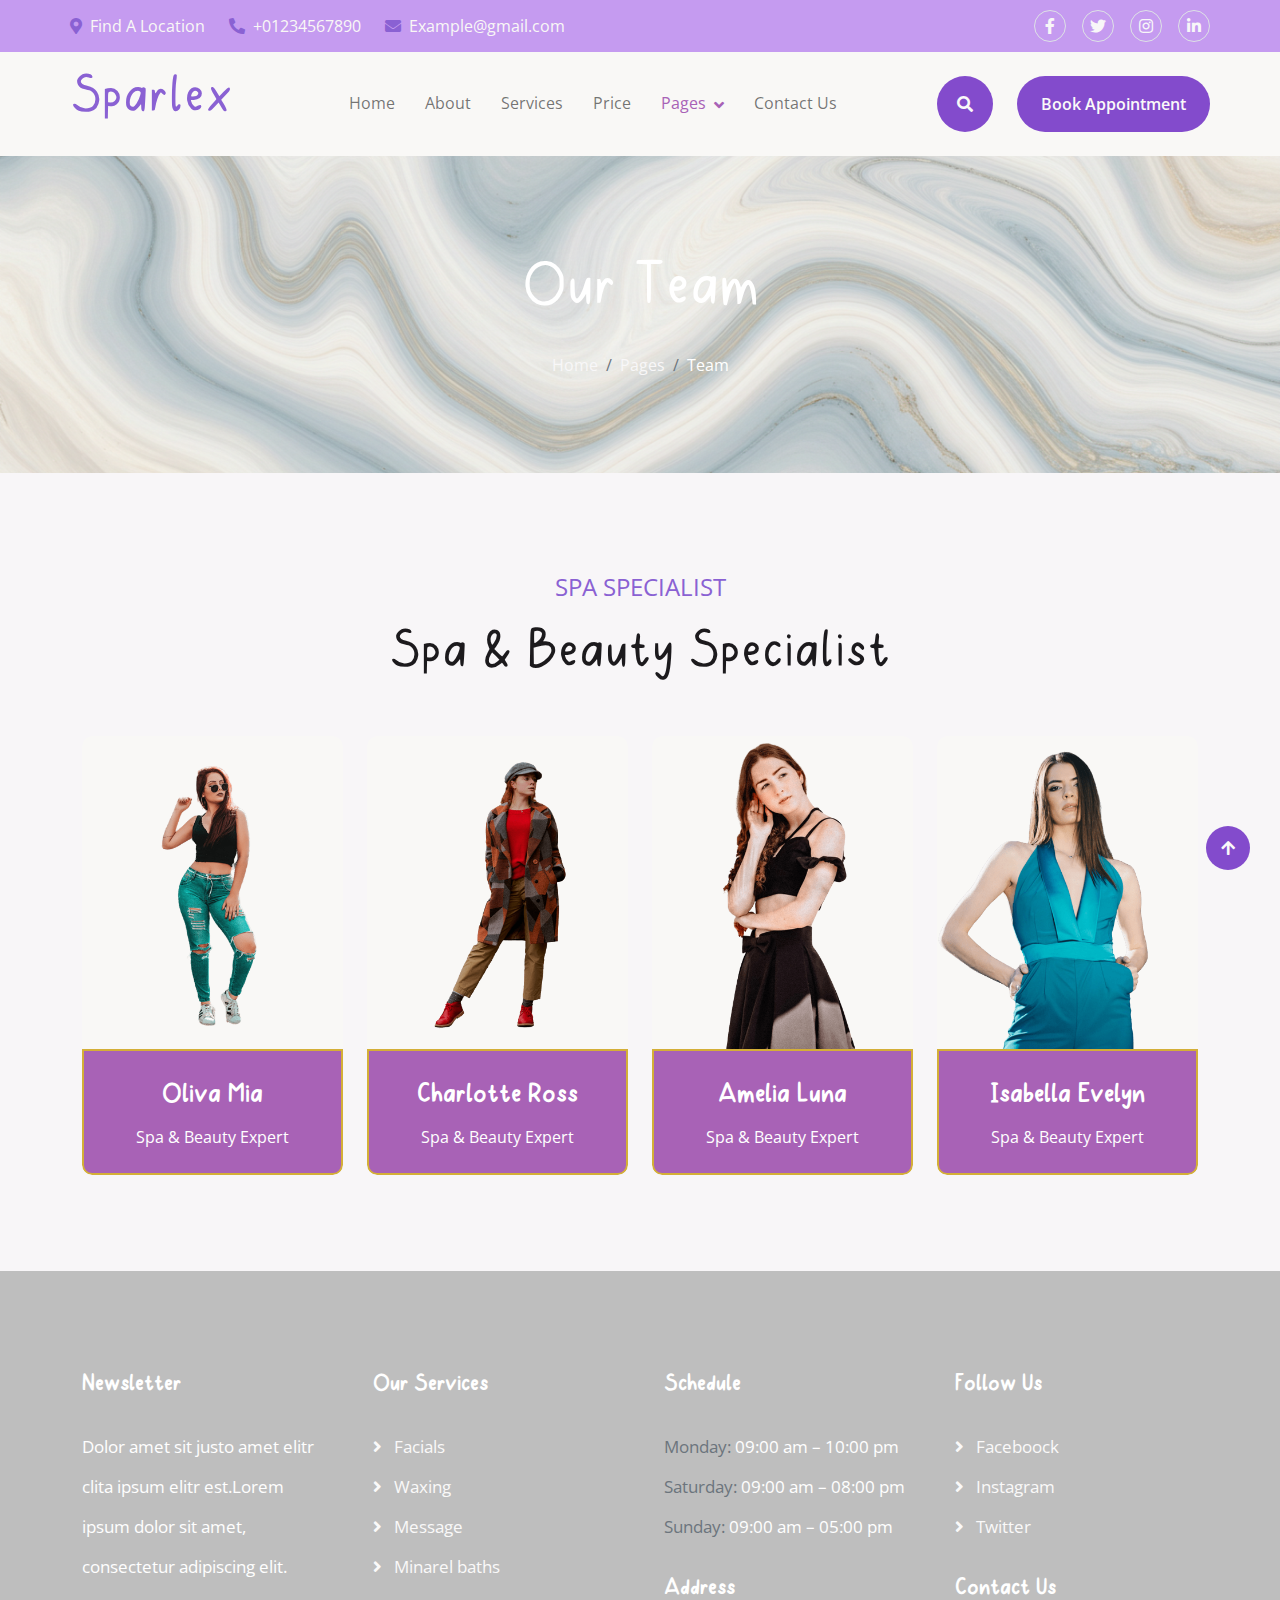
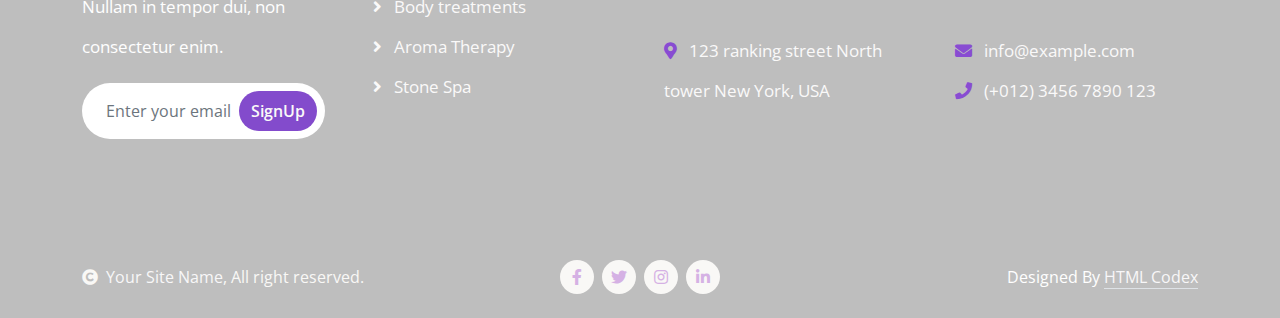
<file: team.html>
<!DOCTYPE html>
<html lang="en">

    <head>
        <meta charset="utf-8">
        <title>Sparlex - Spa Website Template</title>
        <meta content="width=device-width, initial-scale=1.0" name="viewport">
        <meta content="" name="keywords">
        <meta content="" name="description">

        <!-- Google Web Fonts -->
        <link rel="preconnect" href="https://fonts.googleapis.com">
        <link rel="preconnect" href="https://fonts.gstatic.com" crossorigin>
        <link href="https://fonts.googleapis.com/css2?family=Open+Sans:wght@400;600&family=PT+Serif:wght@400;700&display=swap" rel="stylesheet"> 

        <!-- Icon Font Stylesheet -->
        <link rel="stylesheet" href="https://use.fontawesome.com/releases/v5.15.4/css/all.css"/>
        <link href="https://cdn.jsdelivr.net/npm/bootstrap-icons@1.4.1/font/bootstrap-icons.css" rel="stylesheet">

        <!-- Libraries Stylesheet -->
        <link href="lib/animate/animate.min.css" rel="stylesheet">
        <link href="lib/lightbox/css/lightbox.min.css" rel="stylesheet">
        <link href="lib/owlcarousel/assets/owl.carousel.min.css" rel="stylesheet">


        <!-- Customized Bootstrap Stylesheet -->
        <link href="css/bootstrap.min.css" rel="stylesheet">

        <!-- Template Stylesheet -->
        <link href="css/style.css" rel="stylesheet">
    </head>

    <body>

        <!-- Spinner Start -->
        <div id="spinner" class="show w-100 vh-100 bg-white position-fixed translate-middle top-50 start-50  d-flex align-items-center justify-content-center">
            <div class="spinner-grow text-primary" role="status"></div>
        </div>
        <!-- Spinner End -->


        <!-- Navbar start -->
        <div class="container-fluid sticky-top px-0">
            <div class="container-fluid topbar d-none d-lg-block">
                <div class="container px-0">
                    <div class="row align-items-center">
                        <div class="col-lg-8">
                            <div class="d-flex flex-wrap">
                                <a href="#" class="me-4 text-light"><i class="fas fa-map-marker-alt text-primary me-2"></i>Find A Location</a>
                                <a href="#" class="me-4 text-light"><i class="fas fa-phone-alt text-primary me-2"></i>+01234567890</a>
                                <a href="#" class="text-light"><i class="fas fa-envelope text-primary me-2"></i>Example@gmail.com</a>
                            </div>

                        </div>
                        <div class="col-lg-4">
                            <div class="d-flex align-items-center justify-content-end">
                                <a href="#" class="me-3 btn-square border rounded-circle nav-fill"><i class="fab fa-facebook-f"></i></a>
                                <a href="#" class="me-3 btn-square border rounded-circle nav-fill"><i class="fab fa-twitter"></i></a>
                                <a href="#" class="me-3 btn-square border rounded-circle nav-fill"><i class="fab fa-instagram"></i></a>
                                <a href="#" class="btn-square border rounded-circle nav-fill"><i class="fab fa-linkedin-in"></i></a>
                            </div>
                        </div>
                    </div>
                </div>
            </div>
            <div class="container-fluid bg-light">
                <div class="container px-0">
                    <nav class="navbar navbar-light navbar-expand-xl">
                        <a href="index.html" class="navbar-brand">
                            <h1 class="text-primary display-4">Sparlex</h1>
                        </a>
                        <button class="navbar-toggler py-2 px-3" type="button" data-bs-toggle="collapse" data-bs-target="#navbarCollapse">
                            <span class="fa fa-bars text-primary"></span>
                        </button>
                        <div class="collapse navbar-collapse bg-light py-3" id="navbarCollapse">
                            <div class="navbar-nav mx-auto border-top">
                                <a href="index.html" class="nav-item nav-link">Home</a>
                                <a href="about.html" class="nav-item nav-link">About</a>
                                <a href="service.html" class="nav-item nav-link">Services</a>
                                <a href="price.html" class="nav-item nav-link">Price</a>
                                <div class="nav-item dropdown">
                                    <a href="#" class="nav-link dropdown-toggle active" data-bs-toggle="dropdown">Pages</a>
                                    <div class="dropdown-menu m-0 bg-secondary rounded-0">
                                        <a href="team.html" class="dropdown-item active">Team</a>
                                        <a href="testimonial.html" class="dropdown-item">Testimonial</a>
                                        <a href="gallery.html" class="dropdown-item">Gallery</a>
                                        <a href="appointment.html" class="dropdown-item">Appointment</a>
                                        <a href="404.html" class="dropdown-item">404 page</a>
                                    </div>
                                </div>
                                <a href="contact.html" class="nav-item nav-link">Contact Us</a>
                            </div>
                            <div class="d-flex align-items-center flex-nowrap pt-xl-0">
                                <button class="btn-search btn btn-primary btn-primary-outline-0 rounded-circle btn-lg-square" data-bs-toggle="modal" data-bs-target="#searchModal"><i class="fas fa-search"></i></button>
                                <a href="index.html" class="btn btn-primary btn-primary-outline-0 rounded-pill py-3 px-4 ms-4">Book Appointment</a>
                            </div>
                        </div>
                    </nav>
                </div>
            </div>
        </div>
        <!-- Navbar End -->


        <!-- Modal Search Start -->
        <div class="modal fade" id="searchModal" tabindex="-1" aria-labelledby="exampleModalLabel" aria-hidden="true">
            <div class="modal-dialog modal-fullscreen">
                <div class="modal-content rounded-0">
                    <div class="modal-header">
                        <h5 class="modal-title" id="exampleModalLabel">Search by keyword</h5>
                        <button type="button" class="btn-close" data-bs-dismiss="modal" aria-label="Close"></button>
                    </div>
                    <div class="modal-body d-flex align-items-center">
                        <div class="input-group w-75 mx-auto d-flex">
                            <input type="search" class="form-control p-3" placeholder="keywords" aria-describedby="search-icon-1">
                            <span id="search-icon-1" class="input-group-text p-3"><i class="fa fa-search"></i></span>
                        </div>
                    </div>
                </div>
            </div>
        </div>
        <!-- Modal Search End -->



        <!-- Header Start -->
        <div class="container-fluid bg-breadcrumb py-5">
            <div class="container text-center py-5">
                <h3 class="text-white display-3 mb-4">Our Team</h1>
                <ol class="breadcrumb justify-content-center mb-0">
                    <li class="breadcrumb-item"><a href="index.html">Home</a></li>
                    <li class="breadcrumb-item"><a href="#">Pages</a></li>
                    <li class="breadcrumb-item active text-white">Team</li>
                </ol>    
            </div>
        </div>
        <!-- Header End -->

        
        <!-- Team Start -->
        <div class="container-fluid team py-5">
            <div class="container py-5">
                <div class="text-center mx-auto mb-5" style="max-width: 800px;">
                    <p class="fs-4 text-uppercase text-primary">Spa Specialist</p>
                    <h1 class="display-4 mb-4">Spa & Beauty Specialist</h1>
                </div>
                <div class="row g-4">
                    <div class="col-md-6 col-lg-6 col-xl-3">
                        <div class="team-item">
                            <div class="team-img rounded-top">
                                <img src="img/team-1.png" class="img-fluid w-100 rounded-top bg-light" alt="">
                            </div>
                            <div class="team-text rounded-bottom text-center p-4">
                                <h3 class="text-white">Oliva Mia</h3>
                                <p class="mb-0 text-white">Spa & Beauty Expert</p>
                            </div>
                            <div class="team-social">
                                <a class="btn btn-light btn-light-outline-0 btn-square rounded-circle mb-2" href="#"><i class="fab fa-twitter"></i></a>
                                <a class="btn btn-light btn-light-outline-0 btn-square rounded-circle mb-2" href="#"><i class="fab fa-facebook-f"></i></a>
                                <a class="btn btn-light btn-light-outline-0 btn-square rounded-circle mb-2" href="#"><i class="fab fa-linkedin-in"></i></a>
                                <a class="btn btn-light btn-light-outline-0 btn-square rounded-circle" href="#"><i class="fab fa-instagram"></i></a>
                            </div>
                        </div>
                    </div>
                    <div class="col-md-6 col-lg-6 col-xl-3">
                        <div class="team-item">
                            <div class="team-img rounded-top">
                                <img src="img/team-2.png" class="img-fluid w-100 rounded-top bg-light" alt="">
                            </div>
                            <div class="team-text rounded-bottom text-center p-4">
                                <h3 class="text-white">Charlotte Ross</h3>
                                <p class="mb-0 text-white">Spa & Beauty Expert</p>
                            </div>
                            <div class="team-social">
                                <a class="btn btn-light btn-light-outline-0 btn-square rounded-circle mb-2" href="#"><i class="fab fa-twitter"></i></a>
                                <a class="btn btn-light btn-light-outline-0 btn-square rounded-circle mb-2" href="#"><i class="fab fa-facebook-f"></i></a>
                                <a class="btn btn-light btn-light-outline-0 btn-square rounded-circle mb-2" href="#"><i class="fab fa-linkedin-in"></i></a>
                                <a class="btn btn-light btn-light-outline-0 btn-square rounded-circle" href="#"><i class="fab fa-instagram"></i></a>
                            </div>
                        </div>
                    </div>
                    <div class="col-md-6 col-lg-6 col-xl-3">
                        <div class="team-item">
                            <div class="team-img rounded-top">
                                <img src="img/team-3.png" class="img-fluid w-100 rounded-top bg-light" alt="">
                            </div>
                            <div class="team-text rounded-bottom text-center p-4">
                                <h3 class="text-white">Amelia Luna</h3>
                                <p class="mb-0 text-white">Spa & Beauty Expert</p>
                            </div>
                            <div class="team-social">
                                <a class="btn btn-light btn-light-outline-0 btn-square rounded-circle mb-2" href="#"><i class="fab fa-twitter"></i></a>
                                <a class="btn btn-light btn-light-outline-0 btn-square rounded-circle mb-2" href="#"><i class="fab fa-facebook-f"></i></a>
                                <a class="btn btn-light btn-light-outline-0 btn-square rounded-circle mb-2" href="#"><i class="fab fa-linkedin-in"></i></a>
                                <a class="btn btn-light btn-light-outline-0 btn-square rounded-circle" href="#"><i class="fab fa-instagram"></i></a>
                            </div>
                        </div>
                    </div>
                    <div class="col-md-6 col-lg-6 col-xl-3">
                        <div class="team-item">
                            <div class="team-img rounded-top">
                                <img src="img/team-4.png" class="img-fluid w-100 rounded-top bg-light" alt="">
                            </div>
                            <div class="team-text rounded-bottom text-center p-4">
                                <h3 class="text-white">Isabella Evelyn</h3>
                                <p class="mb-0 text-white">Spa & Beauty Expert</p>
                            </div>
                            <div class="team-social">
                                <a class="btn btn-light btn-light-outline-0 btn-square rounded-circle mb-2" href="#"><i class="fab fa-twitter"></i></a>
                                <a class="btn btn-light btn-light-outline-0 btn-square rounded-circle mb-2" href="#"><i class="fab fa-facebook-f"></i></a>
                                <a class="btn btn-light btn-light-outline-0 btn-square rounded-circle mb-2" href="#"><i class="fab fa-linkedin-in"></i></a>
                                <a class="btn btn-light btn-light-outline-0 btn-square rounded-circle" href="#"><i class="fab fa-instagram"></i></a>
                            </div>
                        </div>
                    </div>
                </div>
            </div>
        </div>
        <!-- Team End -->



        <!-- Footer Start -->
        <div class="container-fluid footer py-5">
            <div class="container py-5">
                <div class="row g-5">
                    <div class="col-md-6 col-lg-6 col-xl-3">
                        <div class="footer-item">
                            <h4 class="mb-4 text-white">Newsletter</h4>
                            <p class="text-white">Dolor amet sit justo amet elitr clita ipsum elitr est.Lorem ipsum dolor sit amet, consectetur adipiscing elit. Nullam in tempor dui, non consectetur enim.</p>
                            <div class="position-relative mx-auto rounded-pill">
                                <input class="form-control rounded-pill border-0 w-100 py-3 ps-4 pe-5" type="text" placeholder="Enter your email">
                                <button type="button" class="btn btn-primary btn-primary-outline-0 rounded-pill position-absolute top-0 end-0 py-2 mt-2 me-2">SignUp</button>
                            </div>
                        </div>
                    </div>
                    <div class="col-md-6 col-lg-6 col-xl-3">
                        <div class="footer-item d-flex flex-column">
                            <h4 class="mb-4 text-white">Our Services</h4>
                            <a href=""><i class="fas fa-angle-right me-2"></i> Facials</a>
                            <a href=""><i class="fas fa-angle-right me-2"></i> Waxing</a>
                            <a href=""><i class="fas fa-angle-right me-2"></i> Message</a>
                            <a href=""><i class="fas fa-angle-right me-2"></i> Minarel baths</a>
                            <a href=""><i class="fas fa-angle-right me-2"></i> Body treatments</a>
                            <a href=""><i class="fas fa-angle-right me-2"></i> Aroma Therapy</a>
                            <a href=""><i class="fas fa-angle-right me-2"></i> Stone Spa</a>
                        </div>
                    </div>
                    <div class="col-md-6 col-lg-6 col-xl-3">
                        <div class="footer-item d-flex flex-column">
                            <h4 class="mb-4 text-white">Schedule</h4>
                            <p class="text-muted mb-0">Monday: <span class="text-white"> 09:00 am – 10:00 pm</span></p>
                            <p class="text-muted mb-0">Saturday: <span class="text-white"> 09:00 am – 08:00 pm</span></p>
                            <p class="text-muted mb-0">Sunday: <span class="text-white"> 09:00 am – 05:00 pm</span></p>
                            <h4 class="my-4 text-white">Address</h4>
                            <p class="mb-0"><i class="fas fa-map-marker-alt text-secondary me-2"></i> 123 ranking street North tower New York, USA</p>
                        </div>
                    </div>
                    <div class="col-md-6 col-lg-6 col-xl-3">
                        <div class="footer-item d-flex flex-column">
                            <h4 class="mb-4 text-white">Follow Us</h4>
                            <a href=""><i class="fas fa-angle-right me-2"></i> Faceboock</a>
                            <a href=""><i class="fas fa-angle-right me-2"></i> Instagram</a>
                            <a href=""><i class="fas fa-angle-right me-2"></i> Twitter</a>
                            <h4 class="my-4 text-white">Contact Us</h4>
                            <p class="mb-0"><i class="fas fa-envelope text-secondary me-2"></i> info@example.com</p>
                            <p class="mb-0"><i class="fas fa-phone text-secondary me-2"></i> (+012) 3456 7890 123</p>
                        </div>
                    </div>
                </div>
            </div>
        </div>
        <!-- Footer End -->



        <!-- Copyright Start -->
        <div class="container-fluid copyright py-4">
            <div class="container">
                <div class="row g-4 align-items-center">
                    <div class="col-md-4 text-center text-md-start mb-md-0">
                        <span class="text-light"><a href="#"><i class="fas fa-copyright text-light me-2"></i>Your Site Name</a>, All right reserved.</span>
                    </div>
                    <div class="col-md-4">
                        <div class="d-flex justify-content-center">
                            <a href="" class="btn btn-light btn-light-outline-0 btn-sm-square rounded-circle me-2"><i class="fab fa-facebook-f"></i></a>
                            <a href="" class="btn btn-light btn-light-outline-0 btn-sm-square rounded-circle me-2"><i class="fab fa-twitter"></i></a>
                            <a href="" class="btn btn-light btn-light-outline-0 btn-sm-square rounded-circle me-2"><i class="fab fa-instagram"></i></a>
                            <a href="" class="btn btn-light btn-light-outline-0 btn-sm-square rounded-circle me-0"><i class="fab fa-linkedin-in"></i></a>
                        </div>
                    </div>
                    <div class="col-md-4 text-center text-md-end text-white">
                        <!--/*** This template is free as long as you keep the below author’s credit link/attribution link/backlink. ***/-->
                        <!--/*** If you'd like to use the template without the below author’s credit link/attribution link/backlink, ***/-->
                        <!--/*** you can purchase the Credit Removal License from "https://htmlcodex.com/credit-removal". ***/-->
                        Designed By <a class="border-bottom" href="https://htmlcodex.com">HTML Codex</a>
                    </div>
                </div>
            </div>
        </div>
        <!-- Copyright End -->



        <!-- Back to Top -->
        <a href="#" class="btn btn-primary btn-primary-outline-0 btn-md-square rounded-circle back-to-top"><i class="fa fa-arrow-up"></i></a>   

        
    <!-- JavaScript Libraries -->
    <script src="https://ajax.googleapis.com/ajax/libs/jquery/3.6.4/jquery.min.js"></script>
    <script src="https://cdn.jsdelivr.net/npm/bootstrap@5.0.0/dist/js/bootstrap.bundle.min.js"></script>
    <script src="lib/wow/wow.min.js"></script>
    <script src="lib/easing/easing.min.js"></script>
    <script src="lib/waypoints/waypoints.min.js"></script>
    <script src="lib/counterup/counterup.min.js"></script>
    <script src="lib/lightbox/js/lightbox.min.js"></script>
    <script src="lib/owlcarousel/owl.carousel.min.js"></script>

    <!-- Template Javascript -->
    <script src="js/main.js"></script>
    </body>

</html>
</file>
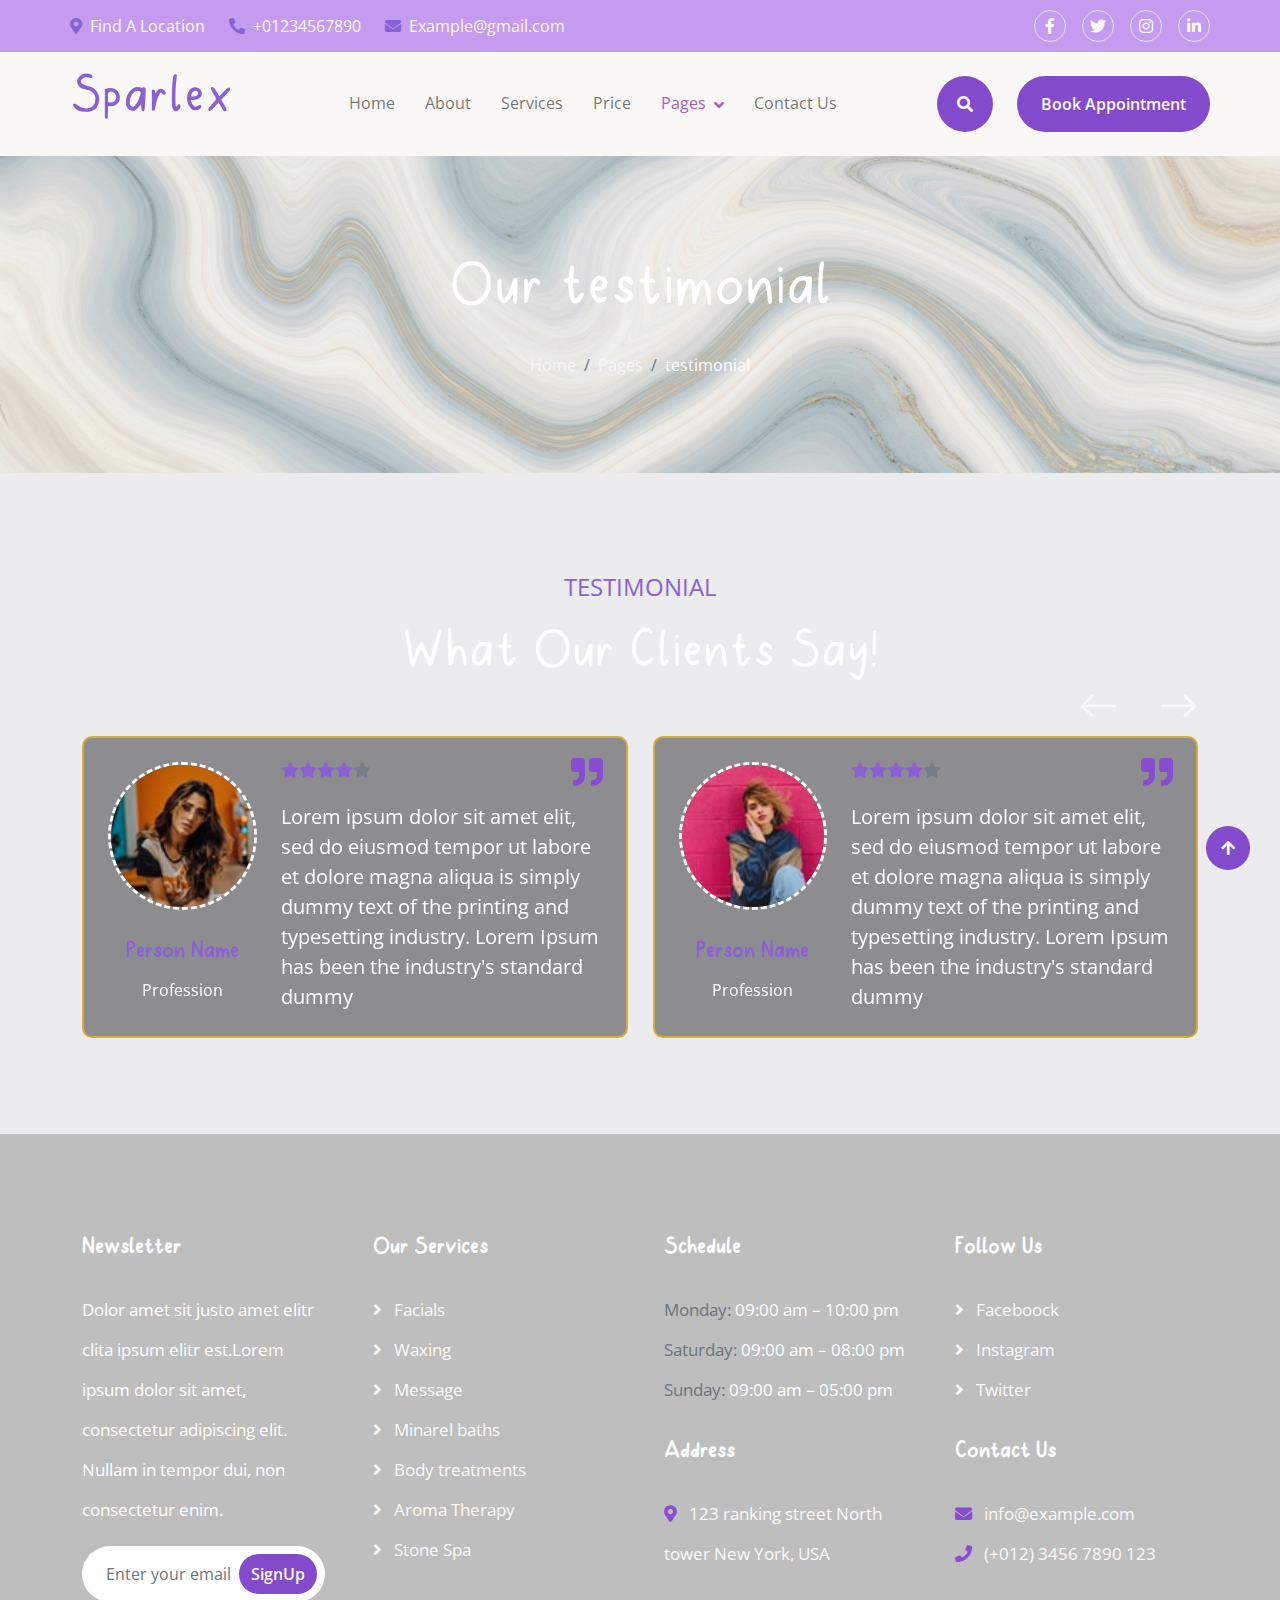
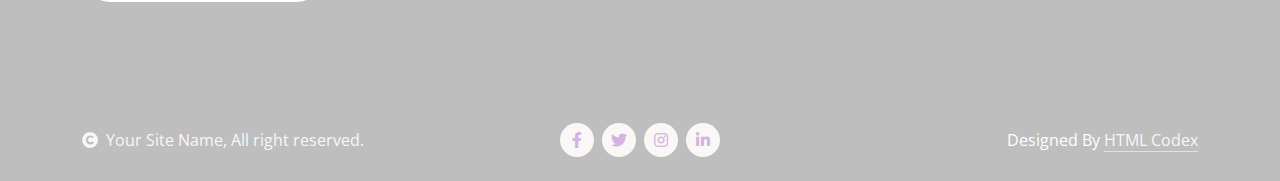
<file: testimonial.html>
<!DOCTYPE html>
<html lang="en">

    <head>
        <meta charset="utf-8">
        <title>Sparlex - Spa Website Template</title>
        <meta content="width=device-width, initial-scale=1.0" name="viewport">
        <meta content="" name="keywords">
        <meta content="" name="description">

        <!-- Google Web Fonts -->
        <link rel="preconnect" href="https://fonts.googleapis.com">
        <link rel="preconnect" href="https://fonts.gstatic.com" crossorigin>
        <link href="https://fonts.googleapis.com/css2?family=Open+Sans:wght@400;600&family=PT+Serif:wght@400;700&display=swap" rel="stylesheet"> 

        <!-- Icon Font Stylesheet -->
        <link rel="stylesheet" href="https://use.fontawesome.com/releases/v5.15.4/css/all.css"/>
        <link href="https://cdn.jsdelivr.net/npm/bootstrap-icons@1.4.1/font/bootstrap-icons.css" rel="stylesheet">

        <!-- Libraries Stylesheet -->
        <link href="lib/animate/animate.min.css" rel="stylesheet">
        <link href="lib/lightbox/css/lightbox.min.css" rel="stylesheet">
        <link href="lib/owlcarousel/assets/owl.carousel.min.css" rel="stylesheet">


        <!-- Customized Bootstrap Stylesheet -->
        <link href="css/bootstrap.min.css" rel="stylesheet">

        <!-- Template Stylesheet -->
        <link href="css/style.css" rel="stylesheet">
    </head>

    <body>

        <!-- Spinner Start -->
        <div id="spinner" class="show w-100 vh-100 bg-white position-fixed translate-middle top-50 start-50  d-flex align-items-center justify-content-center">
            <div class="spinner-grow text-primary" role="status"></div>
        </div>
        <!-- Spinner End -->


        <!-- Navbar start -->
        <div class="container-fluid sticky-top px-0">
            <div class="container-fluid topbar d-none d-lg-block">
                <div class="container px-0">
                    <div class="row align-items-center">
                        <div class="col-lg-8">
                            <div class="d-flex flex-wrap">
                                <a href="#" class="me-4 text-light"><i class="fas fa-map-marker-alt text-primary me-2"></i>Find A Location</a>
                                <a href="#" class="me-4 text-light"><i class="fas fa-phone-alt text-primary me-2"></i>+01234567890</a>
                                <a href="#" class="text-light"><i class="fas fa-envelope text-primary me-2"></i>Example@gmail.com</a>
                            </div>

                        </div>
                        <div class="col-lg-4">
                            <div class="d-flex align-items-center justify-content-end">
                                <a href="#" class="me-3 btn-square border rounded-circle nav-fill"><i class="fab fa-facebook-f"></i></a>
                                <a href="#" class="me-3 btn-square border rounded-circle nav-fill"><i class="fab fa-twitter"></i></a>
                                <a href="#" class="me-3 btn-square border rounded-circle nav-fill"><i class="fab fa-instagram"></i></a>
                                <a href="#" class="btn-square border rounded-circle nav-fill"><i class="fab fa-linkedin-in"></i></a>
                            </div>
                        </div>
                    </div>
                </div>
            </div>
            <div class="container-fluid bg-light">
                <div class="container px-0">
                    <nav class="navbar navbar-light navbar-expand-xl">
                        <a href="index.html" class="navbar-brand">
                            <h1 class="text-primary display-4">Sparlex</h1>
                        </a>
                        <button class="navbar-toggler py-2 px-3" type="button" data-bs-toggle="collapse" data-bs-target="#navbarCollapse">
                            <span class="fa fa-bars text-primary"></span>
                        </button>
                        <div class="collapse navbar-collapse bg-light py-3" id="navbarCollapse">
                            <div class="navbar-nav mx-auto border-top">
                                <a href="index.html" class="nav-item nav-link">Home</a>
                                <a href="about.html" class="nav-item nav-link">About</a>
                                <a href="service.html" class="nav-item nav-link">Services</a>
                                <a href="price.html" class="nav-item nav-link">Price</a>
                                <div class="nav-item dropdown">
                                    <a href="#" class="nav-link dropdown-toggle active" data-bs-toggle="dropdown">Pages</a>
                                    <div class="dropdown-menu m-0 bg-secondary rounded-0">
                                        <a href="team.html" class="dropdown-item">Team</a>
                                        <a href="testimonial.html" class="dropdown-item active">Testimonial</a>
                                        <a href="gallery.html" class="dropdown-item">Gallery</a>
                                        <a href="appointment.html" class="dropdown-item">Appointment</a>
                                        <a href="404.html" class="dropdown-item">404 page</a>
                                    </div>
                                </div>
                                <a href="contact.html" class="nav-item nav-link">Contact Us</a>
                            </div>
                            <div class="d-flex align-items-center flex-nowrap pt-xl-0">
                                <button class="btn-search btn btn-primary btn-primary-outline-0 rounded-circle btn-lg-square" data-bs-toggle="modal" data-bs-target="#searchModal"><i class="fas fa-search"></i></button>
                                <a href="index.html" class="btn btn-primary btn-primary-outline-0 rounded-pill py-3 px-4 ms-4">Book Appointment</a>
                            </div>
                        </div>
                    </nav>
                </div>
            </div>
        </div>
        <!-- Navbar End -->


        <!-- Modal Search Start -->
        <div class="modal fade" id="searchModal" tabindex="-1" aria-labelledby="exampleModalLabel" aria-hidden="true">
            <div class="modal-dialog modal-fullscreen">
                <div class="modal-content rounded-0">
                    <div class="modal-header">
                        <h5 class="modal-title" id="exampleModalLabel">Search by keyword</h5>
                        <button type="button" class="btn-close" data-bs-dismiss="modal" aria-label="Close"></button>
                    </div>
                    <div class="modal-body d-flex align-items-center">
                        <div class="input-group w-75 mx-auto d-flex">
                            <input type="search" class="form-control p-3" placeholder="keywords" aria-describedby="search-icon-1">
                            <span id="search-icon-1" class="input-group-text p-3"><i class="fa fa-search"></i></span>
                        </div>
                    </div>
                </div>
            </div>
        </div>
        <!-- Modal Search End -->



        <!-- Header Start -->
        <div class="container-fluid bg-breadcrumb py-5">
            <div class="container text-center py-5">
                <h3 class="text-white display-3 mb-4">Our testimonial</h1>
                <ol class="breadcrumb justify-content-center mb-0">
                    <li class="breadcrumb-item"><a href="index.html">Home</a></li>
                    <li class="breadcrumb-item"><a href="#">Pages</a></li>
                    <li class="breadcrumb-item active text-white">testimonial</li>
                </ol>    
            </div>
        </div>
        <!-- Header End -->

        
        <!-- Testimonial Start -->
        <div class="container-fluid testimonial py-5" style="background: var(--bs-secondary);">
            <div class="container py-5">
                <div class="text-center mx-auto mb-5" style="max-width: 800px;">
                    <p class="fs-4 text-uppercase text-primary">Testimonial</p>
                    <h1 class="display-4 mb-4 text-white">What Our Clients Say!</h1>
                </div>
                <div class="owl-carousel testimonial-carousel">
                    <div class="testimonial-item rounded p-4">
                        <div class="row">
                            <div class="col-4">
                                <div class="d-flex flex-column mx-auto">
                                    <div class="rounded-circle mb-4" style="border: dashed; border-color: var(--bs-white);">
                                        <img src="img/testimonial-1.jpg" class="img-fluid rounded-circle" alt="">
                                    </div>
                                    <div class="text-center">
                                        <h4 class="mb-2 text-primary">Person Name</h4>
                                        <p class="m-0 text-white">Profession</p>
                                    </div>
                                </div>
                            </div>
                            <div class="col-8">
                                <div class="position-absolute" style="top: 20px; right: 25px;">
                                    <i class="fa fa-quote-right fa-2x text-secondary"></i>
                                </div>
                                <div class="testimonial-content">
                                    <div class="d-flex mb-4">
                                        <i class="fas fa-star text-primary"></i>
                                        <i class="fas fa-star text-primary"></i>
                                        <i class="fas fa-star text-primary"></i>
                                        <i class="fas fa-star text-primary"></i>
                                        <i class="fas fa-star"></i>
                                    </div>
                                    <p class="fs-5 mb-0 text-white">Lorem ipsum dolor sit amet elit, sed do eiusmod tempor ut labore et dolore magna aliqua is simply dummy text of the printing and typesetting industry. Lorem Ipsum has been the industry's standard dummy
                                    </p>
                                </div>
                            </div>
                        </div>
                    </div>
                    <div class="testimonial-item rounded p-4">
                        <div class="row">
                            <div class="col-4">
                                <div class="d-flex flex-column mx-auto">
                                    <div class="rounded-circle mb-4" style="border: dashed; border-color: var(--bs-white);">
                                        <img src="img/testimonial-2.jpg" class="img-fluid rounded-circle" alt="">
                                    </div>
                                    <div class="text-center">
                                        <h4 class="mb-2 text-primary">Person Name</h4>
                                        <p class="m-0 text-white">Profession</p>
                                    </div>
                                </div>
                            </div>
                            <div class="col-8">
                                <div class="position-absolute" style="top: 20px; right: 25px;">
                                    <i class="fa fa-quote-right fa-2x text-secondary"></i>
                                </div>
                                <div class="testimonial-content">
                                    <div class="d-flex mb-4">
                                        <i class="fas fa-star text-primary"></i>
                                        <i class="fas fa-star text-primary"></i>
                                        <i class="fas fa-star text-primary"></i>
                                        <i class="fas fa-star text-primary"></i>
                                        <i class="fas fa-star"></i>
                                    </div>
                                    <p class="fs-5 mb-0 text-white">Lorem ipsum dolor sit amet elit, sed do eiusmod tempor ut labore et dolore magna aliqua is simply dummy text of the printing and typesetting industry. Lorem Ipsum has been the industry's standard dummy
                                    </p>
                                </div>
                            </div>
                        </div>
                    </div>
                    <div class="testimonial-item rounded p-4">
                        <div class="row">
                            <div class="col-4">
                                <div class="d-flex flex-column mx-auto">
                                    <div class="rounded-circle mb-4" style="border: dashed; border-color: var(--bs-white);">
                                        <img src="img/testimonial-3.jpg" class="img-fluid rounded-circle" alt="">
                                    </div>
                                    <div class="text-center">
                                        <h4 class="mb-2 text-primary">Person Name</h4>
                                        <p class="m-0 text-white">Profession</p>
                                    </div>
                                </div>
                            </div>
                            <div class="col-8">
                                <div class="position-absolute" style="top: 20px; right: 25px;">
                                    <i class="fa fa-quote-right fa-2x text-secondary"></i>
                                </div>
                                <div class="testimonial-content">
                                    <div class="d-flex mb-4">
                                        <i class="fas fa-star text-primary"></i>
                                        <i class="fas fa-star text-primary"></i>
                                        <i class="fas fa-star text-primary"></i>
                                        <i class="fas fa-star text-primary"></i>
                                        <i class="fas fa-star"></i>
                                    </div>
                                    <p class="fs-5 mb-0 text-white">Lorem ipsum dolor sit amet elit, sed do eiusmod tempor ut labore et dolore magna aliqua is simply dummy text of the printing and typesetting industry. Lorem Ipsum has been the industry's standard dummy
                                    </p>
                                </div>
                            </div>
                        </div>
                    </div>
                </div>
            </div>
        </div>
        <!-- Testimonial End -->



        <!-- Footer Start -->
        <div class="container-fluid footer py-5">
            <div class="container py-5">
                <div class="row g-5">
                    <div class="col-md-6 col-lg-6 col-xl-3">
                        <div class="footer-item">
                            <h4 class="mb-4 text-white">Newsletter</h4>
                            <p class="text-white">Dolor amet sit justo amet elitr clita ipsum elitr est.Lorem ipsum dolor sit amet, consectetur adipiscing elit. Nullam in tempor dui, non consectetur enim.</p>
                            <div class="position-relative mx-auto rounded-pill">
                                <input class="form-control rounded-pill border-0 w-100 py-3 ps-4 pe-5" type="text" placeholder="Enter your email">
                                <button type="button" class="btn btn-primary btn-primary-outline-0 rounded-pill position-absolute top-0 end-0 py-2 mt-2 me-2">SignUp</button>
                            </div>
                        </div>
                    </div>
                    <div class="col-md-6 col-lg-6 col-xl-3">
                        <div class="footer-item d-flex flex-column">
                            <h4 class="mb-4 text-white">Our Services</h4>
                            <a href=""><i class="fas fa-angle-right me-2"></i> Facials</a>
                            <a href=""><i class="fas fa-angle-right me-2"></i> Waxing</a>
                            <a href=""><i class="fas fa-angle-right me-2"></i> Message</a>
                            <a href=""><i class="fas fa-angle-right me-2"></i> Minarel baths</a>
                            <a href=""><i class="fas fa-angle-right me-2"></i> Body treatments</a>
                            <a href=""><i class="fas fa-angle-right me-2"></i> Aroma Therapy</a>
                            <a href=""><i class="fas fa-angle-right me-2"></i> Stone Spa</a>
                        </div>
                    </div>
                    <div class="col-md-6 col-lg-6 col-xl-3">
                        <div class="footer-item d-flex flex-column">
                            <h4 class="mb-4 text-white">Schedule</h4>
                            <p class="text-muted mb-0">Monday: <span class="text-white"> 09:00 am – 10:00 pm</span></p>
                            <p class="text-muted mb-0">Saturday: <span class="text-white"> 09:00 am – 08:00 pm</span></p>
                            <p class="text-muted mb-0">Sunday: <span class="text-white"> 09:00 am – 05:00 pm</span></p>
                            <h4 class="my-4 text-white">Address</h4>
                            <p class="mb-0"><i class="fas fa-map-marker-alt text-secondary me-2"></i> 123 ranking street North tower New York, USA</p>
                        </div>
                    </div>
                    <div class="col-md-6 col-lg-6 col-xl-3">
                        <div class="footer-item d-flex flex-column">
                            <h4 class="mb-4 text-white">Follow Us</h4>
                            <a href=""><i class="fas fa-angle-right me-2"></i> Faceboock</a>
                            <a href=""><i class="fas fa-angle-right me-2"></i> Instagram</a>
                            <a href=""><i class="fas fa-angle-right me-2"></i> Twitter</a>
                            <h4 class="my-4 text-white">Contact Us</h4>
                            <p class="mb-0"><i class="fas fa-envelope text-secondary me-2"></i> info@example.com</p>
                            <p class="mb-0"><i class="fas fa-phone text-secondary me-2"></i> (+012) 3456 7890 123</p>
                        </div>
                    </div>
                </div>
            </div>
        </div>
        <!-- Footer End -->



        <!-- Copyright Start -->
        <div class="container-fluid copyright py-4">
            <div class="container">
                <div class="row g-4 align-items-center">
                    <div class="col-md-4 text-center text-md-start mb-md-0">
                        <span class="text-light"><a href="#"><i class="fas fa-copyright text-light me-2"></i>Your Site Name</a>, All right reserved.</span>
                    </div>
                    <div class="col-md-4">
                        <div class="d-flex justify-content-center">
                            <a href="" class="btn btn-light btn-light-outline-0 btn-sm-square rounded-circle me-2"><i class="fab fa-facebook-f"></i></a>
                            <a href="" class="btn btn-light btn-light-outline-0 btn-sm-square rounded-circle me-2"><i class="fab fa-twitter"></i></a>
                            <a href="" class="btn btn-light btn-light-outline-0 btn-sm-square rounded-circle me-2"><i class="fab fa-instagram"></i></a>
                            <a href="" class="btn btn-light btn-light-outline-0 btn-sm-square rounded-circle me-0"><i class="fab fa-linkedin-in"></i></a>
                        </div>
                    </div>
                    <div class="col-md-4 text-center text-md-end text-white">
                        <!--/*** This template is free as long as you keep the below author’s credit link/attribution link/backlink. ***/-->
                        <!--/*** If you'd like to use the template without the below author’s credit link/attribution link/backlink, ***/-->
                        <!--/*** you can purchase the Credit Removal License from "https://htmlcodex.com/credit-removal". ***/-->
                        Designed By <a class="border-bottom" href="https://htmlcodex.com">HTML Codex</a>
                    </div>
                </div>
            </div>
        </div>
        <!-- Copyright End -->



        <!-- Back to Top -->
        <a href="#" class="btn btn-primary btn-primary-outline-0 btn-md-square rounded-circle back-to-top"><i class="fa fa-arrow-up"></i></a>   

        
    <!-- JavaScript Libraries -->
    <script src="https://ajax.googleapis.com/ajax/libs/jquery/3.6.4/jquery.min.js"></script>
    <script src="https://cdn.jsdelivr.net/npm/bootstrap@5.0.0/dist/js/bootstrap.bundle.min.js"></script>
    <script src="lib/wow/wow.min.js"></script>
    <script src="lib/easing/easing.min.js"></script>
    <script src="lib/waypoints/waypoints.min.js"></script>
    <script src="lib/counterup/counterup.min.js"></script>
    <script src="lib/lightbox/js/lightbox.min.js"></script>
    <script src="lib/owlcarousel/owl.carousel.min.js"></script>

    <!-- Template Javascript -->
    <script src="js/main.js"></script>
    </body>

</html>
</file>
<file: css/style.css>
/*** Spinner Start ***/
#spinner {
    opacity: 0;
    visibility: hidden;
    transition: opacity .8s ease-out, visibility 0s linear .5s;
    z-index: 99999;
 }

 #spinner.show {
     transition: opacity .8s ease-out, visibility 0s linear .0s;
     visibility: visible;
     opacity: 1;
 }
/*** Spinner End ***/

.back-to-top {
    position: fixed;
    right: 30px;
    bottom: 30px;
    display: flex;
    width: 45px;
    height: 45px;
    align-items: center;
    justify-content: center;
    transition: 0.5s;
    z-index: 99;
}

/*** Button Start ***/
.btn {
    font-weight: 600;
    transition: .5s;
}

.btn-square {
    width: 32px;
    height: 32px;
}

.btn-sm-square {
    width: 34px;
    height: 34px;
}

.btn-md-square {
    width: 44px;
    height: 44px;
}

.btn-lg-square {
    width: 56px;
    height: 56px;
}

.btn-square,
.btn-sm-square,
.btn-md-square,
.btn-lg-square {
    padding: 0;
    display: flex;
    align-items: center;
    justify-content: center;
    font-weight: normal;
}

.btn-primary-outline-0 {
    border: 0;
    color: var(--bs-white) !important;
}

.btn-light-outline-0 {
    border: 0;
    color: rgb(213, 177, 228);
}

.btn-primary-outline-0:hover {
    background: var(--bs-secondary) !important;
    color: var(--bs-white) !important;
}

.btn-light-outline-0:hover {
    background: var(--bs-secondary) !important;
    color: var(--bs-white) !important;
}

/*** Topbar Start ***/
.sticky-top {
    transition: 0.5s;
    background: var(--bs-white);
}

.topbar {
    padding: 10px 0;
    background-color: rgb(197, 155, 240);
}

/*** Topbar End ***/

/*** Navbar Start ***/
.navbar .navbar-nav .nav-link {
    padding: 10px 15px;
    font-size: 16px;
    transition: .5s;
}

.navbar .navbar-nav .nav-link:hover,
.navbar .navbar-nav .nav-link.active,
.sticky-top.bg-white .navbar .navbar-nav .nav-link:hover,
.sticky-top.bg-white .navbar .navbar-nav .nav-link.active {
    color: var(--bs-primary);
}

.navbar .dropdown-toggle::after {
    border: none;
    content: "\f107";
    font-family: "Font Awesome 5 Free";
    font-weight: 700;
    vertical-align: middle;
    margin-left: 8px;
}

@media (min-width: 1200px) {
    .navbar .nav-item .dropdown-menu {
        display: block;
        visibility: hidden;
        top: 100%;
        transform: rotateX(-75deg);
        transform-origin: 0% 0%;
        border: 0;
        transition: .5s;
        opacity: 0;
    }
}

.dropdown .dropdown-menu a:hover {
    background: var(--bs-secondary);
    color: var(--bs-primary);
}

.navbar .nav-item:hover .dropdown-menu {
    transform: rotateX(0deg);
    visibility: visible;
    background: var(--bs-light) !important;
    border-radius: 10px !important;
    transition: .5s;
    opacity: 1;
}

@media (min-width: 1200px) {
    .navbar .navbar-collapse .border-top {
        border-top: none !important;
    }
}

#searchModal .modal-content {
    background: rgba(250, 250, 250, .6);
}
/*** Navbar End ***/

/*** Carousel Start ***/
.carousel-item {
    position: relative;
    min-height: 100vh
    
}

.carousel-item img {
    position: absolute;
    width: 100%;
    height: 100%;
    object-fit: cover;
}

.carousel-item .carousel-caption {
    width: 100%;
    height: 100%;
    position: absolute;
    top: 0;
    left: 0;
    display: flex;
    align-items: center;
    justify-content: center;
    text-align: center;
    background: linear-gradient(rgba(255, 255, 255, 0.473), rgba(255, 255, 255, 0.39));
    background-size: cover;
}

.carousel-control-prev,
.carousel-control-next {
    opacity: 0;
}

.carousel-control-prev .carousel-control-prev-icon,
.carousel-control-next .carousel-control-next-icon {
    background: transparent;
}

#carouselId .carousel-indicators {
    padding-bottom: 30px;
}

#carouselId .carousel-indicators li {
    border-top: 10px solid var(--bs-white);
    border-bottom: 10px solid var(--bs-white);
    border-right: 5px solid var(--bs-white);
    border-left: 5px solid var(--bs-white);
    margin-right: 10px;
    border-radius: 10px;
    transition: 0.5s;
}

#carouselId .carousel-indicators li.active {
    background: var(--bs-primary);
    border-color: var(--bs-primary);
    border-right: 15px solid var(--bs-primary);
    border-left: 15px solid var(--bs-primary);
}
/*** Carousel End ***/


.bg-breadcrumb {
    background: linear-gradient(rgba(0, 0, 0, 0), rgba(0, 0, 0, 0)), url(./30.jpg);
    background-position: center center;
    background-repeat: no-repeat;
    background-size: cover;
}

/*** Services Start ***/
.services .services-item {
    transition: 0.5s;
}

.services .services-item:hover {
    background: var(--bs-primary) !important;
    border-color: var(--bs-secondary) !important;
}

.services .services-item:hover .services-content p,
.services .services-item:hover .services-content h3 {
    color: var(--bs-white);
    transition: 0.5s;
}

.services .services-item:hover .services-content a.btn {
    background: var(--bs-white);
    color: var(--bs-primary) !important;
}

.services .services-item:hover .services-content a.btn:hover {
    color: var(--bs-white) !important;
}

.services .services-item .services-img {
    overflow: hidden;
}

.services .services-item .services-img img {
    transition: 0.5s;
}

.services .services-item .services-img img:hover {
    transform: scale(1.3);
}
/*** Services End ***/



/*** About Start ***/
/*** Youtube Video start ***/
.video {
    position: relative;
    padding-right: 70px; 
    padding-bottom: 70px;
    border-radius: 10px;
}

.video .btn-play {
    position: absolute;
    z-index: 3;
    top: 45%;
    left: 50%;
    transform: translate(-50%, -45%);
    margin-left: -35px;
    box-sizing: content-box;
    display: block;
    width: 32px;
    height: 44px;
    border-radius: 50%;

}

.video .btn-play:before {
    content: "";
    position: absolute;
    z-index: 0;
    left: 50%;
    top: 50%;
    transform: translateX(-50%) translateY(-50%);
    display: block;
    width: 100px;
    height: 100px;
    background: var(--bs-secondary);
    border-radius: 50%;
    animation: pulse-border 1500ms ease-out infinite;
}

.video .btn-play:after {
    content: "";
    position: absolute;
    z-index: 1;
    left: 50%;
    top: 50%;
    transform: translate(-50%, -50%);
    display: block;
    width: 100px;
    height: 100px;
    background: var(--bs-primary);
    border-radius: 50%;
    transition: all 200ms;
}

.video .btn-play span {
    display: block;
    position: relative;
    z-index: 3;
    width: 0;
    height: 0;
    border-left: 32px solid var(--bs-white);
    border-top: 22px solid transparent;
    border-bottom: 22px solid transparent;
}

@keyframes pulse-border {
    0% {
        transform: translateX(-50%) translateY(-50%) translateZ(0) scale(1);
        opacity: 1;
    }

    100% {
        transform: translateX(-50%) translateY(-50%) translateZ(0) scale(1.5);
        opacity: 0;
    }
}

#videoModal {
    z-index: 99999;
}

#videoModal .modal-dialog {
    position: relative;
    max-width: 800px;
    margin: 60px auto 0 auto;
}

#videoModal .modal-body {
    position: relative;
    padding: 0px;
}

#videoModal .close {
    position: absolute;
    width: 30px;
    height: 30px;
    right: 0px;
    top: -30px;
    z-index: 999;
    font-size: 30px;
    font-weight: normal;
    color: #ffffff;
    background: #000000;
    opacity: 1;
}
/*** Youtube Video End ***/
/*** About End ***/


/*** Appointment  Start ***/
.appointment {
    background: linear-gradient(rgba(0, 0, 0, 0.5), rgba(0, 0, 0, 0.5)), url(../img/Image_fx3.jpg);
    background-position: center center;
    background-repeat: no-repeat;
    background-size: cover;
}

.appointment .appointment-form {
    background: linear-gradient(rgba(0, 0, 0, 0.4), rgba(0, 0, 0, .4));
    object-fit: cover;
    border-radius: 10px;
}

.appointment .appointment-time {
    background: linear-gradient(rgba(255, 255, 255, 0.2), rgba(255, 255, 255, .2));
    object-fit: cover;
    border-radius: 10px;
}
/*** Appointment End ***/

/*** Counter Start ***/
.counter-section .counter-item .counter-content {
    position: relative;
    margin-bottom: 60px;
    background-image: linear-gradient(rgba(252, 152, 195, 0.3), rgba(255, 255, 255, 0.3), rgba(136, 76, 210, 0.3));
    border-radius: 10px;
    z-index: 9;
}

.counter-section .counter-item {
    text-align: center;
    background: rgba(255, 255, 255, .5) !important;
    background: linear-gradient(rgba(0, 0, 0, 0.3), rgba(0, 0, 0, 0.3));
    object-fit: cover;
    border-radius: 0 25% 0 25%;
}

.counter-section .counter-item .counter-content .svg-img {
    position: absolute;
    bottom: 0; 
    left: 50%; 
    transform: translateX(-50%); 
    margin-bottom: -50px; 
    margin-left: -45px; 
    transform: rotate(180deg);
}

.counter-section .counter-item .counter-quantity {
    width: 110px;
    height: 110px;
    border-radius: 55px;
    display: inline-flex;
    align-items: center;
    justify-content: center;
    background: var(--bs-primary);
}
/*** Counter End ***/


/*** Events Start ***/
.gallery .tab-class .nav-item {
    padding: 0 0 20px 0;
}
.gallery .tab-class .nav-item a.active {
    background: var(--bs-primary) !important;
}

.gallery .tab-class .nav-item a.active span {
    color: var(--bs-white) !important;
}

.gallery .gallery-img {
    position: relative;
    overflow: hidden;
    border-radius: 10px;
}

.gallery .gallery-img img {
    transition: 0.5s;
}

.gallery .gallery-img:hover img {
    transform: scale(1.3);
}

.gallery .gallery-img .gallery-overlay {
    position: absolute;
    width: 100%;
    height: 100%;
    top: 0;
    left: 0;
    background: rgba(255, 255, 255, 0.5);
    border-radius: 10px;
    transition: 0.5s;
    opacity: 0;
    z-index: 1;
}

.gallery .gallery-img .search-icon {
    position: absolute;
    top: 50%;
    left: 50%;
    transform: translate(-50%, -50%);
    transition: 0.5s;
    opacity: 0;
    z-index: 2;
    
}

.gallery .gallery-img:hover .gallery-overlay,
.gallery .gallery-img:hover .search-icon {
    opacity: 1;
}
/*** Events End ***/


/*** Pricing Start ***/
.pricing1 {
    background: linear-gradient(rgba(0, 0, 0, 0.4), rgba(0, 0, 0, 0.4)), url(./30.jpg);
    background-position: center center;
    background-repeat: no-repeat;
    background-size: cover;
}
.pricing {
    background: linear-gradient(rgba(0, 0, 0, 0), rgba(0, 0, 0, 0)), url(./30.jpg);
    background-position: center center;
    background-repeat: no-repeat;
    background-size: cover;
}

.pricing2 {
    background-color: #ffffff;
    background-position: center center;
    background-repeat: no-repeat;
    background-size: cover;
}

.pricing .pricing-item {
    color: #000000;
}

.pricing .pricing-item .pricing-content {
    background: rgba(255, 255, 255, 0.4);
}

.pricing1 .pricing1-item .pricing1-content {
    background: rgba(255, 255, 255, 0.4);
    color: var(--bs-white);
}

.pricing .owl-carousel.pricing-carousel {
    position: relative;
}

.pricing .owl-carousel.pricing-carousel .owl-nav {
    position: absolute;
    top: -60px;
    right: 0;
    display: flex;
    font-size: 40px;
    color: var(--bs-white);

}

.pricing .owl-carousel.pricing-carousel .owl-nav .owl-prev {
    margin-right: 40px;
}

.pricing .owl-carousel.pricing-carousel .owl-nav .owl-prev,
.pricing .owl-carousel.pricing-carousel .owl-nav .owl-next {
    transition: 0.5s;
}

.pricing .owl-carousel.pricing-carousel .owl-nav .owl-prev:hover,
.pricing .owl-carousel.pricing-carousel .owl-nav .owl-next:hover {
    color: var(--bs-primary);
}




/*** Pricing End ***/

/*** Team Start ***/
.team .team-item {
    position: relative;
    border-radius: 10px;
    overflow: hidden;
}

.team .team-item .team-text {
    background: var(--bs-primary);
}

.team .team-item .team-social {
    position: absolute;
    top: -180px; 
    left: 20px; 
    opacity: 0;
    transition: 0.5s;
}

.team .team-item:hover .team-social {
    top: 20px; 
    left: 20px;
    opacity: 1;
}

.team .team-item .team-img {
    position: relative;
    width: 100%;
}

.team .team-item .team-img::after {
    content: "";
    position: absolute;
    bottom: 100%;
    left: 0;
    right: 0;
    background: rgba(0, 0, 0, 0.3);
    overflow: hidden;
    width: 100%;
    height: 0;
    transition: 0.5s ease;
}

.team .team-item:hover .team-img::after {
    bottom: 0;
    height: 100%;
}

.team .team-item .team-text {
    transition: 0.5s;
}

.team .team-item:hover .team-text {
    background: var(--bs-secondary);
}
/*** Team End ***/

/*** testimonial Start ***/
.testimonial {
    background: linear-gradient(rgba(0, 0, 0, 0.5), rgba(0, 0, 0, 0.5)), url(../img/testimonial-bg.jpg);
    background-position: center center;
    background-repeat: no-repeat;
    background-size: cover;
}

.testimonial .testimonial-item {
    background: rgba(0, 0, 0, 0.4);
}

.testimonial .owl-carousel.testimonial-carousel {
    position: relative;
}

.testimonial .owl-carousel.testimonial-carousel .owl-nav {
    position: absolute;
    top: -60px;
    right: 0;
    display: flex;
    font-size: 40px;
    color: var(--bs-white);
}

.testimonial .owl-carousel.testimonial-carousel .owl-nav .owl-prev {
    margin-right: 40px;
}

.testimonial .owl-carousel.testimonial-carousel .owl-nav .owl-prev,
.testimonial .owl-carousel.testimonial-carousel .owl-nav .owl-next {
    transition: 0.5s;
}

.testimonial .owl-carousel.testimonial-carousel .owl-nav .owl-prev:hover,
.testimonial .owl-carousel.testimonial-carousel .owl-nav .owl-next:hover {
    color: var(--bs-primary);
}
/*** testimonial end ***/

/*** Contact Start ***/
.contact {
    background: linear-gradient(rgba(20, 49, 212, 0), rgba(0, 0, 0, 0.4)), url(./30.jpg);
    background-position: center center;
    background-repeat: no-repeat;
    background-size: cover;
}

.contact .contact-form {
    background: rgba(255, 255, 255, 0.6);
}
/*** Contact End ***/

/*** footer start ***/
.footer {
    background-color: #bebebe;
}

.footer .footer-item a,
.footer .footer-item p {
    color: var(--bs-white);
    line-height: 40px;
    font-size: 17px;
    transition: 0.5s;
}

.footer .footer-item a:hover {
    letter-spacing: 2px;
    color: var(--bs-primary) !important;
}

/*** Footer End ***/

/*** copyright Start ***/
.copyright {
    border-top: 1px solid #bebebe;
    background-color: #bebebe;
}
/*** copyright end ***/
</file>
